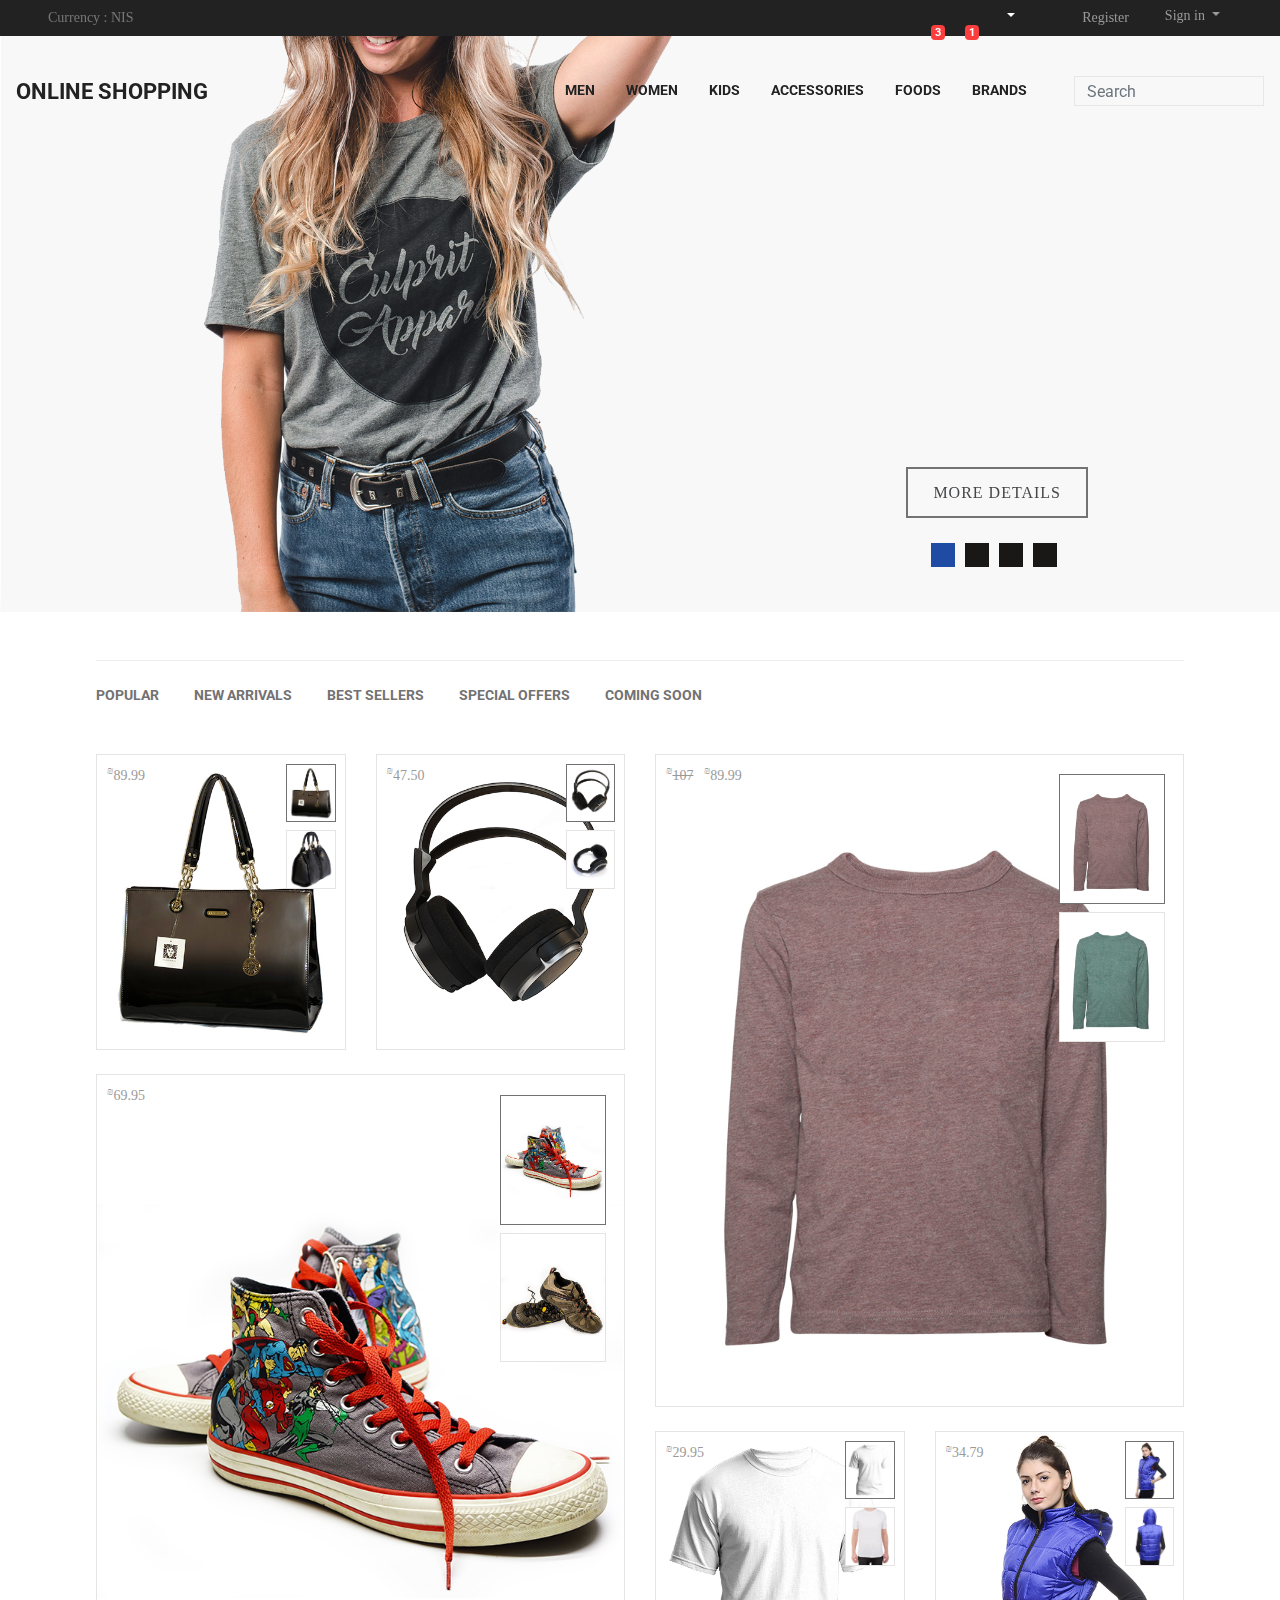
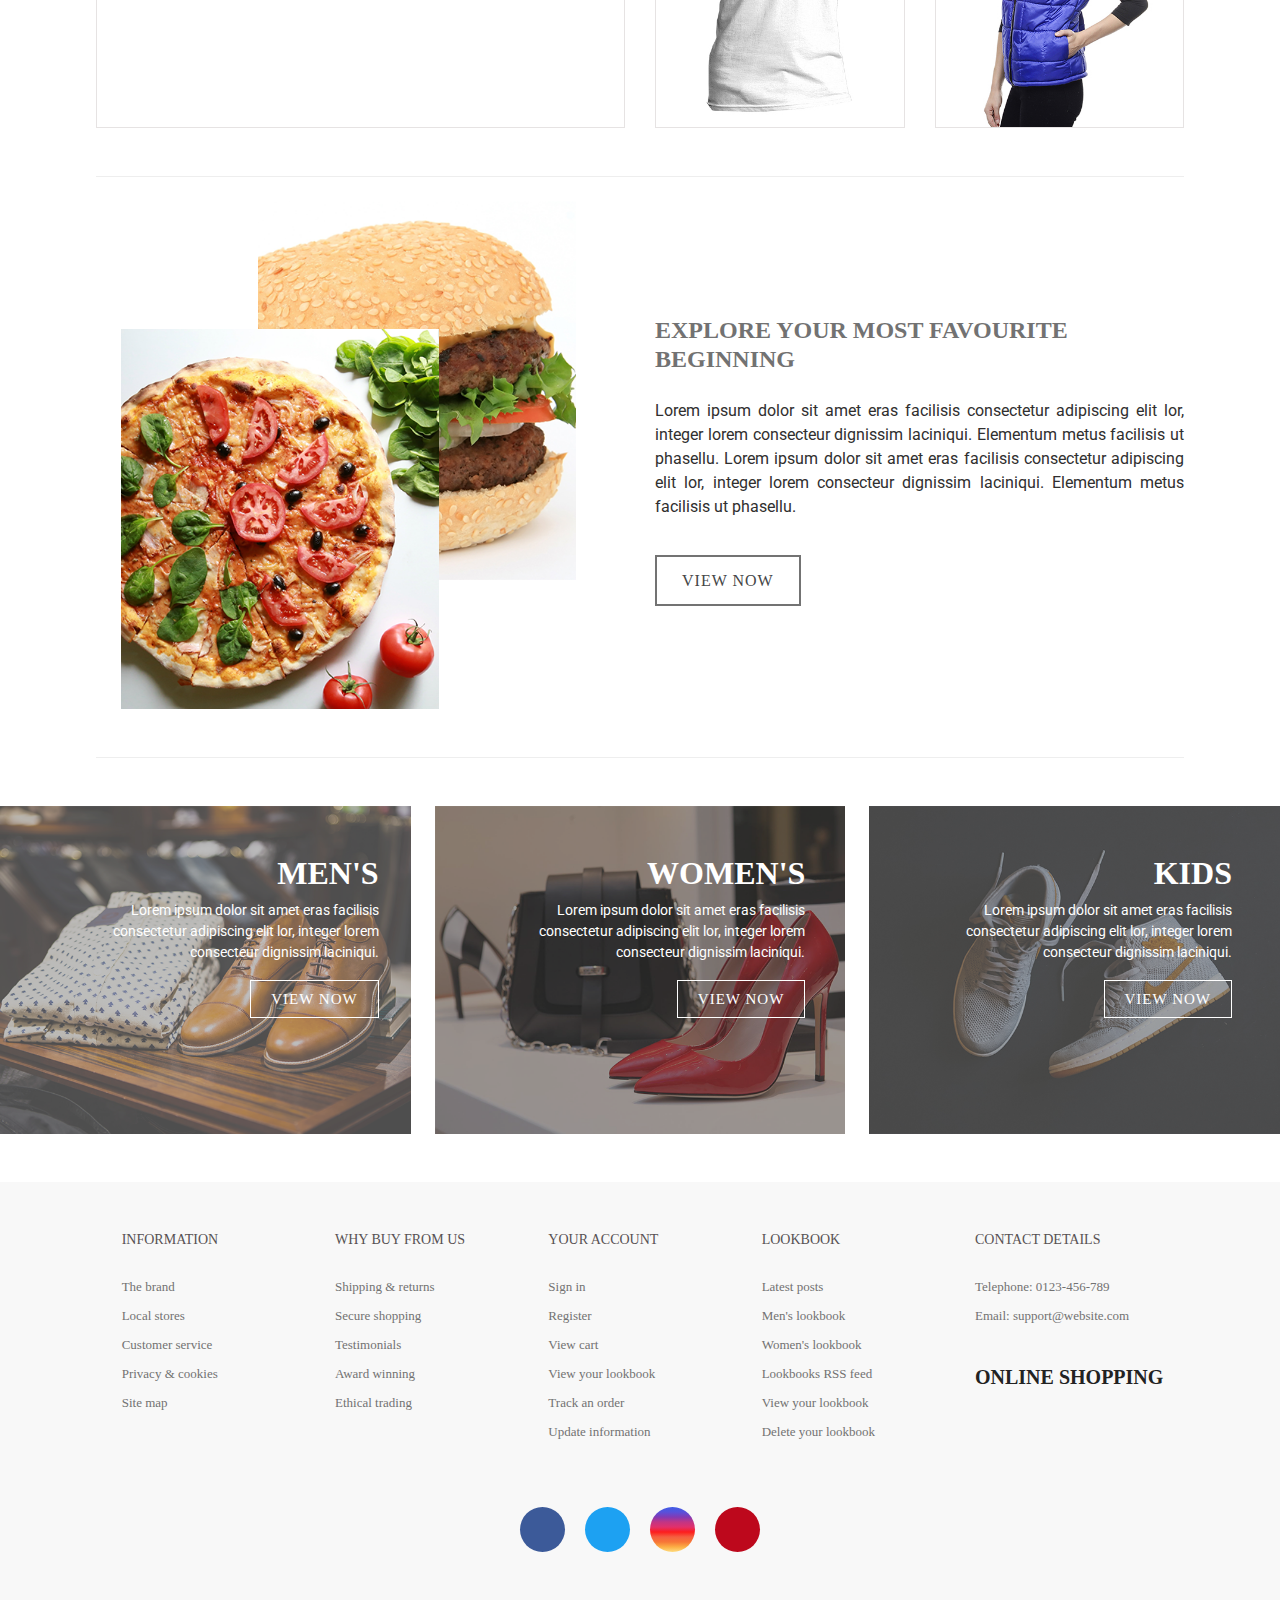
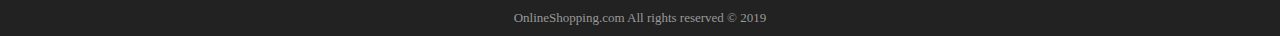
<file: index.html>
<!DOCTYPE html>
<html>
  <head>
    <!-- Required meta tags -->
    <meta charset="utf-8">
    <meta name="viewport" content="width=device-width, initial-scale=1, shrink-to-fit=no">

    <!-- Bootstrap CSS -->
    <link rel="stylesheet" href="assets/css/bootstrap.min.css">
    <link rel="stylesheet" href="assets/css/home.css">

    <link rel="stylesheet" href="https://use.fontawesome.com/releases/v5.7.2/css/all.css" integrity="sha384-fnmOCqbTlWIlj8LyTjo7mOUStjsKC4pOpQbqyi7RrhN7udi9RwhKkMHpvLbHG9Sr" crossorigin="anonymous">
    <link href="https://fonts.googleapis.com/css?family=Roboto:400" rel="stylesheet">

    <!-- <link href="../face.png" type="image/png" rel="icon"> -->
    <title>Home</title>
  </head>
  <body>
    <!-- scroll to top start -->
    <a class="scroll-to-top" href="#">
      <i class="fas fa-arrow-up"></i>
    </a>
    <!-- scroll to top end -->

    <!-- head-navs start -->
    <div class="container-fluid theHeadBar">
      <div class="row theHead justify-content-between px-5">
        <div class="headForm">
          <span>Currency : NIS</span>
        </div>

        <div class="headNavs">
          <div class="shoppingCart">
            <a class="theCartLink position-relative" href="shopping cart/shopping-cart.html" title="Shopping cart">
              <i class="fas fa-shopping-cart"></i>
              <span class="badge cartBadge">3</span>
            </a>
            <a class="theNotificationsLink position-relative" href="notifications/notifications.html" title="Notifications">
              <i class="fas fa-bell"></i>
              <span class="badge notificationsBadge">1</span>
            </a>
            <div class="dropdown dropdownAccount">
              <a class="btn dropdown-toggle" href="#" title="Account" role="button" id="dropdownMenuAccount" data-toggle="dropdown" aria-haspopup="true" aria-expanded="false">
                <i class="fas fa-user"></i>
              </a>
              <div class="dropdown-menu dropdown-menu-right" aria-labelledby="dropdownMenuAccount">
                <a class="dropdown-item" href="user account/user-account.html">My account</a>
                <div class="dropdown-divider"></div>
                <a class="dropdown-item" href="sign up/sign-up.html">Log out</a>
              </div>
            </div>
          </div>

          <nav class="registerNavs ml-5">
            <a class="register" href="sign up/sign-up.html">Register</a>
            <div class="dropdown dropdownSign">
              <a class="btn dropdown-toggle" href="#" role="button" id="dropdownSignIn" data-toggle="dropdown" aria-haspopup="true" aria-expanded="false">
                Sign in
              </a>
              <div class="dropdown-menu dropdown-menu-right" aria-labelledby="dropdownSignIn">
                <form class="px-4 py-3">
                  <div class="form-group">
                    <label for="dropdownSignInEmail">Email address</label>
                    <input type="email" class="form-control" id="dropdownSignInEmail" placeholder="email@example.com">
                  </div>
                  <div class="form-group">
                    <label for="dropdownSignInPassword">Password</label>
                    <input type="password" class="form-control" id="dropdownSignInPassword" placeholder="Password">
                  </div>
                  <div class="form-group">
                    <div class="form-check">
                      <input type="checkbox" class="form-check-input" id="dropdownSignInCheck">
                      <label class="form-check-label" for="dropdownSignInCheck">
                        Remember me
                      </label>
                    </div>
                  </div>
                  <button type="submit" class="btn dropdownSignInBtn">Sign in</button>
                </form>
                <div class="dropdown-divider"></div>
                <a class="dropdown-item" href="sign up/sign-up.html">New around here? Sign up</a>
                <a class="dropdown-item" href="#">Forgot password?</a>
              </div>
            </div>
          </nav>
        </div>  
      </div>
    </div>
    <!-- head-navs end -->

    <!-- header section start -->
    <div class="container-fluid">

      <!-- slider section start -->
      <div class="row sliderSection">
        <div class="bd-example">
          <div id="carouselExampleCaptions" class="carousel slide" data-ride="carousel">

            <!-- navbar start -->
            <div class="row">
              <nav class="homeNavbar navbar navbar-expand-lg navbar-light w-100 py-3">
                <a class="navbar-brand" href="#">online shopping</a>
                <button class="navbar-toggler" type="button" data-toggle="collapse" data-target="#navbarSupportedContent" aria-controls="navbarSupportedContent" aria-expanded="false" aria-label="Toggle navigation">
                  <span class="navbar-toggler-icon"></span>
                </button>
              
                <div class="collapse navbar-collapse" id="navbarSupportedContent">
                  <ul class="navbar-nav ml-auto">
                    <li class="nav-item dropdown">
                      <a class="nav-link" href="#" id="navbarDropdown" role="button" data-toggle="dropdown" aria-haspopup="true" aria-expanded="false">
                        men<br>
                        <span class="nav-arrow">
                          <i class="fas fa-angle-down"></i>
                        </span>
                      </a>
                      <div class="dropdown-menu pb-4" aria-labelledby="navbarDropdown">
                        <div class="d-flex">
                          <div>
                            <h6 class="px-4 mt-2 mb-4">casuals</h6>
                            <a class="dropdown-item" href="#">Jackets</a>
                            <a class="dropdown-item" href="#">Hoodies & Sweatshirts</a>
                            <a class="dropdown-item" href="#">Polo Shirts</a>
                            <a class="dropdown-item" href="#">Sportswear</a>
                            <a class="dropdown-item" href="#">Trousers & Chinos</a>
                            <a class="dropdown-item" href="#">T-Shirts</a>
                          </div>
                          <div>
                            <h6 class="px-4 mt-2 mb-4">formal</h6>
                            <a class="dropdown-item" href="#">Jackets</a>
                            <a class="dropdown-item" href="#">Shirts</a>
                            <a class="dropdown-item" href="#">Suits</a>
                            <a class="dropdown-item" href="#">Trousers</a>
                          </div>
                        </div>
                        <div class="dropdownCover px-5 pt-5 pb-4 mx-4 mt-5 text-center">
                          <h1>autumn sale!</h1>
                          <p>up to 50% off</p>
                        </div>
                      </div>
                    </li>
                    <li class="nav-item dropdown">
                      <a class="nav-link" href="#" id="navbarDropdown" role="button" data-toggle="dropdown" aria-haspopup="true" aria-expanded="false">
                        women<br>
                        <span class="nav-arrow">
                          <i class="fas fa-angle-down"></i>
                        </span>
                      </a>
                      <div class="dropdown-menu pb-4" aria-labelledby="navbarDropdown">
                        <div class="d-flex">
                          <div>
                            <h6 class="px-4 mt-2 mb-4">casuals</h6>
                            <a class="dropdown-item" href="#">Jackets</a>
                            <a class="dropdown-item" href="#">Hoodies & Sweatshirts</a>
                            <a class="dropdown-item" href="#">Polo Shirts</a>
                            <a class="dropdown-item" href="#">Sportswear</a>
                            <a class="dropdown-item" href="#">Trousers & Chinos</a>
                            <a class="dropdown-item" href="#">T-Shirts</a>
                          </div>
                          <div>
                            <h6 class="px-4 mt-2 mb-4">formal</h6>
                            <a class="dropdown-item" href="#">Jackets</a>
                            <a class="dropdown-item" href="#">Shirts</a>
                            <a class="dropdown-item" href="#">Suits</a>
                            <a class="dropdown-item" href="#">Trousers</a>
                          </div>
                        </div>
                        <div class="dropdownCover px-5 pt-5 pb-4 mx-4 mt-5 text-center">
                          <h1>autumn sale!</h1>
                          <p>up to 50% off</p>
                        </div>
                      </div>
                    </li>
                    <li class="nav-item dropdown">
                      <a class="nav-link" href="#" id="navbarDropdown" role="button" data-toggle="dropdown" aria-haspopup="true" aria-expanded="false">
                        kids<br>
                        <span class="nav-arrow">
                          <i class="fas fa-angle-down"></i>
                        </span>
                      </a>
                      <div class="dropdown-menu pb-4" aria-labelledby="navbarDropdown">
                        <div class="d-flex">
                          <div>
                            <h6 class="px-4 mt-2 mb-4">casuals</h6>
                            <a class="dropdown-item" href="#">Jackets</a>
                            <a class="dropdown-item" href="#">Hoodies & Sweatshirts</a>
                            <a class="dropdown-item" href="#">Polo Shirts</a>
                            <a class="dropdown-item" href="#">Sportswear</a>
                            <a class="dropdown-item" href="#">Trousers & Chinos</a>
                            <a class="dropdown-item" href="#">T-Shirts</a>
                          </div>
                          <div>
                            <h6 class="px-4 mt-2 mb-4">formal</h6>
                            <a class="dropdown-item" href="#">Jackets</a>
                            <a class="dropdown-item" href="#">Shirts</a>
                            <a class="dropdown-item" href="#">Suits</a>
                            <a class="dropdown-item" href="#">Trousers</a>
                          </div>
                        </div>
                        <div class="dropdownCover px-5 pt-5 pb-4 mx-4 mt-5 text-center">
                          <h1>autumn sale!</h1>
                          <p>up to 50% off</p>
                        </div>
                      </div>
                    </li>
                    <li class="nav-item dropdown">
                      <a class="nav-link" href="#" id="navbarDropdown" role="button" data-toggle="dropdown" aria-haspopup="true" aria-expanded="false">
                        accessories<br>
                        <span class="nav-arrow">
                          <i class="fas fa-angle-down"></i>
                        </span>
                      </a>
                      <div class="dropdown-menu pb-4" aria-labelledby="navbarDropdown">
                        <div class="d-flex">
                          <div>
                            <h6 class="px-4 mt-2 mb-4">casuals</h6>
                            <a class="dropdown-item" href="#">Jackets</a>
                            <a class="dropdown-item" href="#">Hoodies & Sweatshirts</a>
                            <a class="dropdown-item" href="#">Polo Shirts</a>
                            <a class="dropdown-item" href="#">Sportswear</a>
                            <a class="dropdown-item" href="#">Trousers & Chinos</a>
                            <a class="dropdown-item" href="#">T-Shirts</a>
                          </div>
                          <div>
                            <h6 class="px-4 mt-2 mb-4">formal</h6>
                            <a class="dropdown-item" href="#">Jackets</a>
                            <a class="dropdown-item" href="#">Shirts</a>
                            <a class="dropdown-item" href="#">Suits</a>
                            <a class="dropdown-item" href="#">Trousers</a>
                          </div>
                        </div>
                        <div class="dropdownCover px-5 pt-5 pb-4 mx-4 mt-5 text-center">
                          <h1>autumn sale!</h1>
                          <p>up to 50% off</p>
                        </div>
                      </div>
                    </li>
                    <li class="nav-item dropdown">
                      <a class="nav-link" href="#" id="navbarDropdown" role="button" data-toggle="dropdown" aria-haspopup="true" aria-expanded="false">
                        foods<br>
                        <span class="nav-arrow">
                          <i class="fas fa-angle-down"></i>
                        </span>
                      </a>
                      <div class="dropdown-menu pb-4" aria-labelledby="navbarDropdown">
                        <div class="d-flex">
                          <div>
                            <h6 class="px-4 mt-2 mb-4">casuals</h6>
                            <a class="dropdown-item" href="#">Jackets</a>
                            <a class="dropdown-item" href="#">Hoodies & Sweatshirts</a>
                            <a class="dropdown-item" href="#">Polo Shirts</a>
                            <a class="dropdown-item" href="#">Sportswear</a>
                            <a class="dropdown-item" href="#">Trousers & Chinos</a>
                            <a class="dropdown-item" href="#">T-Shirts</a>
                          </div>
                          <div>
                            <h6 class="px-4 mt-2 mb-4">formal</h6>
                            <a class="dropdown-item" href="#">Jackets</a>
                            <a class="dropdown-item" href="#">Shirts</a>
                            <a class="dropdown-item" href="#">Suits</a>
                            <a class="dropdown-item" href="#">Trousers</a>
                          </div>
                        </div>
                        <div class="dropdownCover px-5 pt-5 pb-4 mx-4 mt-5 text-center">
                          <h1>autumn sale!</h1>
                          <p>up to 50% off</p>
                        </div>
                      </div>
                    </li>
                    <li class="nav-item dropdown">
                      <a class="nav-link" href="#" id="navbarDropdown" role="button" data-toggle="dropdown" aria-haspopup="true" aria-expanded="false">
                        brands<br>
                        <span class="nav-arrow">
                          <i class="fas fa-angle-down"></i>
                        </span>
                      </a>
                      <div class="dropdown-menu pb-4" aria-labelledby="navbarDropdown">
                        <div class="d-flex">
                          <div>
                            <h6 class="px-4 mt-2 mb-4">casuals</h6>
                            <a class="dropdown-item" href="#">Jackets</a>
                            <a class="dropdown-item" href="#">Hoodies & Sweatshirts</a>
                            <a class="dropdown-item" href="#">Polo Shirts</a>
                            <a class="dropdown-item" href="#">Sportswear</a>
                            <a class="dropdown-item" href="#">Trousers & Chinos</a>
                            <a class="dropdown-item" href="#">T-Shirts</a>
                          </div>
                          <div>
                            <h6 class="px-4 mt-2 mb-4">formal</h6>
                            <a class="dropdown-item" href="#">Jackets</a>
                            <a class="dropdown-item" href="#">Shirts</a>
                            <a class="dropdown-item" href="#">Suits</a>
                            <a class="dropdown-item" href="#">Trousers</a>
                          </div>
                        </div>
                        <div class="dropdownCover px-5 pt-5 pb-4 mx-4 mt-5 text-center">
                          <h1>autumn sale!</h1>
                          <p>up to 50% off</p>
                        </div>
                      </div>
                    </li>
                  </ul>
                  <form class="form-inline searching ml-lg-4 mt-3 mt-lg-0" action="">
                    <div class="form-group">
                      <input type="search" placeholder="Search" class="form-control">
                      <button type="submit" class="searchBtn">
                          <i class='fas fa-search'></i>
                      </button>
                    </div>
                  </form>
                </div>
              </nav>
            </div>
            <!-- navbar end -->

            <ol class="carousel-indicators">
              <li data-target="#carouselExampleCaptions" data-slide-to="0" class="active"></li>
              <li data-target="#carouselExampleCaptions" data-slide-to="1"></li>
              <li data-target="#carouselExampleCaptions" data-slide-to="2"></li>
              <li data-target="#carouselExampleCaptions" data-slide-to="3"></li>
            </ol>
            <div class="carousel-inner">
              <div class="carousel-item active">
                <img src="assets/img/girl.png" class="d-block w-100" alt="slide 1">
                <div class="carousel-caption d-none d-md-block">
                  <a href="#" class="sliderLink">more details</a>
                </div>
              </div>
              <div class="carousel-item">
                <img src="assets/img/girl.png" class="d-block w-100" alt="slide 2">
                <div class="carousel-caption d-none d-md-block ">
                  <a href="#" class="sliderLink">more details</a>
                </div>
              </div>
              <div class="carousel-item">
                <img src="assets/img/girl.png" class="d-block w-100" alt="slide 3">
                <div class="carousel-caption d-none d-md-block">
                  <a href="#" class="sliderLink">more details</a>
                </div>
              </div>
              <div class="carousel-item">
                <img src="assets/img/girl.png" class="d-block w-100" alt="slide 4">
                <div class="carousel-caption d-none d-md-block">
                  <a href="#" class="sliderLink">more details</a>
                </div>
              </div>
            </div>
          </div>
        </div>
      </div>
      <!-- slider section end -->

    </div>
    <!-- header section end -->

    <!-- main section start -->
    <div class="container-fluid home mainSection px-5">
      <div class="divider mt-5 mb-4 mx-5"></div>

      <div class="mainSectionNavs mb-5 px-5">
        <nav class="d-flex">
          <a href="#">popular</a>
          <a href="#">new arrivals</a>
          <a href="#">best sellers</a>
          <a href="#">special offers</a>
          <a href="#">coming soon</a>
        </nav>
      </div>  

      <div class="row px-5">
        <div class="mainSectionItems col-12 col-md-6 mb-4 mb-md-0">
          <div class="row">
            <div class="col-6">
              <div class="mainSectionImg">
                <img class="img-fluid" src="assets/img/bag1.jpg" alt="bag">
                <span class="price"><sup>&#8362;</sup>89.99</span>
                <div class="thumb">
                  <div class="main-thumb mb-2">
                    <img class="img-fluid" src="assets/img/bag1.jpg">
                  </div>
                  <div class="another-thumb">
                    <img class="img-fluid" src="assets/img/bag2.jpg">
                  </div>
                </div>
                <div class="imgDetails d-none col-12">
                  <h6>womens burnt orange casual tee <sup>&#8362;</sup>29.95</h6>
                  <p>Classic casual t_shirt for women on the move. 100% cotton.</p>
                  <a class="homeCart" href="product view/product-view.html"><i class="fas fa-shopping-cart"></i></a>
                  <a class="homeWishlist"><i class="far fa-heart"></i></a>
                  <a class="homeInfo" href="product view/product-view.html"><i class="fas fa-info"></i></a>
                </div>
              </div>
            </div>
            <div class="col-6">
              <div class="mainSectionImg">
                <img class="img-fluid" src="assets/img/headphone1.jpg" alt="headphone">
                <span class="price"><sup>&#8362;</sup>47.50</span>
                <div class="thumb">
                  <div class="main-thumb mb-2">
                    <img class="img-fluid" src="assets/img/headphone1.jpg">
                  </div>
                  <div class="another-thumb">
                    <img class="img-fluid" src="assets/img/headphone2.jpg">
                  </div>
                </div>
                <div class="imgDetails d-none col-12">
                  <h6>womens burnt orange casual tee <sup>&#8362;</sup>29.95</h6>
                  <p>Classic casual t_shirt for women on the move. 100% cotton.</p>
                  <a class="homeCart" href="product view/product-view.html"><i class="fas fa-shopping-cart"></i></a>
                  <a class="homeWishlist"><i class="far fa-heart"></i></a>
                  <a class="homeInfo" href="product view/product-view.html"><i class="fas fa-info"></i></a>
                </div>
              </div>
            </div>
            <div class="col-12 mt-4">
              <div class="mainSectionImg">
                <img class="img-fluid" src="assets/img/shoes1.jpg" alt="shoes">
                <span class="price"><sup>&#8362;</sup>69.95</span>
                <div class="thumb">
                  <div class="main-thumb mb-2">
                    <img class="img-fluid" src="assets/img/shoes1.jpg">
                  </div>
                  <div class="another-thumb">
                    <img class="img-fluid" src="assets/img/shoes2.jpg">
                  </div>
                </div>
                <div class="imgDetails d-none col-12">
                  <h6>womens burnt orange casual tee <sup>&#8362;</sup>29.95</h6>
                  <p>Classic casual t_shirt for women on the move. 100% cotton.</p>
                  <a class="homeCart" href="product view/product-view.html"><i class="fas fa-shopping-cart"></i></a>
                  <a class="homeWishlist"><i class="far fa-heart"></i></a>
                  <a class="homeInfo" href="product view/product-view.html"><i class="fas fa-info"></i></a>
                </div>
              </div>
            </div>
          </div>
        </div>
        
        <div class="mainSectionItems col-12 col-md-6">
          <div class="row">
            <div class="col-12 mb-4">
              <div class="mainSectionImg">
                <img class="img-fluid" src="assets/img/blouse1.jpg" alt="blouse">
                <span class="price"><sup>&#8362;</sup><del>107</del> &#xa0; <sup>&#8362;</sup>89.99</span>
                <div class="thumb">
                  <div class="main-thumb mb-2">
                    <img class="img-fluid" src="assets/img/blouse1.jpg">
                  </div>
                  <div class="another-thumb">
                    <img class="img-fluid" src="assets/img/blouse2.jpg">
                  </div>
                </div>
                <div class="imgDetails d-none col-12">
                  <h6>womens burnt orange casual tee <sup>&#8362;</sup>29.95</h6>
                  <p>Classic casual t_shirt for women on the move. 100% cotton.</p>
                  <a class="homeCart" href="product view/product-view.html"><i class="fas fa-shopping-cart"></i></a>
                  <a class="homeWishlist"><i class="far fa-heart"></i></a>
                  <a class="homeInfo" href="product view/product-view.html"><i class="fas fa-info"></i></a>
                </div>
              </div>
            </div>
            <div class="col-6">
              <div class="mainSectionImg">
                <img class="img-fluid" src="assets/img/t-shirt1.jpg" alt="t-shirt">
                <span class="price"><sup>&#8362;</sup>29.95</span>
                <div class="thumb">
                  <div class="main-thumb mb-2">
                    <img class="img-fluid" src="assets/img/t-shirt1.jpg">
                  </div>
                  <div class="another-thumb">
                    <img class="img-fluid" src="assets/img/t-shirt2.jpg">
                  </div>
                </div>
                <div class="imgDetails d-none col-12">
                  <h6>womens burnt orange casual tee <sup>&#8362;</sup>29.95</h6>
                  <p>Classic casual t_shirt for women on the move. 100% cotton.</p>
                  <a class="homeCart" href="product view/product-view.html"><i class="fas fa-shopping-cart"></i></a>
                  <a class="homeWishlist"><i class="far fa-heart"></i></a>
                  <a class="homeInfo" href="product view/product-view.html"><i class="fas fa-info"></i></a>
                </div>
              </div>
            </div>
            <div class="col-6">
              <div class="mainSectionImg">
                <img class="img-fluid" src="assets/img/jacket1.jpg" alt="jacket">
                <span class="price"><sup>&#8362;</sup>34.79</span>
                <div class="thumb">
                  <div class="main-thumb mb-2">
                    <img class="img-fluid" src="assets/img/jacket1.jpg">
                  </div>
                  <div class="another-thumb">
                    <img class="img-fluid" src="assets/img/jacket2.jpg">
                  </div>
                </div>
                <div class="imgDetails d-none col-12">
                  <h6>womens burnt orange casual tee <sup>&#8362;</sup>29.95</h6>
                  <p>Classic casual t_shirt for women on the move. 100% cotton.</p>
                  <a class="homeCart" href="product view/product-view.html"><i class="fas fa-shopping-cart"></i></a>
                  <a class="homeWishlist"><i class="far fa-heart"></i></a>
                  <a class="homeInfo" href="product view/product-view.html"><i class="fas fa-info"></i></a>
                </div>
              </div>
            </div>
          </div>
        </div>
      </div>

      <div class="divider mt-5 mb-4 mx-5"></div>

      <div class="row px-4">
        <div class="foodItem col-12 col-md-6 px-5">
          <div class="foodImg mx-3">
            <div class="burgerImg">
              <img class="img-fluid" src="assets/img/burger.png" alt="burger">
            </div>
            <div class="pizzaImg">
              <img class="img-fluid" src="assets/img/pizza.png" alt="pizza">
            </div>
          </div>
        </div>

        <div class="foodText col-12 col-md-6 d-flex align-items-center">
          <div class="foodTextItem mt-5 mt-md-0">
            <h3>explore your most favourite beginning</h3>
            <p class="pr-4">Lorem ipsum dolor sit amet eras facilisis consectetur adipiscing elit lor, integer lorem consecteur dignissim laciniqui. Elementum metus facilisis ut phasellu. Lorem ipsum dolor sit amet eras facilisis consectetur adipiscing elit lor, integer lorem consecteur dignissim laciniqui. Elementum metus facilisis ut phasellu.</p>
            <a href="#">view now</a>
          </div>
        </div>
      </div>
    </div>
    <!-- main section end -->

    <!-- categories section start -->
    <div class="container-fluid categories">
      <div class="row px-5">
        <div class="divider col mt-5 mx-4 mx-lg-5"></div>
      </div>
      <div class="row py-5">

        <div class="col-12 col-lg-4 categoriesItems px-0 pr-lg-3">
          <img class="img-fluid w-100" src="assets/img/men.png" alt="men">
          <div class="categoriesText mt-5 mr-5">
            <h2>men's</h2>
            <p class="mb-4">Lorem ipsum dolor sit amet eras facilisis consectetur adipiscing elit lor, integer lorem consecteur dignissim laciniqui.</p>
            <a href="#">view now</a>
          </div>
        </div>

        <div class="col-12 col-lg-4 categoriesItems px-0 px-lg-2">
          <img class="img-fluid w-100" src="assets/img/women.png" alt="women">
          <div class="categoriesText mt-5 mr-5">
            <h2>women's</h2>
            <p class="mb-4">Lorem ipsum dolor sit amet eras facilisis consectetur adipiscing elit lor, integer lorem consecteur dignissim laciniqui.</p>
            <a href="#">view now</a>
          </div>
        </div>

        <div class="col-12 col-lg-4 categoriesItems px-0 pl-lg-3">
          <img class="img-fluid w-100" src="assets/img/kids.png" alt="kids">
          <div class="categoriesText mt-5 mr-5">
            <h2>kids</h2>
            <p class="mb-4">Lorem ipsum dolor sit amet eras facilisis consectetur adipiscing elit lor, integer lorem consecteur dignissim laciniqui.</p>
            <a href="#">view now</a>
          </div>
        </div>

      </div>
    </div>
    <!-- categories section end -->

    <!-- footer section start -->
    <div class="container-fluid footer">
      <div class="row justify-content-center">
        <div class="footerItems col-12 col-md-2 mb-5 mb-md-0">
          <h6>information</h6>
          <ul>
            <li><a href="#">The brand</a></li>
            <li><a href="#">Local stores</a></li>
            <li><a href="#">Customer service</a></li>
            <li><a href="#">Privacy & cookies</a></li>
            <li><a href="#">Site map</a></li>
          </ul>
        </div>

        <div class="footerItems col-12 col-md-2 mb-5 mb-md-0">
          <h6>why buy from us</h6>
          <ul>
            <li><a href="#">Shipping & returns</a></li>
            <li><a href="#">Secure shopping</a></li>
            <li><a href="#">Testimonials</a></li>
            <li><a href="#">Award winning</a></li>
            <li><a href="#">Ethical trading</a></li>
          </ul>
        </div>

        <div class="footerItems col-12 col-md-2 mb-5 mb-md-0">
          <h6>your account</h6>
          <ul>
            <li><a href="#">Sign in</a></li>
            <li><a href="#">Register</a></li>
            <li><a href="#">View cart</a></li>
            <li><a href="#">View your lookbook</a></li>
            <li><a href="#">Track an order</a></li>
            <li><a href="#">Update information</a></li>
          </ul>
        </div>

        <div class="footerItems col-12 col-md-2 mb-5 mb-md-0">
          <h6>lookbook</h6>
          <ul>
            <li><a href="#">Latest posts</a></li>
            <li><a href="#">Men's lookbook</a></li>
            <li><a href="#">Women's lookbook</a></li>
            <li><a href="#">Lookbooks RSS feed</a></li>
            <li><a href="#">View your lookbook</a></li>
            <li><a href="#">Delete your lookbook</a></li>
          </ul>
        </div>

        <div class="footerItems col-12 col-md-2">
          <h6>contact details</h6>
          <ul>
            <li><span>Telephone: 0123-456-789</span></li>
            <li><span>Email: support@website.com</span></li>
            <li><a class="navbar-brand" href="#">online shopping</a></li>
          </ul>
        </div>
      </div>

      <div class="row social justify-content-center my-5">
        <a class="socialLinks facebook" href="#"><i class="fab fa-facebook-f"></i></a>
        <a class="socialLinks twitter" href="#"><i class="fab fa-twitter"></i></a>
        <a class="socialLinks instagram" href="#"><i class="fab fa-instagram"></i></a>
        <a class="socialLinks pinterest" href="#"><i class="fab fa-pinterest-p"></i></a>
      </div>

      <div class="row copyRightLine align-items-center justify-content-center">
        <span>OnlineShopping.com All rights reserved &copy 2019</span>
      </div>
    </div>
    <!-- footer section end -->



    <!-- Optional JavaScript -->
    <!-- jQuery first, then Popper.js, then Bootstrap JS -->
    <script src="assets/js/jquery3.3.1.js"></script>
    <script src="assets/js/popper.js"></script>
    <script src="assets/js/bootstrap.min.js"></script>
    <script src="assets/js/jquery.nicescroll.js"></script>
    <script src="assets/js/main.js"></script>
  </body>
</html>
</file>
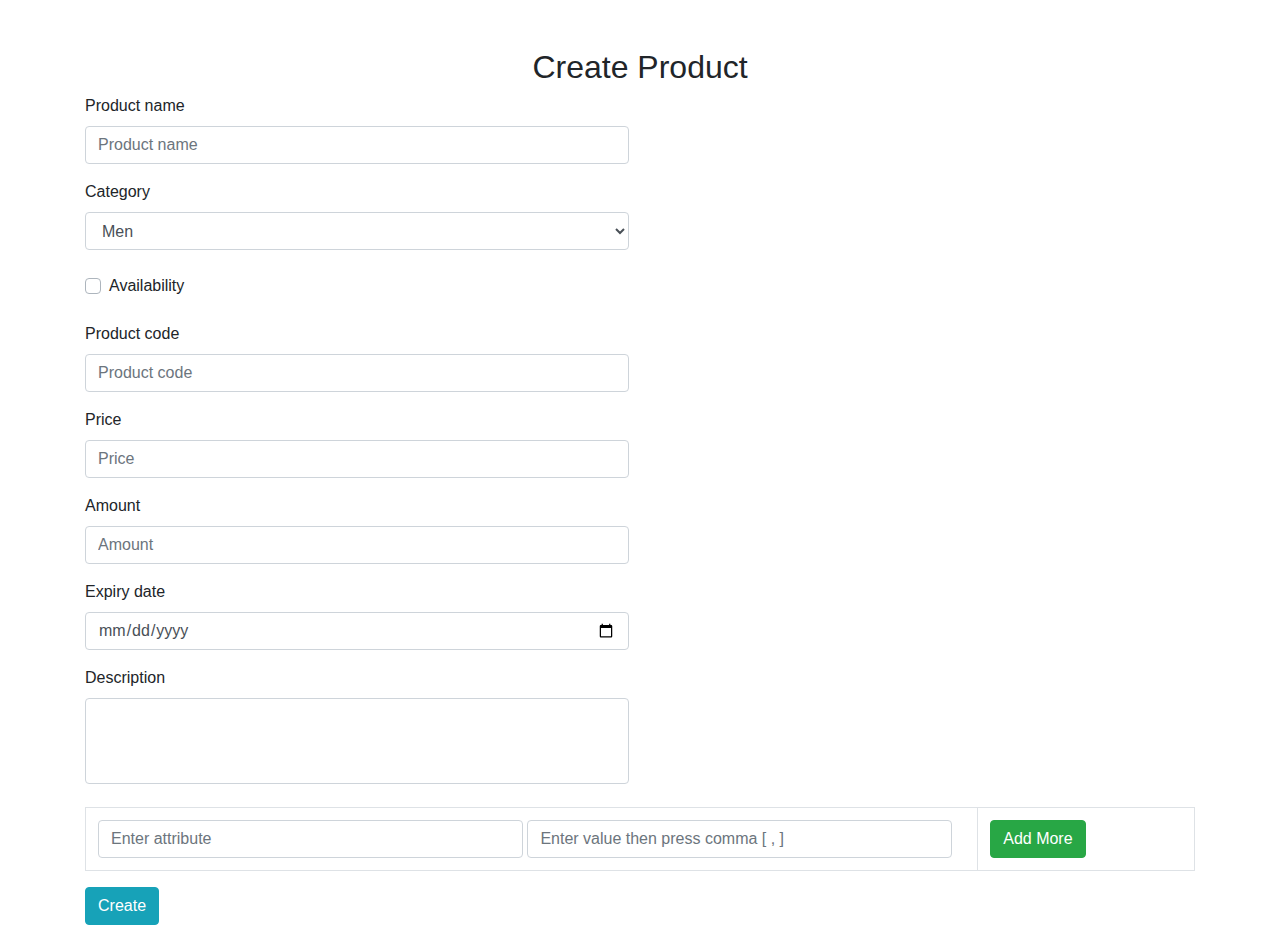
<file: create product/create product.html>
<!DOCTYPE html>
<html>

<head>
    <!-- Required meta tags -->
    <meta charset="utf-8">
    <meta name="viewport" content="width=device-width, initial-scale=1, shrink-to-fit=no">

    <!-- Bootstrap CSS -->
    <link rel="stylesheet" href="../assets/css/bootstrap.min.css">
    <link rel="stylesheet" href="../assets/css/create-product.css">

    <link rel="stylesheet" href="https://use.fontawesome.com/releases/v5.7.2/css/all.css" integrity="sha384-fnmOCqbTlWIlj8LyTjo7mOUStjsKC4pOpQbqyi7RrhN7udi9RwhKkMHpvLbHG9Sr" crossorigin="anonymous">

    <title>Create Product</title>
</head>

<body>
    <div class="container">
        <br />
        <br />
        <h2>Create Product</h2>
        <div class="form-group">
            <form name="add_name" id="add_name">
                <div class="form-group">
                    <label for="productName">Product name</label>
                    <input type="text" name="productName" class="form-control" id="productName" placeholder="Product name">
                </div>
                <div class="form-group">
                    <label for="category">Category</label>
                    <select name="category" class="form-control" id="category">
                        <option value="Men">Men</option>
                        <option value="Women">Women</option>
                        <option value="Kids">Kids</option>
                        <option value="Accessories">Accessories</option>
                        <option value="Foods">Foods</option>
                    </select>
                </div>
                <div class="custom-control custom-checkbox mr-sm-2 my-4">
                    <input type="checkbox" name="availability" class="custom-control-input" id="availability">
                    <label class="custom-control-label" for="availability">Availability</label>
                </div>
                <div class="form-group">
                    <label for="productCode">Product code</label>
                    <input type="text" name="productCode" class="form-control" id="productCode" placeholder="Product code">
                </div>
                <div class="form-group">
                    <label for="price">Price</label>
                    <input type="number" name="price" class="form-control" id="price" placeholder="Price">
                </div>
                <div class="form-group">
                    <label for="amount">Amount</label>
                    <input type="number" name="amount" class="form-control" id="amount" placeholder="Amount">
                </div>
                <div class="form-group">
                    <label for="expiryDate">Expiry date</label>
                    <input type="date" name="expiryDate" class="form-control" id="expiryDate" placeholder="Expiry date">
                </div>
                <div class="form-group">
                    <label for="description">Description</label>
                    <textarea name="description" class="form-control" id="description" rows="3"></textarea>
                </div>
                          
                <div class="table-responsive">
                    <table class="table table-bordered" id="dynamic_field">
                        <tr>
                            <td>
                                <input type="text" name="name[]" placeholder="Enter attribute" class="form-control name_list" />
                                <input type="text" placeholder="Enter value then press comma [ , ]" class="form-control add-tag" />
                                <div class="tags values_list"></div>
                            </td>
                            <td><button type="button" name="add" id="add" class="btn btn-success">Add More</button></td>
                        </tr>
                    </table>
                    <input type="submit" name="submit" id="submit" class="btn btn-info" value="Create" />
                </div>
            </form>
        </div>
    </div>



    <!-- Optional JavaScript -->
    <!-- jQuery first, then Popper.js, then Bootstrap JS -->
    <script src="../assets/js/jquery3.3.1.js"></script>
    <script src="../assets/js/bootstrap.min.js"></script>
    <script src="../assets/js/create-product.js"></script>
</body>

</html>
</file>
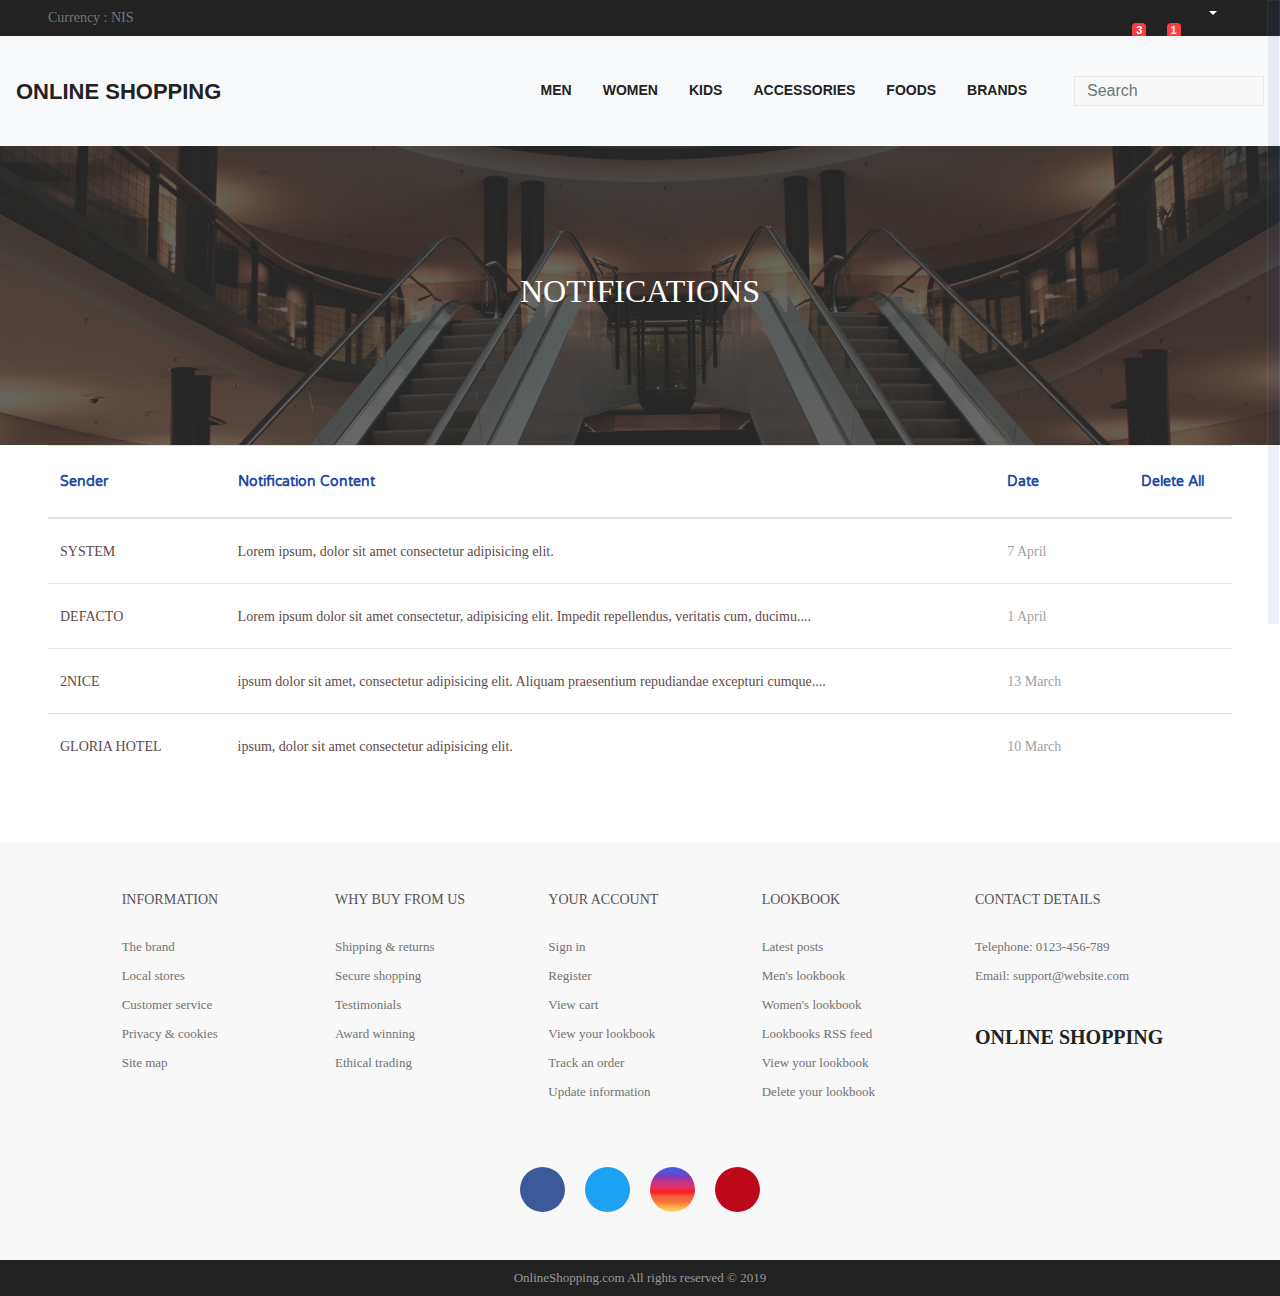
<file: notifications/notifications.html>
<!DOCTYPE html>
<html>
  <head>
    <!-- Required meta tags -->
    <meta charset="utf-8">
    <meta name="viewport" content="width=device-width, initial-scale=1, shrink-to-fit=no">

    <!-- Bootstrap CSS -->
    <link rel="stylesheet" href="../assets/css/bootstrap.min.css">
    <link rel="stylesheet" href="../assets/css/style.css">

    <link rel="stylesheet" href="https://use.fontawesome.com/releases/v5.7.2/css/all.css" integrity="sha384-fnmOCqbTlWIlj8LyTjo7mOUStjsKC4pOpQbqyi7RrhN7udi9RwhKkMHpvLbHG9Sr" crossorigin="anonymous">
    <link href="https://fonts.googleapis.com/css?family=Varela+Round" rel="stylesheet">
    <!-- <link href="https://fonts.googleapis.com/css?family=Oswald:400,700" rel="stylesheet"> -->

    <title>Notifications</title>
  </head>
  <body>
    <!-- scroll to top start -->
    <a class="scroll-to-top" href="#">
      <i class="fas fa-arrow-up"></i>
    </a>
    <!-- scroll to top end -->

    <!-- header section start -->
    <div class="container-fluid headerSection">
      <!-- head-navs start -->
      <div class="row theHead justify-content-between px-5">
        <div class="headForm">
          <span>Currency : NIS</span>
        </div>

        <div class="headNavs">
          <div class="shoppingCart">
            <a class="theCartLink position-relative" href="../shopping cart/shopping-cart.html" title="Shopping cart">
              <i class="fas fa-shopping-cart"></i>
              <span class="badge cartBadge">3</span>
            </a>
            <a class="theNotificationsLink position-relative" href="../notifications/notifications.html" title="Notifications">
              <i class="fas fa-bell"></i>
              <span class="badge notificationsBadge">1</span>
            </a>
            <div class="dropdown dropdownAccount">
              <a class="btn dropdown-toggle" href="#" title="Account" role="button" id="dropdownMenuAccount" data-toggle="dropdown" aria-haspopup="true" aria-expanded="false">
                <i class="fas fa-user"></i>
              </a>
              <div class="dropdown-menu dropdown-menu-right" aria-labelledby="dropdownMenuAccount">
                <a class="dropdown-item" href="../user account/user-account.html">My account</a>
                <div class="dropdown-divider"></div>
                <a class="dropdown-item" href="../sign up/sign-up.html">Log out</a>
              </div>
            </div>
          </div>
        </div>  
      </div>
      <!-- head-navs end -->

      <!-- navbar start -->
      <div class="row">
        <nav class="navbar navbar-expand-lg navbar-light bg-light w-100 py-3">
          <a class="navbar-brand" href="../index.html">online shopping</a>
          <button class="navbar-toggler" type="button" data-toggle="collapse" data-target="#navbarSupportedContent" aria-controls="navbarSupportedContent" aria-expanded="false" aria-label="Toggle navigation">
            <span class="navbar-toggler-icon"></span>
          </button>
        
          <div class="collapse navbar-collapse" id="navbarSupportedContent">
            <ul class="navbar-nav ml-auto">
              <li class="nav-item dropdown">
                <a class="nav-link" href="#" id="navbarDropdown" role="button" data-toggle="dropdown" aria-haspopup="true" aria-expanded="false">
                  men<br>
                  <span class="nav-arrow">
                    <i class="fas fa-angle-down"></i>
                  </span>
                </a>
                <div class="dropdown-menu pb-4" aria-labelledby="navbarDropdown">
                  <div class="d-flex">
                    <div>
                      <h6 class="px-4 mt-2 mb-4">casuals</h6>
                      <a class="dropdown-item" href="#">Jackets</a>
                      <a class="dropdown-item" href="#">Hoodies & Sweatshirts</a>
                      <a class="dropdown-item" href="#">Polo Shirts</a>
                      <a class="dropdown-item" href="#">Sportswear</a>
                      <a class="dropdown-item" href="#">Trousers & Chinos</a>
                      <a class="dropdown-item" href="#">T-Shirts</a>
                    </div>
                    <div>
                      <h6 class="px-4 mt-2 mb-4">formal</h6>
                      <a class="dropdown-item" href="#">Jackets</a>
                      <a class="dropdown-item" href="#">Shirts</a>
                      <a class="dropdown-item" href="#">Suits</a>
                      <a class="dropdown-item" href="#">Trousers</a>
                    </div>
                  </div>
                  <div class="dropdownCover px-5 pt-5 pb-4 mx-4 mt-5 text-center">
                    <h1>autumn sale!</h1>
                    <p>up to 50% off</p>
                  </div>
                </div>
              </li>
              <li class="nav-item dropdown">
                <a class="nav-link" href="#" id="navbarDropdown" role="button" data-toggle="dropdown" aria-haspopup="true" aria-expanded="false">
                  women<br>
                  <span class="nav-arrow">
                    <i class="fas fa-angle-down"></i>
                  </span>
                </a>
                <div class="dropdown-menu pb-4" aria-labelledby="navbarDropdown">
                  <div class="d-flex">
                    <div>
                      <h6 class="px-4 mt-2 mb-4">casuals</h6>
                      <a class="dropdown-item" href="#">Jackets</a>
                      <a class="dropdown-item" href="#">Hoodies & Sweatshirts</a>
                      <a class="dropdown-item" href="#">Polo Shirts</a>
                      <a class="dropdown-item" href="#">Sportswear</a>
                      <a class="dropdown-item" href="#">Trousers & Chinos</a>
                      <a class="dropdown-item" href="#">T-Shirts</a>
                    </div>
                    <div>
                      <h6 class="px-4 mt-2 mb-4">formal</h6>
                      <a class="dropdown-item" href="#">Jackets</a>
                      <a class="dropdown-item" href="#">Shirts</a>
                      <a class="dropdown-item" href="#">Suits</a>
                      <a class="dropdown-item" href="#">Trousers</a>
                    </div>
                  </div>
                  <div class="dropdownCover px-5 pt-5 pb-4 mx-4 mt-5 text-center">
                    <h1>autumn sale!</h1>
                    <p>up to 50% off</p>
                  </div>
                </div>
              </li>
              <li class="nav-item dropdown">
                <a class="nav-link" href="#" id="navbarDropdown" role="button" data-toggle="dropdown" aria-haspopup="true" aria-expanded="false">
                  kids<br>
                  <span class="nav-arrow">
                    <i class="fas fa-angle-down"></i>
                  </span>
                </a>
                <div class="dropdown-menu pb-4" aria-labelledby="navbarDropdown">
                  <div class="d-flex">
                    <div>
                      <h6 class="px-4 mt-2 mb-4">casuals</h6>
                      <a class="dropdown-item" href="#">Jackets</a>
                      <a class="dropdown-item" href="#">Hoodies & Sweatshirts</a>
                      <a class="dropdown-item" href="#">Polo Shirts</a>
                      <a class="dropdown-item" href="#">Sportswear</a>
                      <a class="dropdown-item" href="#">Trousers & Chinos</a>
                      <a class="dropdown-item" href="#">T-Shirts</a>
                    </div>
                    <div>
                      <h6 class="px-4 mt-2 mb-4">formal</h6>
                      <a class="dropdown-item" href="#">Jackets</a>
                      <a class="dropdown-item" href="#">Shirts</a>
                      <a class="dropdown-item" href="#">Suits</a>
                      <a class="dropdown-item" href="#">Trousers</a>
                    </div>
                  </div>
                  <div class="dropdownCover px-5 pt-5 pb-4 mx-4 mt-5 text-center">
                    <h1>autumn sale!</h1>
                    <p>up to 50% off</p>
                  </div>
                </div>
              </li>
              <li class="nav-item dropdown">
                <a class="nav-link" href="#" id="navbarDropdown" role="button" data-toggle="dropdown" aria-haspopup="true" aria-expanded="false">
                  accessories<br>
                  <span class="nav-arrow">
                    <i class="fas fa-angle-down"></i>
                  </span>
                </a>
                <div class="dropdown-menu pb-4" aria-labelledby="navbarDropdown">
                  <div class="d-flex">
                    <div>
                      <h6 class="px-4 mt-2 mb-4">casuals</h6>
                      <a class="dropdown-item" href="#">Jackets</a>
                      <a class="dropdown-item" href="#">Hoodies & Sweatshirts</a>
                      <a class="dropdown-item" href="#">Polo Shirts</a>
                      <a class="dropdown-item" href="#">Sportswear</a>
                      <a class="dropdown-item" href="#">Trousers & Chinos</a>
                      <a class="dropdown-item" href="#">T-Shirts</a>
                    </div>
                    <div>
                      <h6 class="px-4 mt-2 mb-4">formal</h6>
                      <a class="dropdown-item" href="#">Jackets</a>
                      <a class="dropdown-item" href="#">Shirts</a>
                      <a class="dropdown-item" href="#">Suits</a>
                      <a class="dropdown-item" href="#">Trousers</a>
                    </div>
                  </div>
                  <div class="dropdownCover px-5 pt-5 pb-4 mx-4 mt-5 text-center">
                    <h1>autumn sale!</h1>
                    <p>up to 50% off</p>
                  </div>
                </div>
              </li>
              <li class="nav-item dropdown">
                <a class="nav-link" href="#" id="navbarDropdown" role="button" data-toggle="dropdown" aria-haspopup="true" aria-expanded="false">
                  foods<br>
                  <span class="nav-arrow">
                    <i class="fas fa-angle-down"></i>
                  </span>
                </a>
                <div class="dropdown-menu pb-4" aria-labelledby="navbarDropdown">
                  <div class="d-flex">
                    <div>
                      <h6 class="px-4 mt-2 mb-4">casuals</h6>
                      <a class="dropdown-item" href="#">Jackets</a>
                      <a class="dropdown-item" href="#">Hoodies & Sweatshirts</a>
                      <a class="dropdown-item" href="#">Polo Shirts</a>
                      <a class="dropdown-item" href="#">Sportswear</a>
                      <a class="dropdown-item" href="#">Trousers & Chinos</a>
                      <a class="dropdown-item" href="#">T-Shirts</a>
                    </div>
                    <div>
                      <h6 class="px-4 mt-2 mb-4">formal</h6>
                      <a class="dropdown-item" href="#">Jackets</a>
                      <a class="dropdown-item" href="#">Shirts</a>
                      <a class="dropdown-item" href="#">Suits</a>
                      <a class="dropdown-item" href="#">Trousers</a>
                    </div>
                  </div>
                  <div class="dropdownCover px-5 pt-5 pb-4 mx-4 mt-5 text-center">
                    <h1>autumn sale!</h1>
                    <p>up to 50% off</p>
                  </div>
                </div>
              </li>
              <li class="nav-item dropdown">
                <a class="nav-link" href="#" id="navbarDropdown" role="button" data-toggle="dropdown" aria-haspopup="true" aria-expanded="false">
                  brands<br>
                  <span class="nav-arrow">
                    <i class="fas fa-angle-down"></i>
                  </span>
                </a>
                <div class="dropdown-menu pb-4" aria-labelledby="navbarDropdown">
                  <div class="d-flex">
                    <div>
                      <h6 class="px-4 mt-2 mb-4">casuals</h6>
                      <a class="dropdown-item" href="#">Jackets</a>
                      <a class="dropdown-item" href="#">Hoodies & Sweatshirts</a>
                      <a class="dropdown-item" href="#">Polo Shirts</a>
                      <a class="dropdown-item" href="#">Sportswear</a>
                      <a class="dropdown-item" href="#">Trousers & Chinos</a>
                      <a class="dropdown-item" href="#">T-Shirts</a>
                    </div>
                    <div>
                      <h6 class="px-4 mt-2 mb-4">formal</h6>
                      <a class="dropdown-item" href="#">Jackets</a>
                      <a class="dropdown-item" href="#">Shirts</a>
                      <a class="dropdown-item" href="#">Suits</a>
                      <a class="dropdown-item" href="#">Trousers</a>
                    </div>
                  </div>
                  <div class="dropdownCover px-5 pt-5 pb-4 mx-4 mt-5 text-center">
                    <h1>autumn sale!</h1>
                    <p>up to 50% off</p>
                  </div>
                </div>
              </li>
            </ul>
            <form class="form-inline searching ml-lg-4 mt-3 mt-lg-0" action="">
              <div class="form-group">
                <input type="search" placeholder="Search" class="form-control">
                <button type="submit" class="searchBtn">
                    <i class='fas fa-search'></i>
                </button>
              </div>
            </form>
          </div>
        </nav>
      </div>
      <!-- navbar end -->
    </div>
    <!-- header section end -->

    <!-- cover start -->
    <div class="container-fluid">
      <div class="row cover justify-content-center align-items-center">
        <div class="coverText text-center">
          <h2>notifications</h2>
        </div>
      </div>
    </div>
    <!-- cover end -->

    <!-- main section start -->
    <div class="container-fluid notifications mainSection pb-5">
      <div class="row px-5">
        <table class="table table-hover">
          <thead>
            <tr>
              <th scope="col" class="notificationsHead senderHead">Sender</th>
              <th scope="col" class="notificationsHead subjectHead">Notification Content</th>
              <th scope="col" class="notificationsHead dateHead">Date</th>
              <th scope="col" class="notificationsHead deleteHead"><span class="deleteAll">Delete All</span></th>
            </tr>
          </thead>
          <tbody>
            <tr>
              <td class="sender">system</td>
              <td class="subject">
                <span data-toggle="modal" data-target="#notification-content">Lorem ipsum, dolor sit amet consectetur adipisicing elit.</span>
                <p class="d-none"></p>
              </td>
              <td class="date">7 april</td>
              <td class="delete">
                <button type="button" class="exit btn"><i class="fas fa-times"></i></button>
              </td>
            </tr>
            <tr>
              <td class="sender">defacto</td>
              <td class="subject">
                <span data-toggle="modal" data-target="#notification-content">Lorem ipsum dolor sit amet consectetur, adipisicing elit. Impedit repellendus, veritatis cum, ducimus itaque debitis nihil labore consequuntur id quod molestiae ipsam reiciendis totam nesciunt? Rem temporibus nobis aspernatur quas!
                  Lorem ipsum dolor sit amet consectetur, adipisicing elit. Impedit repellendus, veritatis cum, ducimus itaque debitis nihil labore consequuntur id quod molestiae ipsam reiciendis totam nesciunt? Rem temporibus nobis aspernatur quas!
                  Lorem ipsum dolor sit amet consectetur, adipisicing elit. Impedit repellendus, veritatis cum, ducimus itaque debitis nihil labore consequuntur id quod molestiae ipsam reiciendis totam nesciunt? Rem temporibus nobis aspernatur quas!
                  Lorem ipsum dolor sit amet consectetur, adipisicing elit. Impedit repellendus, veritatis cum, ducimus itaque debitis nihil labore consequuntur id quod molestiae ipsam reiciendis totam nesciunt? Rem temporibus nobis aspernatur quas!
                  Lorem ipsum dolor sit amet consectetur, adipisicing elit. Impedit repellendus, veritatis cum, ducimus itaque debitis nihil labore consequuntur id quod molestiae ipsam reiciendis totam nesciunt? Rem temporibus nobis aspernatur quas!
                  Lorem ipsum dolor sit amet consectetur, adipisicing elit. Impedit repellendus, veritatis cum, ducimus itaque debitis nihil labore consequuntur id quod molestiae ipsam reiciendis totam nesciunt? Rem temporibus nobis aspernatur quas!
                  Lorem ipsum dolor sit amet consectetur, adipisicing elit. Impedit repellendus, veritatis cum, ducimus itaque debitis nihil labore consequuntur id quod molestiae ipsam reiciendis totam nesciunt? Rem temporibus nobis aspernatur quas!
                  Lorem ipsum dolor sit amet consectetur, adipisicing elit. Impedit repellendus, veritatis cum, ducimus itaque debitis nihil labore consequuntur id quod molestiae ipsam reiciendis totam nesciunt? Rem temporibus nobis aspernatur quas!
                  Lorem ipsum dolor sit amet consectetur, adipisicing elit. Impedit repellendus, veritatis cum, ducimus itaque debitis nihil labore consequuntur id quod molestiae ipsam reiciendis totam nesciunt? Rem temporibus nobis aspernatur quas!
                  Lorem ipsum dolor sit amet consectetur, adipisicing elit. Impedit repellendus, veritatis cum, ducimus itaque debitis nihil labore consequuntur id quod molestiae ipsam reiciendis totam nesciunt? Rem temporibus nobis aspernatur quas!
                  Lorem ipsum dolor sit amet consectetur, adipisicing elit. Impedit repellendus, veritatis cum, ducimus itaque debitis nihil labore consequuntur id quod molestiae ipsam reiciendis totam nesciunt? Rem temporibus nobis aspernatur quas!
                  Lorem ipsum dolor sit amet consectetur, adipisicing elit. Impedit repellendus, veritatis cum, ducimus itaque debitis nihil labore consequuntur id quod molestiae ipsam reiciendis totam nesciunt? Rem temporibus nobis aspernatur quas!
                </span>
                <p class="d-none"></p>
              </td>
              <td class="date">1 april</td>
              <td class="delete">
                <button type="button" class="exit btn"><i class="fas fa-times"></i></button>
              </td>
            </tr>
            <tr>
              <td class="sender">2nice</td>
              <td class="subject">
                <span data-toggle="modal" data-target="#notification-content">ipsum dolor sit amet, consectetur adipisicing elit. Aliquam praesentium repudiandae excepturi cumque laudantium magni ad vel deserunt dolore officia, nemo nulla suscipit.</span>
                <p class="d-none"></p>
              </td>
              <td class="date">13 march</td>
              <td class="delete">
                <button type="button" class="exit btn"><i class="fas fa-times"></i></button>
              </td>
            </tr>
            <tr>
              <td class="sender">gloria hotel</td>
              <td class="subject">
                <span data-toggle="modal" data-target="#notification-content">ipsum, dolor sit amet consectetur adipisicing elit.</span>
                <p class="d-none"></p>
              </td>
              <td class="date">10 march</td>
              <td class="delete">
                <button type="button" class="exit btn"><i class="fas fa-times"></i></button>
              </td>
            </tr>
          </tbody>
        </table>

        <!-- Modal start -->
        <div class="modal fade" id="notification-content" tabindex="-1" role="dialog" aria-labelledby="notification-contentTitle" aria-hidden="true">
          <div class="modal-dialog modal-dialog-centered modal-dialog-scrollable modal-lg" role="document">
            <div class="modal-content">
              <div class="modal-header">
                <h5 class="modal-title" id="notification-contentTitle">Modal title</h5>
                <button type="button" class="close" data-dismiss="modal" aria-label="Close">
                  <span aria-hidden="true">&times;</span>
                </button>
              </div>
              <div class="modal-body">Modal body</div>
            </div>
          </div>
        </div>
        <!-- Modal end -->

        <div class="no-notifications col d-none">
          <h3>no notifications</h3>
        </div>
      </div>
    </div>
    <!-- main section end -->

    <!-- footer section start -->
    <div class="container-fluid footer">
      <div class="row justify-content-center">
        <div class="footerItems col-12 col-md-2 mb-5 mb-md-0">
          <h6>information</h6>
          <ul>
            <li><a href="#">The brand</a></li>
            <li><a href="#">Local stores</a></li>
            <li><a href="#">Customer service</a></li>
            <li><a href="#">Privacy & cookies</a></li>
            <li><a href="#">Site map</a></li>
          </ul>
        </div>

        <div class="footerItems col-12 col-md-2 mb-5 mb-md-0">
          <h6>why buy from us</h6>
          <ul>
            <li><a href="#">Shipping & returns</a></li>
            <li><a href="#">Secure shopping</a></li>
            <li><a href="#">Testimonials</a></li>
            <li><a href="#">Award winning</a></li>
            <li><a href="#">Ethical trading</a></li>
          </ul>
        </div>

        <div class="footerItems col-12 col-md-2 mb-5 mb-md-0">
          <h6>your account</h6>
          <ul>
            <li><a href="#">Sign in</a></li>
            <li><a href="#">Register</a></li>
            <li><a href="#">View cart</a></li>
            <li><a href="#">View your lookbook</a></li>
            <li><a href="#">Track an order</a></li>
            <li><a href="#">Update information</a></li>
          </ul>
        </div>

        <div class="footerItems col-12 col-md-2 mb-5 mb-md-0">
          <h6>lookbook</h6>
          <ul>
            <li><a href="#">Latest posts</a></li>
            <li><a href="#">Men's lookbook</a></li>
            <li><a href="#">Women's lookbook</a></li>
            <li><a href="#">Lookbooks RSS feed</a></li>
            <li><a href="#">View your lookbook</a></li>
            <li><a href="#">Delete your lookbook</a></li>
          </ul>
        </div>

        <div class="footerItems col-12 col-md-2">
          <h6>contact details</h6>
          <ul>
            <li><span>Telephone: 0123-456-789</span></li>
            <li><span>Email: support@website.com</span></li>
            <li><a class="navbar-brand" href="../index.html">online shopping</a></li>
          </ul>
        </div>
      </div>

      <div class="row social justify-content-center my-5">
        <a class="socialLinks facebook" href="#"><i class="fab fa-facebook-f"></i></a>
        <a class="socialLinks twitter" href="#"><i class="fab fa-twitter"></i></a>
        <a class="socialLinks instagram" href="#"><i class="fab fa-instagram"></i></a>
        <a class="socialLinks pinterest" href="#"><i class="fab fa-pinterest-p"></i></a>
      </div>

      <div class="row copyRightLine align-items-center justify-content-center">
        <span>OnlineShopping.com All rights reserved &copy 2019</span>
      </div>
    </div>
    <!-- footer section end -->
    




    <!-- Optional JavaScript -->
    <!-- jQuery first, then Popper.js, then Bootstrap JS -->
    <script src="../assets/js/jquery3.3.1.js"></script>
    <script src="../assets/js/popper.js"></script>
    <script src="../assets/js/bootstrap.min.js"></script>
    <script src="../assets/js/jquery.nicescroll.js"></script>
    <script src="../assets/js/main.js"></script>
  </body>
</html>
</file>
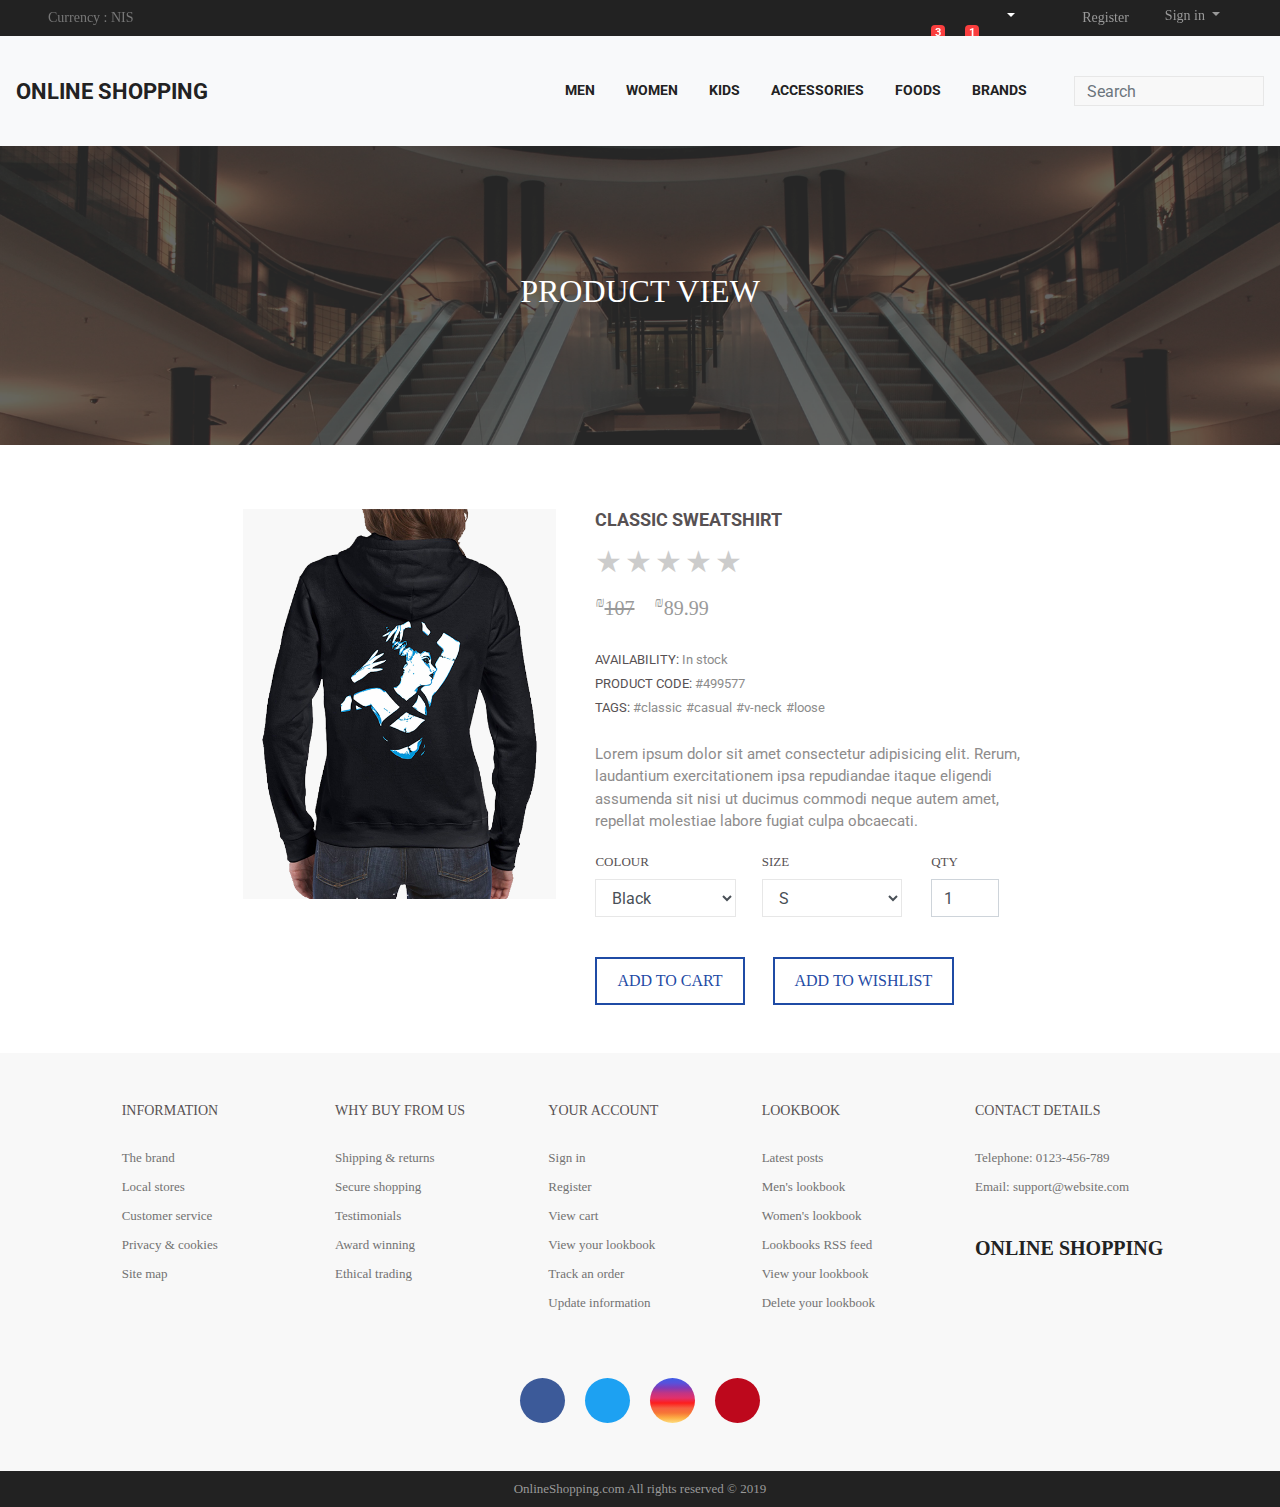
<file: product view/product-view.html>
<!DOCTYPE html>
<html>
  <head>
    <!-- Required meta tags -->
    <meta charset="utf-8">
    <meta name="viewport" content="width=device-width, initial-scale=1, shrink-to-fit=no">

    <!-- Bootstrap CSS -->
    <link rel="stylesheet" href="../assets/css/bootstrap.min.css">
    <link rel="stylesheet" href="../assets/css/style.css">

    <link rel="stylesheet" href="https://use.fontawesome.com/releases/v5.7.2/css/all.css" integrity="sha384-fnmOCqbTlWIlj8LyTjo7mOUStjsKC4pOpQbqyi7RrhN7udi9RwhKkMHpvLbHG9Sr" crossorigin="anonymous">
    <link href="https://fonts.googleapis.com/css?family=Roboto:400" rel="stylesheet">

    <title>Product View</title>
  </head>
  <body>
    <!-- scroll to top start -->
    <a class="scroll-to-top" href="#">
      <i class="fas fa-arrow-up"></i>
    </a>
    <!-- scroll to top end -->

    <!-- header section start -->
    <div class="container-fluid headerSection">
      <!-- head-navs start -->
      <div class="row theHead justify-content-between px-5">
        <div class="headForm">
          <span>Currency : NIS</span>
        </div>

        <div class="headNavs">
          <div class="shoppingCart">
            <a class="theCartLink position-relative" href="../shopping cart/shopping-cart.html" title="Shopping cart">
              <i class="fas fa-shopping-cart"></i>
              <span class="badge cartBadge">3</span>
            </a>
            <a class="theNotificationsLink position-relative" href="../notifications/notifications.html" title="Notifications">
              <i class="fas fa-bell"></i>
              <span class="badge notificationsBadge">1</span>
            </a>
            <div class="dropdown dropdownAccount">
              <a class="btn dropdown-toggle" href="#" title="Account" role="button" id="dropdownMenuAccount" data-toggle="dropdown" aria-haspopup="true" aria-expanded="false">
                <i class="fas fa-user"></i>
              </a>
              <div class="dropdown-menu dropdown-menu-right" aria-labelledby="dropdownMenuAccount">
                <a class="dropdown-item" href="../user account/user-account.html">My account</a>
                <div class="dropdown-divider"></div>
                <a class="dropdown-item" href="../sign up/sign-up.html">Log out</a>
              </div>
            </div>
          </div>

          <nav class="registerNavs ml-5">
            <a class="register" href="../sign up/sign-up.html">Register</a>
            <div class="dropdown dropdownSign">
              <a class="btn dropdown-toggle" href="#" role="button" id="dropdownSignIn" data-toggle="dropdown" aria-haspopup="true" aria-expanded="false">
                Sign in
              </a>
              <div class="dropdown-menu dropdown-menu-right" aria-labelledby="dropdownSignIn">
                <form class="px-4 py-3">
                  <div class="form-group">
                    <label for="dropdownSignInEmail">Email address</label>
                    <input type="email" class="form-control" id="dropdownSignInEmail" placeholder="email@example.com">
                  </div>
                  <div class="form-group">
                    <label for="dropdownSignInPassword">Password</label>
                    <input type="password" class="form-control" id="dropdownSignInPassword" placeholder="Password">
                  </div>
                  <div class="form-group">
                    <div class="form-check">
                      <input type="checkbox" class="form-check-input" id="dropdownSignInCheck">
                      <label class="form-check-label" for="dropdownSignInCheck">
                        Remember me
                      </label>
                    </div>
                  </div>
                  <button type="submit" class="btn dropdownSignInBtn">Sign in</button>
                </form>
                <div class="dropdown-divider"></div>
                <a class="dropdown-item" href="../sign up/sign-up.html">New around here? Sign up</a>
                <a class="dropdown-item" href="#">Forgot password?</a>
              </div>
            </div>
          </nav>
        </div>
      </div>
      <!-- head-navs end -->

      <!-- navbar start -->
      <div class="row">
        <nav class="navbar navbar-expand-lg navbar-light bg-light w-100 py-3">
          <a class="navbar-brand" href="../index.html">online shopping</a>
          <button class="navbar-toggler" type="button" data-toggle="collapse" data-target="#navbarSupportedContent" aria-controls="navbarSupportedContent" aria-expanded="false" aria-label="Toggle navigation">
            <span class="navbar-toggler-icon"></span>
          </button>
        
          <div class="collapse navbar-collapse" id="navbarSupportedContent">
            <ul class="navbar-nav ml-auto">
              <li class="nav-item dropdown">
                <a class="nav-link" href="#" id="navbarDropdown" role="button" data-toggle="dropdown" aria-haspopup="true" aria-expanded="false">
                  men<br>
                  <span class="nav-arrow">
                    <i class="fas fa-angle-down"></i>
                  </span>
                </a>
                <div class="dropdown-menu pb-4" aria-labelledby="navbarDropdown">
                  <div class="d-flex">
                    <div>
                      <h6 class="px-4 mt-2 mb-4">casuals</h6>
                      <a class="dropdown-item" href="#">Jackets</a>
                      <a class="dropdown-item" href="#">Hoodies & Sweatshirts</a>
                      <a class="dropdown-item" href="#">Polo Shirts</a>
                      <a class="dropdown-item" href="#">Sportswear</a>
                      <a class="dropdown-item" href="#">Trousers & Chinos</a>
                      <a class="dropdown-item" href="#">T-Shirts</a>
                    </div>
                    <div>
                      <h6 class="px-4 mt-2 mb-4">formal</h6>
                      <a class="dropdown-item" href="#">Jackets</a>
                      <a class="dropdown-item" href="#">Shirts</a>
                      <a class="dropdown-item" href="#">Suits</a>
                      <a class="dropdown-item" href="#">Trousers</a>
                    </div>
                  </div>
                  <div class="dropdownCover px-5 pt-5 pb-4 mx-4 mt-5 text-center">
                    <h1>autumn sale!</h1>
                    <p>up to 50% off</p>
                  </div>
                </div>
              </li>
              <li class="nav-item dropdown">
                <a class="nav-link" href="#" id="navbarDropdown" role="button" data-toggle="dropdown" aria-haspopup="true" aria-expanded="false">
                  women<br>
                  <span class="nav-arrow">
                    <i class="fas fa-angle-down"></i>
                  </span>
                </a>
                <div class="dropdown-menu pb-4" aria-labelledby="navbarDropdown">
                  <div class="d-flex">
                    <div>
                      <h6 class="px-4 mt-2 mb-4">casuals</h6>
                      <a class="dropdown-item" href="#">Jackets</a>
                      <a class="dropdown-item" href="#">Hoodies & Sweatshirts</a>
                      <a class="dropdown-item" href="#">Polo Shirts</a>
                      <a class="dropdown-item" href="#">Sportswear</a>
                      <a class="dropdown-item" href="#">Trousers & Chinos</a>
                      <a class="dropdown-item" href="#">T-Shirts</a>
                    </div>
                    <div>
                      <h6 class="px-4 mt-2 mb-4">formal</h6>
                      <a class="dropdown-item" href="#">Jackets</a>
                      <a class="dropdown-item" href="#">Shirts</a>
                      <a class="dropdown-item" href="#">Suits</a>
                      <a class="dropdown-item" href="#">Trousers</a>
                    </div>
                  </div>
                  <div class="dropdownCover px-5 pt-5 pb-4 mx-4 mt-5 text-center">
                    <h1>autumn sale!</h1>
                    <p>up to 50% off</p>
                  </div>
                </div>
              </li>
              <li class="nav-item dropdown">
                <a class="nav-link" href="#" id="navbarDropdown" role="button" data-toggle="dropdown" aria-haspopup="true" aria-expanded="false">
                  kids<br>
                  <span class="nav-arrow">
                    <i class="fas fa-angle-down"></i>
                  </span>
                </a>
                <div class="dropdown-menu pb-4" aria-labelledby="navbarDropdown">
                  <div class="d-flex">
                    <div>
                      <h6 class="px-4 mt-2 mb-4">casuals</h6>
                      <a class="dropdown-item" href="#">Jackets</a>
                      <a class="dropdown-item" href="#">Hoodies & Sweatshirts</a>
                      <a class="dropdown-item" href="#">Polo Shirts</a>
                      <a class="dropdown-item" href="#">Sportswear</a>
                      <a class="dropdown-item" href="#">Trousers & Chinos</a>
                      <a class="dropdown-item" href="#">T-Shirts</a>
                    </div>
                    <div>
                      <h6 class="px-4 mt-2 mb-4">formal</h6>
                      <a class="dropdown-item" href="#">Jackets</a>
                      <a class="dropdown-item" href="#">Shirts</a>
                      <a class="dropdown-item" href="#">Suits</a>
                      <a class="dropdown-item" href="#">Trousers</a>
                    </div>
                  </div>
                  <div class="dropdownCover px-5 pt-5 pb-4 mx-4 mt-5 text-center">
                    <h1>autumn sale!</h1>
                    <p>up to 50% off</p>
                  </div>
                </div>
              </li>
              <li class="nav-item dropdown">
                <a class="nav-link" href="#" id="navbarDropdown" role="button" data-toggle="dropdown" aria-haspopup="true" aria-expanded="false">
                  accessories<br>
                  <span class="nav-arrow">
                    <i class="fas fa-angle-down"></i>
                  </span>
                </a>
                <div class="dropdown-menu pb-4" aria-labelledby="navbarDropdown">
                  <div class="d-flex">
                    <div>
                      <h6 class="px-4 mt-2 mb-4">casuals</h6>
                      <a class="dropdown-item" href="#">Jackets</a>
                      <a class="dropdown-item" href="#">Hoodies & Sweatshirts</a>
                      <a class="dropdown-item" href="#">Polo Shirts</a>
                      <a class="dropdown-item" href="#">Sportswear</a>
                      <a class="dropdown-item" href="#">Trousers & Chinos</a>
                      <a class="dropdown-item" href="#">T-Shirts</a>
                    </div>
                    <div>
                      <h6 class="px-4 mt-2 mb-4">formal</h6>
                      <a class="dropdown-item" href="#">Jackets</a>
                      <a class="dropdown-item" href="#">Shirts</a>
                      <a class="dropdown-item" href="#">Suits</a>
                      <a class="dropdown-item" href="#">Trousers</a>
                    </div>
                  </div>
                  <div class="dropdownCover px-5 pt-5 pb-4 mx-4 mt-5 text-center">
                    <h1>autumn sale!</h1>
                    <p>up to 50% off</p>
                  </div>
                </div>
              </li>
              <li class="nav-item dropdown">
                <a class="nav-link" href="#" id="navbarDropdown" role="button" data-toggle="dropdown" aria-haspopup="true" aria-expanded="false">
                  foods<br>
                  <span class="nav-arrow">
                    <i class="fas fa-angle-down"></i>
                  </span>
                </a>
                <div class="dropdown-menu pb-4" aria-labelledby="navbarDropdown">
                  <div class="d-flex">
                    <div>
                      <h6 class="px-4 mt-2 mb-4">casuals</h6>
                      <a class="dropdown-item" href="#">Jackets</a>
                      <a class="dropdown-item" href="#">Hoodies & Sweatshirts</a>
                      <a class="dropdown-item" href="#">Polo Shirts</a>
                      <a class="dropdown-item" href="#">Sportswear</a>
                      <a class="dropdown-item" href="#">Trousers & Chinos</a>
                      <a class="dropdown-item" href="#">T-Shirts</a>
                    </div>
                    <div>
                      <h6 class="px-4 mt-2 mb-4">formal</h6>
                      <a class="dropdown-item" href="#">Jackets</a>
                      <a class="dropdown-item" href="#">Shirts</a>
                      <a class="dropdown-item" href="#">Suits</a>
                      <a class="dropdown-item" href="#">Trousers</a>
                    </div>
                  </div>
                  <div class="dropdownCover px-5 pt-5 pb-4 mx-4 mt-5 text-center">
                    <h1>autumn sale!</h1>
                    <p>up to 50% off</p>
                  </div>
                </div>
              </li>
              <li class="nav-item dropdown">
                <a class="nav-link" href="#" id="navbarDropdown" role="button" data-toggle="dropdown" aria-haspopup="true" aria-expanded="false">
                  brands<br>
                  <span class="nav-arrow">
                    <i class="fas fa-angle-down"></i>
                  </span>
                </a>
                <div class="dropdown-menu pb-4" aria-labelledby="navbarDropdown">
                  <div class="d-flex">
                    <div>
                      <h6 class="px-4 mt-2 mb-4">casuals</h6>
                      <a class="dropdown-item" href="#">Jackets</a>
                      <a class="dropdown-item" href="#">Hoodies & Sweatshirts</a>
                      <a class="dropdown-item" href="#">Polo Shirts</a>
                      <a class="dropdown-item" href="#">Sportswear</a>
                      <a class="dropdown-item" href="#">Trousers & Chinos</a>
                      <a class="dropdown-item" href="#">T-Shirts</a>
                    </div>
                    <div>
                      <h6 class="px-4 mt-2 mb-4">formal</h6>
                      <a class="dropdown-item" href="#">Jackets</a>
                      <a class="dropdown-item" href="#">Shirts</a>
                      <a class="dropdown-item" href="#">Suits</a>
                      <a class="dropdown-item" href="#">Trousers</a>
                    </div>
                  </div>
                  <div class="dropdownCover px-5 pt-5 pb-4 mx-4 mt-5 text-center">
                    <h1>autumn sale!</h1>
                    <p>up to 50% off</p>
                  </div>
                </div>
              </li>
            </ul>
            <form class="form-inline searching ml-lg-4 mt-3 mt-lg-0" action="">
              <div class="form-group">
                <input type="search" placeholder="Search" class="form-control">
                <button type="submit" class="searchBtn">
                    <i class='fas fa-search'></i>
                </button>
              </div>
            </form>
          </div>
        </nav>
      </div>
      <!-- navbar end -->
    </div>
    <!-- header section end -->

    <!-- cover start -->
    <div class="container-fluid">
      <div class="row cover justify-content-center align-items-center">
        <div class="coverText text-center">
          <h2>product view</h2>
        </div>
      </div>
    </div>
    <!-- cover end -->

    <!-- main section start -->
    <div class="container-fluid productView mainSection">
      <div class="row justify-content-center pt-3">
        <div class="row productView col-12 col-md-8 my-5">
          <div class="productViewImg col-12 col-lg-5 mb-5">
            <img class="img-fluid" src="../assets/img/blouse.png">
          </div>
          <div class="productViewDetails col-12 col-lg-7 pl-4">
            <h6 class="productName">classic sweatshirt</h6>
            <div class="rating w-100 my-2">
              <div class="rate">
                <input type="radio" id="star5" name="rate" value="5" disabled/>
                <label for="star5" title="5">5 stars</label>
                <input type="radio" id="star4" name="rate" value="4" disabled/>
                <label for="star4" title="4">4 stars</label>
                <input type="radio" id="star3" name="rate" value="3" disabled/>
                <label for="star3" title="3">3 stars</label>
                <input type="radio" id="star2" name="rate" value="2" disabled/>
                <label for="star2" title="2">2 stars</label>
                <input type="radio" id="star1" name="rate" value="1" disabled/>
                <label for="star1" title="1">1 star</label>
              </div>
            </div>
            <div class="price w-100 mb-4">
              <span><sup>&#8362;</sup><del>107</del></span>
              <span> &nbsp;&nbsp; <sup>&#8362;</sup>89.99</span>
            </div>
            <span class="someDetails">availability: </span>
            <span class="availability">In stock</span>
            <br>
            <span class="someDetails">product code: </span>
            <span class="productCode">#499577</span>
            <br>
            <span class="someDetails">tags: </span>
            <a href="#" class="tags">#classic</a>
            <a href="#" class="tags">#casual</a>
            <a href="#" class="tags">#v-neck</a>
            <a href="#" class="tags">#loose</a>
            <p class="mt-4">Lorem ipsum dolor sit amet consectetur adipisicing elit. Rerum, laudantium exercitationem ipsa repudiandae itaque eligendi assumenda sit nisi ut ducimus commodi neque autem amet, repellat molestiae labore fugiat culpa obcaecati.</p>
            <form action="">
              <div class="form-row">
                <div class="form-group col-4">
                  <label for="selectColour">colour</label>
                  <select id="selectColour" class="form-control">
                    <option>Black</option>
                    <option>White</option>
                  </select>
                </div>
                <div class="form-group col-4 ml-3">
                  <label for="selectSize">size</label>
                  <select id="selectSize" class="form-control">
                    <option>S</option>
                    <option>M</option>
                    <option>L</option>
                    <option>XL</option>
                    <option>XXL</option>
                  </select>
                </div>
                <div class="form-group ml-4">
                  <label for="qty">qty</label>
                  <input type="number" class="form-control" id="qty" value="1">
                </div>
              </div>
              <button type="submit" class="btn add-to-cart mt-4 mr-4"><i class="fas fa-shopping-cart"></i> add to cart</button>
              <button type="button" class="btn add-to-wishlist mt-4"><i class="far fa-heart"></i> add to wishlist</button>
            </form>
          </div>
        </div>
      </div>
    </div>
    <!-- main section end -->

    <!-- footer section start -->
    <div class="container-fluid footer">
      <div class="row justify-content-center">
        <div class="footerItems col-12 col-md-2 mb-5 mb-md-0">
          <h6>information</h6>
          <ul>
            <li><a href="#">The brand</a></li>
            <li><a href="#">Local stores</a></li>
            <li><a href="#">Customer service</a></li>
            <li><a href="#">Privacy & cookies</a></li>
            <li><a href="#">Site map</a></li>
          </ul>
        </div>

        <div class="footerItems col-12 col-md-2 mb-5 mb-md-0">
          <h6>why buy from us</h6>
          <ul>
            <li><a href="#">Shipping & returns</a></li>
            <li><a href="#">Secure shopping</a></li>
            <li><a href="#">Testimonials</a></li>
            <li><a href="#">Award winning</a></li>
            <li><a href="#">Ethical trading</a></li>
          </ul>
        </div>

        <div class="footerItems col-12 col-md-2 mb-5 mb-md-0">
          <h6>your account</h6>
          <ul>
            <li><a href="#">Sign in</a></li>
            <li><a href="#">Register</a></li>
            <li><a href="#">View cart</a></li>
            <li><a href="#">View your lookbook</a></li>
            <li><a href="#">Track an order</a></li>
            <li><a href="#">Update information</a></li>
          </ul>
        </div>

        <div class="footerItems col-12 col-md-2 mb-5 mb-md-0">
          <h6>lookbook</h6>
          <ul>
            <li><a href="#">Latest posts</a></li>
            <li><a href="#">Men's lookbook</a></li>
            <li><a href="#">Women's lookbook</a></li>
            <li><a href="#">Lookbooks RSS feed</a></li>
            <li><a href="#">View your lookbook</a></li>
            <li><a href="#">Delete your lookbook</a></li>
          </ul>
        </div>

        <div class="footerItems col-12 col-md-2">
          <h6>contact details</h6>
          <ul>
            <li><span>Telephone: 0123-456-789</span></li>
            <li><span>Email: support@website.com</span></li>
            <li><a class="navbar-brand" href="../index.html">online shopping</a></li>
          </ul>
        </div>
      </div>

      <div class="row social justify-content-center my-5">
        <a class="socialLinks facebook" href="#"><i class="fab fa-facebook-f"></i></a>
        <a class="socialLinks twitter" href="#"><i class="fab fa-twitter"></i></a>
        <a class="socialLinks instagram" href="#"><i class="fab fa-instagram"></i></a>
        <a class="socialLinks pinterest" href="#"><i class="fab fa-pinterest-p"></i></a>
      </div>

      <div class="row copyRightLine align-items-center justify-content-center">
        <span>OnlineShopping.com All rights reserved &copy 2019</span>
      </div>
    </div>
    <!-- footer section end -->
    




    <!-- Optional JavaScript -->
    <!-- jQuery first, then Popper.js, then Bootstrap JS -->
    <script src="../assets/js/jquery3.3.1.js"></script>
    <script src="../assets/js/popper.js"></script>
    <script src="../assets/js/bootstrap.min.js"></script>
    <script src="../assets/js/jquery.nicescroll.js"></script>
    <script src="../assets/js/main.js"></script>
  </body>
</html>
</file>
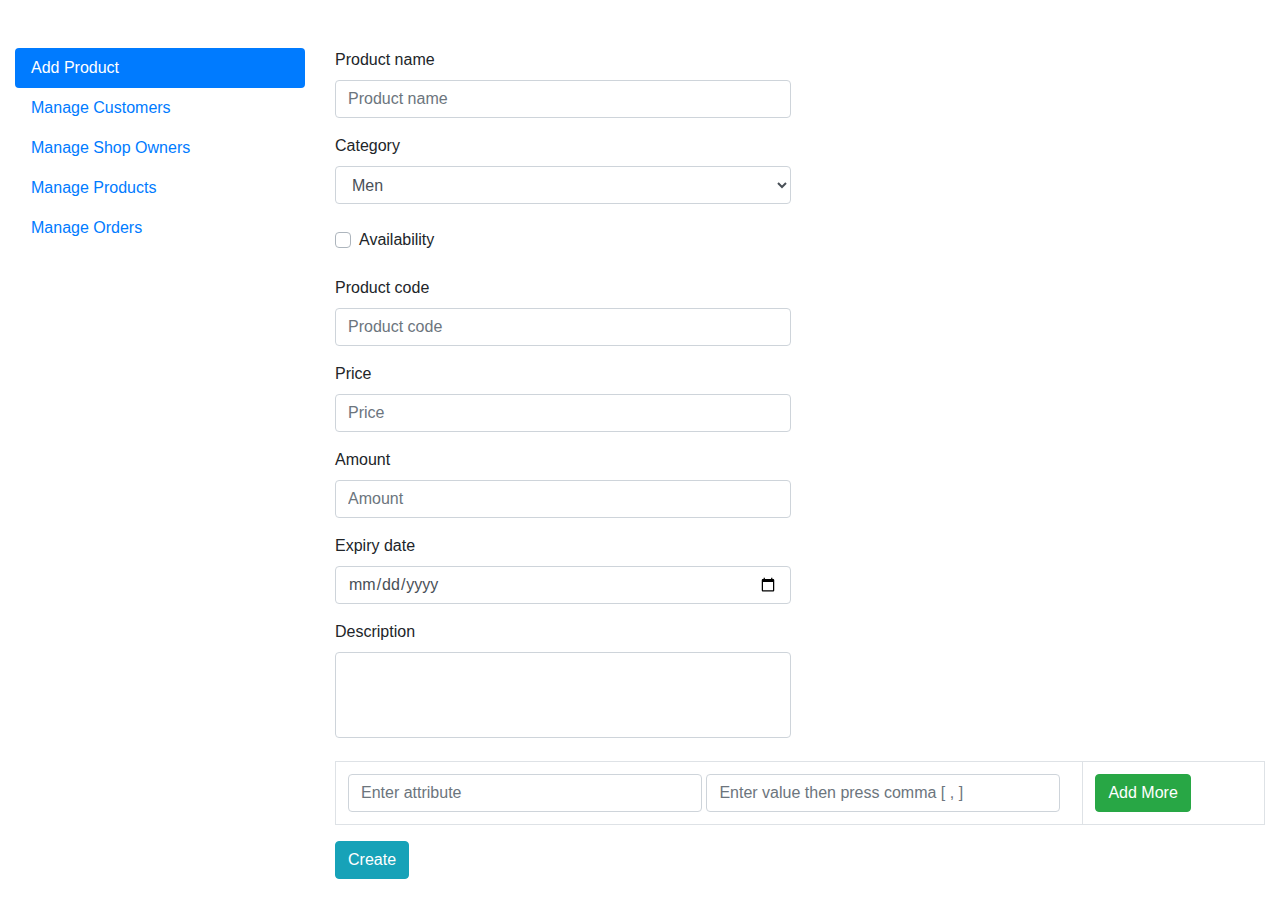
<file: shop owner/shop-owner.html>
<!DOCTYPE html>
<html>
    <head>
        <!-- Required meta tags -->
        <meta charset="utf-8">
        <meta name="viewport" content="width=device-width, initial-scale=1, shrink-to-fit=no">

        <!-- Bootstrap CSS -->
        <link rel="stylesheet" href="assets/css/bootstrap.min.css">
        <link rel="stylesheet" href="assets/css/style.css">

        <link rel="stylesheet" href="https://use.fontawesome.com/releases/v5.8.1/css/all.css" integrity="sha384-50oBUHEmvpQ+1lW4y57PTFmhCaXp0ML5d60M1M7uH2+nqUivzIebhndOJK28anvf" crossorigin="anonymous">

        <title>Shop Owner</title>
    </head>
    <body>
        <!-- main section start -->
        <div class="container-fluid mainSection">
            <div class="row pt-5">
                <div class="col-3">
                    <div class="nav flex-column nav-pills" id="v-pills-tab" role="tablist" aria-orientation="vertical">
                        <a class="nav-link active" id="v-pills-add-product-tab" data-toggle="pill" href="#v-pills-add-product" role="tab" aria-controls="v-pills-add-product" aria-selected="true">Add Product</a>
                        <a class="nav-link" id="v-pills-manage-customers-tab" data-toggle="pill" href="#v-pills-manage-customers" role="tab" aria-controls="v-pills-manage-customers" aria-selected="false">Manage Customers</a>
                        <a class="nav-link" id="v-pills-manage-shopOwners-tab" data-toggle="pill" href="#v-pills-manage-shopOwners" role="tab" aria-controls="v-pills-manage-shopOwners" aria-selected="false">Manage Shop Owners</a>
                        <a class="nav-link" id="v-pills-manage-products-tab" data-toggle="pill" href="#v-pills-manage-products" role="tab" aria-controls="v-pills-manage-products" aria-selected="false">Manage Products</a>
                        <a class="nav-link" id="v-pills-manage-orders-tab" data-toggle="pill" href="#v-pills-manage-orders" role="tab" aria-controls="v-pills-manage-orders" aria-selected="false">Manage Orders</a>
                    </div>
                </div>
                <div class="col-9">
                    <div class="tab-content" id="v-pills-tabContent">

                        <div class="tab-pane fade show active" id="v-pills-add-product" role="tabpanel" aria-labelledby="v-pills-add-product-tab">
                            <div class="form-group">
                                <form name="add_name" id="add_name">
                                    <div class="form-group">
                                        <label for="productName">Product name</label>
                                        <input type="text" name="productName" class="form-control" id="productName" placeholder="Product name">
                                    </div>
                                    <div class="form-group">
                                        <label for="category">Category</label>
                                        <select name="category" class="form-control" id="category">
                                            <option value="Men">Men</option>
                                            <option value="Women">Women</option>
                                            <option value="Kids">Kids</option>
                                            <option value="Accessories">Accessories</option>
                                            <option value="Foods">Foods</option>
                                        </select>
                                    </div>
                                    <div class="custom-control custom-checkbox mr-sm-2 my-4">
                                        <input type="checkbox" name="availability" class="custom-control-input" id="availability">
                                        <label class="custom-control-label" for="availability">Availability</label>
                                    </div>
                                    <div class="form-group">
                                        <label for="productCode">Product code</label>
                                        <input type="text" name="productCode" class="form-control" id="productCode" placeholder="Product code">
                                    </div>
                                    <div class="form-group">
                                        <label for="price">Price</label>
                                        <input type="number" name="price" class="form-control" id="price" placeholder="Price">
                                    </div>
                                    <div class="form-group">
                                        <label for="amount">Amount</label>
                                        <input type="number" name="amount" class="form-control" id="amount" placeholder="Amount">
                                    </div>
                                    <div class="form-group">
                                        <label for="expiryDate">Expiry date</label>
                                        <input type="date" name="expiryDate" class="form-control" id="expiryDate" placeholder="Expiry date">
                                    </div>
                                    <div class="form-group">
                                        <label for="description">Description</label>
                                        <textarea name="description" class="form-control" id="description" rows="3"></textarea>
                                    </div>
                                                
                                    <div class="table-responsive">
                                        <table class="table table-bordered" id="dynamic_field">
                                            <tr>
                                                <td>
                                                    <input type="text" name="name[]" placeholder="Enter attribute" class="form-control name_list" />
                                                    <input type="text" placeholder="Enter value then press comma [ , ]" class="form-control add-tag" />
                                                    <div class="tags values_list"></div>
                                                </td>
                                                <td><button type="button" name="add" id="add" class="btn btn-success">Add More</button></td>
                                            </tr>
                                        </table>
                                        <input type="submit" name="submit" id="submit" class="btn btn-info" value="Create" />
                                    </div>
                                </form>
                            </div>
                        </div>

                        <div class="tab-pane fade" id="v-pills-manage-customers" role="tabpanel" aria-labelledby="v-pills-manage-customers-tab">
                            <div class="row px-5">
                                <table class="table mb-5">
                                    <thead>
                                        <tr>
                                            <th scope="col" class="employeeRatingHead">Full name</th>
                                            <th scope="col" class="employeeRatingHead">ID</th>
                                            <th scope="col" class="employeeRatingHead">GPA</th>
                                            <th scope="col" class="employeeRatingHead">Job title</th>
                                            <th scope="col" class="employeeRatingHead">Action</th>
                                        </tr>
                                    </thead>
                                    <tbody>
                                        <tr>
                                            <td><span class="fullName">Ali Ahmed</span></td>
                                            <td><span class="idNumber">911400781</span></td>
                                            <td><span class="gpa">90.9</span>%</td>
                                            <td><span class="jobTitle">Front-end</span></td>
                                            <td>
                                            <button type="button" name="deactivate" class="btn btn-primary deactivate">Deactivate</button>
                                            </td>
                                        </tr>
                                        <tr>
                                            <td><span class="fullName">Ali Ahmed</span></td>
                                            <td><span class="idNumber">911400781</span></td>
                                            <td><span class="gpa">90.9</span>%</td>
                                            <td><span class="jobTitle">Front-end</span></td>
                                            <td>
                                            <button type="button" name="deactivate" class="btn btn-primary deactivate">Deactivate</button>
                                            </td>
                                        </tr>
                                    </tbody>
                                </table>
                            </div>
                        </div>

                        <div class="tab-pane fade" id="v-pills-manage-shopOwners" role="tabpanel" aria-labelledby="v-pills-manage-shopOwners-tab">
                            <div class="row px-5">
                                <table class="table mb-5">
                                    <thead>
                                        <tr>
                                            <th scope="col" class="employeeRatingHead">Full name</th>
                                            <th scope="col" class="employeeRatingHead">ID</th>
                                            <th scope="col" class="employeeRatingHead">GPA</th>
                                            <th scope="col" class="employeeRatingHead">Job title</th>
                                            <th scope="col" class="employeeRatingHead">Action</th>
                                        </tr>
                                    </thead>
                                    <tbody>
                                        <tr>
                                            <td><span class="fullName">Ali Ahmed</span></td>
                                            <td><span class="idNumber">911400781</span></td>
                                            <td><span class="gpa">90.9</span>%</td>
                                            <td><span class="jobTitle">Front-end</span></td>
                                            <td>
                                            <button type="button" name="deactivate" class="btn btn-primary deactivate">Deactivate</button>
                                            </td>
                                        </tr>
                                        <tr>
                                            <td><span class="fullName">Ali Ahmed</span></td>
                                            <td><span class="idNumber">911400781</span></td>
                                            <td><span class="gpa">90.9</span>%</td>
                                            <td><span class="jobTitle">Front-end</span></td>
                                            <td>
                                            <button type="button" name="deactivate" class="btn btn-primary deactivate">Deactivate</button>
                                            </td>
                                        </tr>
                                    </tbody>
                                </table>
                            </div>
                        </div>

                        <div class="tab-pane fade" id="v-pills-manage-products" role="tabpanel" aria-labelledby="v-pills-manage-products-tab">
                            <div class="row px-5">
                                <table class="table mb-5">
                                    <thead>
                                        <tr>
                                            <th scope="col" class="employeeRatingHead">Full name</th>
                                            <th scope="col" class="employeeRatingHead">ID</th>
                                            <th scope="col" class="employeeRatingHead">GPA</th>
                                            <th scope="col" class="employeeRatingHead">Job title</th>
                                            <th scope="col" class="employeeRatingHead">Action</th>
                                        </tr>
                                    </thead>
                                    <tbody>
                                        <tr>
                                            <td><span class="fullName">Ali Ahmed</span></td>
                                            <td><span class="idNumber">911400781</span></td>
                                            <td><span class="gpa">90.9</span>%</td>
                                            <td><span class="jobTitle">Front-end</span></td>
                                            <td>
                                            <button type="button" name="edit" class="btn btn-primary edit">Edit</button>
                                            <button type="button" name="hide" class="btn btn-primary hide">Hide</button>
                                            </td>
                                        </tr>
                                        <tr>
                                            <td><span class="fullName">Ali Ahmed</span></td>
                                            <td><span class="idNumber">911400781</span></td>
                                            <td><span class="gpa">90.9</span>%</td>
                                            <td><span class="jobTitle">Front-end</span></td>
                                            <td>
                                            <button type="button" name="edit" class="btn btn-primary edit">Edit</button>
                                            <button type="button" name="hide" class="btn btn-primary hide">Hide</button>
                                            </td>
                                        </tr>
                                    </tbody>
                                </table>
                            </div>
                        </div>

                        <div class="tab-pane fade" id="v-pills-manage-orders" role="tabpanel" aria-labelledby="v-pills-manage-orders-tab">
                            <div class="row px-5">
                                <table class="table mb-5">
                                    <thead>
                                        <tr>
                                            <th scope="col" class="employeeRatingHead">Full name</th>
                                            <th scope="col" class="employeeRatingHead">ID</th>
                                            <th scope="col" class="employeeRatingHead">GPA</th>
                                            <th scope="col" class="employeeRatingHead">Job title</th>
                                            <th scope="col" class="employeeRatingHead">Status</th>
                                        </tr>
                                    </thead>
                                    <tbody>
                                        <tr>
                                            <td><span class="fullName">Ali Ahmed</span></td>
                                            <td><span class="idNumber">911400781</span></td>
                                            <td><span class="gpa">90.9</span>%</td>
                                            <td><span class="jobTitle">Front-end</span></td>
                                            <td>
                                            <button type="button" name="accept" class="btn btn-primary accept">Accept</button>
                                            <button type="button" name="reject" class="btn btn-primary reject">Reject</button>
                                            </td>
                                        </tr>
                                        <tr>
                                            <td><span class="fullName">Ali Ahmed</span></td>
                                            <td><span class="idNumber">911400781</span></td>
                                            <td><span class="gpa">90.9</span>%</td>
                                            <td><span class="jobTitle">Front-end</span></td>
                                            <td>
                                            <button type="button" name="accept" class="btn btn-primary accept">Accept</button>
                                            <button type="button" name="reject" class="btn btn-primary reject">Reject</button>
                                            </td>
                                        </tr>
                                    </tbody>
                                </table>
                            </div>
                        </div>

                    </div>
                </div>
            </div>
        </div>
        <!-- main section end -->
        



        <!-- Optional JavaScript -->
        <!-- jQuery first, then Popper.js, then Bootstrap JS -->
        <script src="assets/js/jquery3.3.1.js"></script>
        <script src="assets/js/popper.js"></script>
        <script src="assets/js/bootstrap.min.js"></script>
        <script src="assets/js/main.js"></script>
    </body>
</html>
</file>
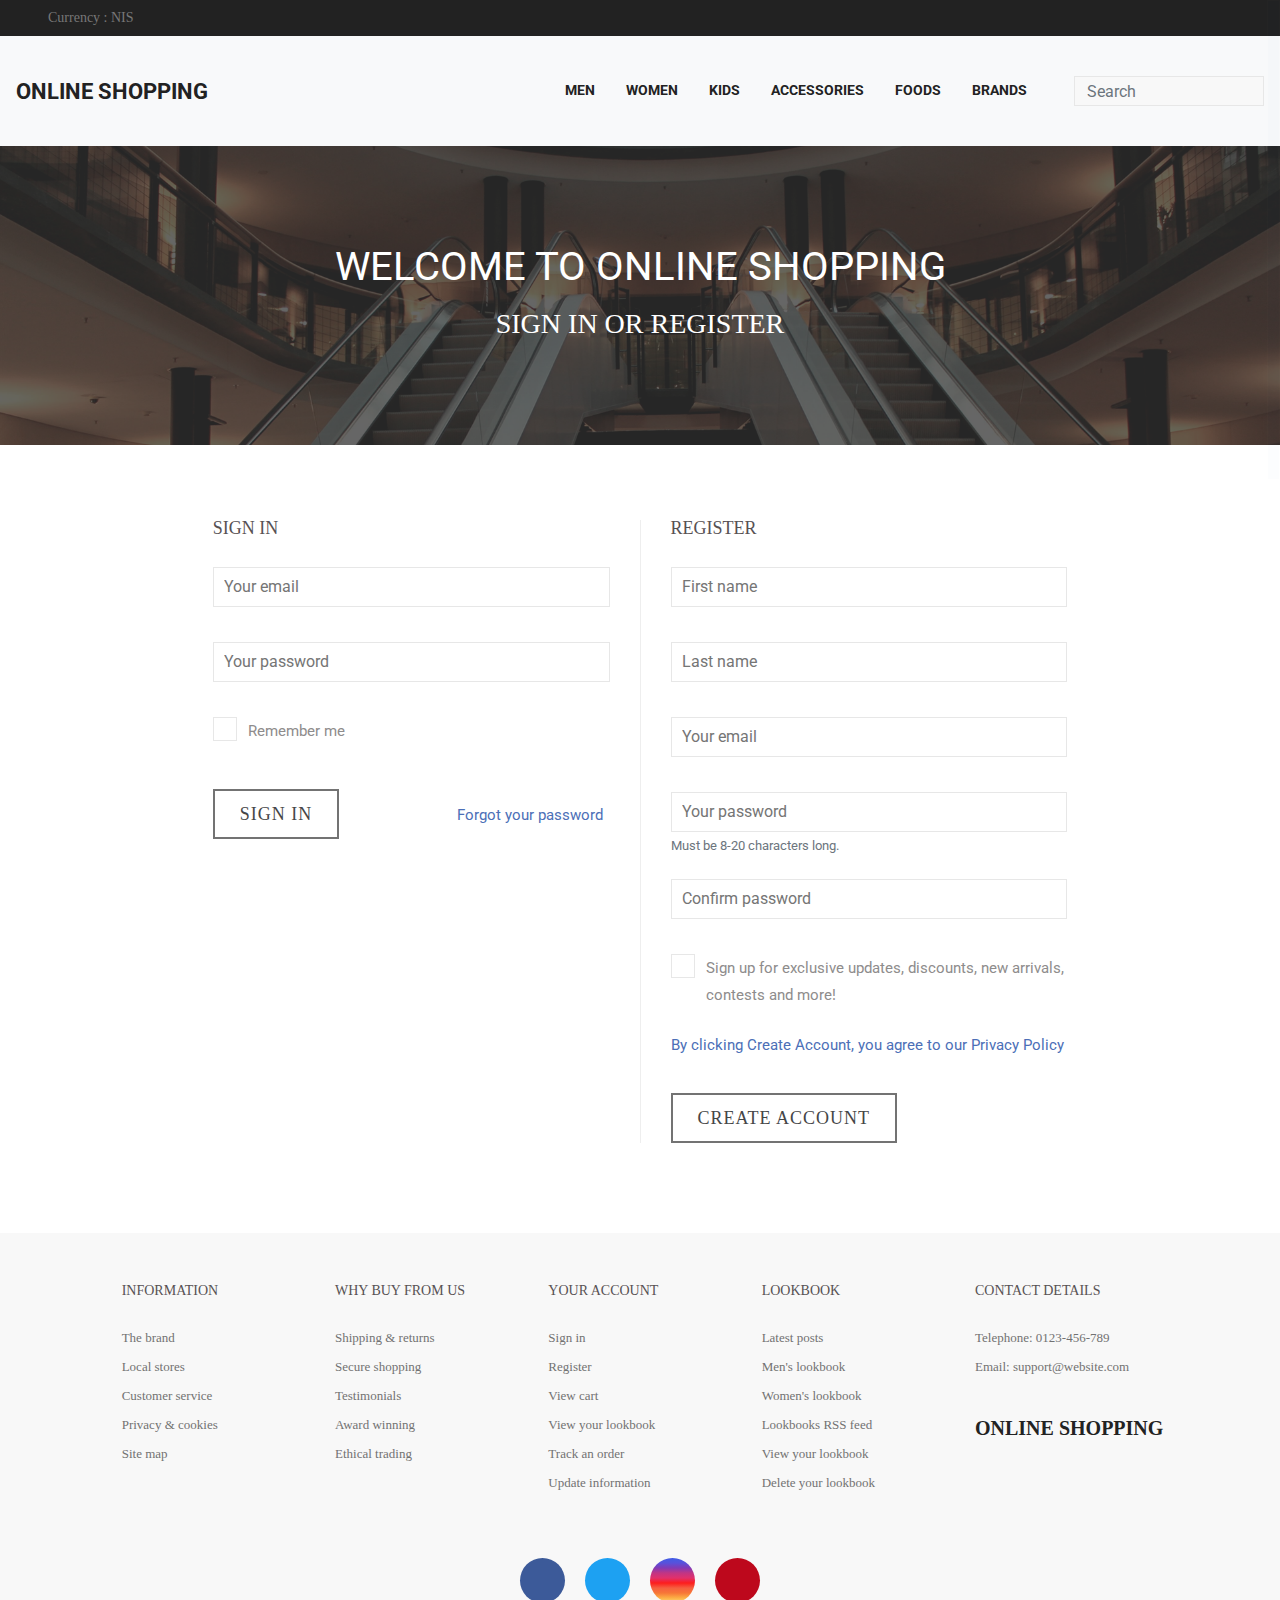
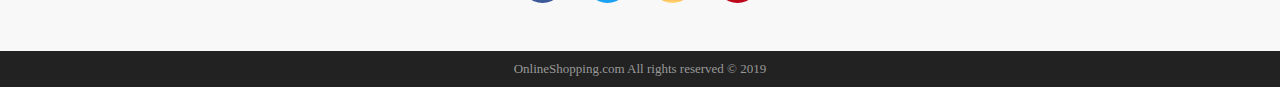
<file: sign up/sign-up.html>
<!DOCTYPE html>
<html>
  <head>
    <!-- Required meta tags -->
    <meta charset="utf-8">
    <meta name="viewport" content="width=device-width, initial-scale=1, shrink-to-fit=no">

    <!-- Bootstrap CSS -->
    <link rel="stylesheet" href="../assets/css/bootstrap.min.css">
    <link rel="stylesheet" href="../assets/css/style.css">

    <link rel="stylesheet" href="https://use.fontawesome.com/releases/v5.7.2/css/all.css" integrity="sha384-fnmOCqbTlWIlj8LyTjo7mOUStjsKC4pOpQbqyi7RrhN7udi9RwhKkMHpvLbHG9Sr" crossorigin="anonymous">
    <link href="https://fonts.googleapis.com/css?family=Roboto:400" rel="stylesheet">

    <title>Sign Up</title>
  </head>
  <body>
    <!-- scroll to top start -->
    <a class="scroll-to-top" href="#">
      <i class="fas fa-arrow-up"></i>
    </a>
    <!-- scroll to top end -->

    <!-- header section start -->
    <div class="container-fluid headerSection">
      <!-- head-navs start -->
      <div class="row theHead justify-content-between px-5">
        <div class="headForm">
          <span>Currency : NIS</span>
        </div>
      </div>
      <!-- head-navs end -->

      <!-- navbar start -->
      <div class="row">
        <nav class="navbar navbar-expand-lg navbar-light bg-light w-100 py-3">
          <a class="navbar-brand" href="../index.html">online shopping</a>
          <button class="navbar-toggler" type="button" data-toggle="collapse" data-target="#navbarSupportedContent" aria-controls="navbarSupportedContent" aria-expanded="false" aria-label="Toggle navigation">
            <span class="navbar-toggler-icon"></span>
          </button>
        
          <div class="collapse navbar-collapse" id="navbarSupportedContent">
            <ul class="navbar-nav ml-auto">
              <li class="nav-item dropdown">
                <a class="nav-link" href="#" id="navbarDropdown" role="button" data-toggle="dropdown" aria-haspopup="true" aria-expanded="false">
                  men<br>
                  <span class="nav-arrow">
                    <i class="fas fa-angle-down"></i>
                  </span>
                </a>
                <div class="dropdown-menu pb-4" aria-labelledby="navbarDropdown">
                  <div class="d-flex">
                    <div>
                      <h6 class="px-4 mt-2 mb-4">casuals</h6>
                      <a class="dropdown-item" href="#">Jackets</a>
                      <a class="dropdown-item" href="#">Hoodies & Sweatshirts</a>
                      <a class="dropdown-item" href="#">Polo Shirts</a>
                      <a class="dropdown-item" href="#">Sportswear</a>
                      <a class="dropdown-item" href="#">Trousers & Chinos</a>
                      <a class="dropdown-item" href="#">T-Shirts</a>
                    </div>
                    <div>
                      <h6 class="px-4 mt-2 mb-4">formal</h6>
                      <a class="dropdown-item" href="#">Jackets</a>
                      <a class="dropdown-item" href="#">Shirts</a>
                      <a class="dropdown-item" href="#">Suits</a>
                      <a class="dropdown-item" href="#">Trousers</a>
                    </div>
                  </div>
                  <div class="dropdownCover px-5 pt-5 pb-4 mx-4 mt-5 text-center">
                    <h1>autumn sale!</h1>
                    <p>up to 50% off</p>
                  </div>
                </div>
              </li>
              <li class="nav-item dropdown">
                <a class="nav-link" href="#" id="navbarDropdown" role="button" data-toggle="dropdown" aria-haspopup="true" aria-expanded="false">
                  women<br>
                  <span class="nav-arrow">
                    <i class="fas fa-angle-down"></i>
                  </span>
                </a>
                <div class="dropdown-menu pb-4" aria-labelledby="navbarDropdown">
                  <div class="d-flex">
                    <div>
                      <h6 class="px-4 mt-2 mb-4">casuals</h6>
                      <a class="dropdown-item" href="#">Jackets</a>
                      <a class="dropdown-item" href="#">Hoodies & Sweatshirts</a>
                      <a class="dropdown-item" href="#">Polo Shirts</a>
                      <a class="dropdown-item" href="#">Sportswear</a>
                      <a class="dropdown-item" href="#">Trousers & Chinos</a>
                      <a class="dropdown-item" href="#">T-Shirts</a>
                    </div>
                    <div>
                      <h6 class="px-4 mt-2 mb-4">formal</h6>
                      <a class="dropdown-item" href="#">Jackets</a>
                      <a class="dropdown-item" href="#">Shirts</a>
                      <a class="dropdown-item" href="#">Suits</a>
                      <a class="dropdown-item" href="#">Trousers</a>
                    </div>
                  </div>
                  <div class="dropdownCover px-5 pt-5 pb-4 mx-4 mt-5 text-center">
                    <h1>autumn sale!</h1>
                    <p>up to 50% off</p>
                  </div>
                </div>
              </li>
              <li class="nav-item dropdown">
                <a class="nav-link" href="#" id="navbarDropdown" role="button" data-toggle="dropdown" aria-haspopup="true" aria-expanded="false">
                  kids<br>
                  <span class="nav-arrow">
                    <i class="fas fa-angle-down"></i>
                  </span>
                </a>
                <div class="dropdown-menu pb-4" aria-labelledby="navbarDropdown">
                  <div class="d-flex">
                    <div>
                      <h6 class="px-4 mt-2 mb-4">casuals</h6>
                      <a class="dropdown-item" href="#">Jackets</a>
                      <a class="dropdown-item" href="#">Hoodies & Sweatshirts</a>
                      <a class="dropdown-item" href="#">Polo Shirts</a>
                      <a class="dropdown-item" href="#">Sportswear</a>
                      <a class="dropdown-item" href="#">Trousers & Chinos</a>
                      <a class="dropdown-item" href="#">T-Shirts</a>
                    </div>
                    <div>
                      <h6 class="px-4 mt-2 mb-4">formal</h6>
                      <a class="dropdown-item" href="#">Jackets</a>
                      <a class="dropdown-item" href="#">Shirts</a>
                      <a class="dropdown-item" href="#">Suits</a>
                      <a class="dropdown-item" href="#">Trousers</a>
                    </div>
                  </div>
                  <div class="dropdownCover px-5 pt-5 pb-4 mx-4 mt-5 text-center">
                    <h1>autumn sale!</h1>
                    <p>up to 50% off</p>
                  </div>
                </div>
              </li>
              <li class="nav-item dropdown">
                <a class="nav-link" href="#" id="navbarDropdown" role="button" data-toggle="dropdown" aria-haspopup="true" aria-expanded="false">
                  accessories<br>
                  <span class="nav-arrow">
                    <i class="fas fa-angle-down"></i>
                  </span>
                </a>
                <div class="dropdown-menu pb-4" aria-labelledby="navbarDropdown">
                  <div class="d-flex">
                    <div>
                      <h6 class="px-4 mt-2 mb-4">casuals</h6>
                      <a class="dropdown-item" href="#">Jackets</a>
                      <a class="dropdown-item" href="#">Hoodies & Sweatshirts</a>
                      <a class="dropdown-item" href="#">Polo Shirts</a>
                      <a class="dropdown-item" href="#">Sportswear</a>
                      <a class="dropdown-item" href="#">Trousers & Chinos</a>
                      <a class="dropdown-item" href="#">T-Shirts</a>
                    </div>
                    <div>
                      <h6 class="px-4 mt-2 mb-4">formal</h6>
                      <a class="dropdown-item" href="#">Jackets</a>
                      <a class="dropdown-item" href="#">Shirts</a>
                      <a class="dropdown-item" href="#">Suits</a>
                      <a class="dropdown-item" href="#">Trousers</a>
                    </div>
                  </div>
                  <div class="dropdownCover px-5 pt-5 pb-4 mx-4 mt-5 text-center">
                    <h1>autumn sale!</h1>
                    <p>up to 50% off</p>
                  </div>
                </div>
              </li>
              <li class="nav-item dropdown">
                <a class="nav-link" href="#" id="navbarDropdown" role="button" data-toggle="dropdown" aria-haspopup="true" aria-expanded="false">
                  foods<br>
                  <span class="nav-arrow">
                    <i class="fas fa-angle-down"></i>
                  </span>
                </a>
                <div class="dropdown-menu pb-4" aria-labelledby="navbarDropdown">
                  <div class="d-flex">
                    <div>
                      <h6 class="px-4 mt-2 mb-4">casuals</h6>
                      <a class="dropdown-item" href="#">Jackets</a>
                      <a class="dropdown-item" href="#">Hoodies & Sweatshirts</a>
                      <a class="dropdown-item" href="#">Polo Shirts</a>
                      <a class="dropdown-item" href="#">Sportswear</a>
                      <a class="dropdown-item" href="#">Trousers & Chinos</a>
                      <a class="dropdown-item" href="#">T-Shirts</a>
                    </div>
                    <div>
                      <h6 class="px-4 mt-2 mb-4">formal</h6>
                      <a class="dropdown-item" href="#">Jackets</a>
                      <a class="dropdown-item" href="#">Shirts</a>
                      <a class="dropdown-item" href="#">Suits</a>
                      <a class="dropdown-item" href="#">Trousers</a>
                    </div>
                  </div>
                  <div class="dropdownCover px-5 pt-5 pb-4 mx-4 mt-5 text-center">
                    <h1>autumn sale!</h1>
                    <p>up to 50% off</p>
                  </div>
                </div>
              </li>
              <li class="nav-item dropdown">
                <a class="nav-link" href="#" id="navbarDropdown" role="button" data-toggle="dropdown" aria-haspopup="true" aria-expanded="false">
                  brands<br>
                  <span class="nav-arrow">
                    <i class="fas fa-angle-down"></i>
                  </span>
                </a>
                <div class="dropdown-menu pb-4" aria-labelledby="navbarDropdown">
                  <div class="d-flex">
                    <div>
                      <h6 class="px-4 mt-2 mb-4">casuals</h6>
                      <a class="dropdown-item" href="#">Jackets</a>
                      <a class="dropdown-item" href="#">Hoodies & Sweatshirts</a>
                      <a class="dropdown-item" href="#">Polo Shirts</a>
                      <a class="dropdown-item" href="#">Sportswear</a>
                      <a class="dropdown-item" href="#">Trousers & Chinos</a>
                      <a class="dropdown-item" href="#">T-Shirts</a>
                    </div>
                    <div>
                      <h6 class="px-4 mt-2 mb-4">formal</h6>
                      <a class="dropdown-item" href="#">Jackets</a>
                      <a class="dropdown-item" href="#">Shirts</a>
                      <a class="dropdown-item" href="#">Suits</a>
                      <a class="dropdown-item" href="#">Trousers</a>
                    </div>
                  </div>
                  <div class="dropdownCover px-5 pt-5 pb-4 mx-4 mt-5 text-center">
                    <h1>autumn sale!</h1>
                    <p>up to 50% off</p>
                  </div>
                </div>
              </li>
            </ul>
            <form class="form-inline searching ml-lg-4 mt-3 mt-lg-0" action="">
              <div class="form-group">
                <input type="search" placeholder="Search" class="form-control">
                <button type="submit" class="searchBtn">
                    <i class='fas fa-search'></i>
                </button>
              </div>
            </form>
          </div>
        </nav>
      </div>
      <!-- navbar end -->
    </div>
    <!-- header section end -->

    <!-- cover start -->
    <div class="container-fluid">
      <div class="row cover justify-content-center align-items-center">
        <div class="coverText text-center">
          <h1 class="mb-3">welcome to ONLINE SHOPPING</h1>
          <h3>sign in or register</h3>
        </div>
      </div>
    </div>
    <!-- cover end -->

    <!-- main section statr -->
    <div class="container-fluid mainSection">
      <div class="row justify-content-center">

        <div class="mainForm col-12 col-md-4 mb-5 mb-md-0"> 
          <form name="signin">
            <label>sign in</label><br>
            <input type="email" name="email" placeholder="Your email" required><br>
            <input type="password" name="password" placeholder="Your password" required><br>
            <label class="containerCheck">
              <span class="chText">Remember me</span>
              <input type="checkbox" class="remember-me">
              <span class="checkmark"></span>
            </label><br>
            <input type="submit" value="sign in">
            <div class="forgotLink d-inline-block">
              <a href="#">Forgot your password <i class="fas fa-long-arrow-alt-right"></i></a>
            </div>
          </form>
        </div>

        <div class="signUpDivider d-none d-md-inline-block"></div>

        <div class="mainForm col-12 col-md-4 mt-5 mt-md-0"> 
          <form name="register">
            <label>register</label><br>
            <input type="text" name="firstName" placeholder="First name" required><br>
            <input type="text" name="lastName" placeholder="Last name" required><br>
            <input type="email" name="email" placeholder="Your email" required><br>
            <input type="password" name="password" class="mb-0" placeholder="Your password" aria-describedby="passwordNote" required>
            <small id="passwordNote" class="form-text text-muted mb-4">Must be 8-20 characters long.</small>
            <input type="password" name="confirmpassword" placeholder="Confirm password" required><br>
            <label class="containerCheck">
              <span class="chText">Sign up for exclusive updates, discounts, new arrivals, contests and more!</span>
              <input type="checkbox" class="exclusive-updates">
              <span class="checkmark"></span>
            </label>
            <div class="privacyPolicy w-100 mb-3">
              <span>By clicking Create Account, you agree to our</span>
              <a href="https://www.freeprivacypolicy.com/privacy/view/3f4b85750ad75caa71c81a7367954672" target="-blank">Privacy Policy <i class="fas fa-long-arrow-alt-right"></i></a>
            </div>
            <input type="submit" value="create account">
          </form>
        </div>

      </div>
    </div>
    <!-- main section end -->


    <!-- footer section start -->
    <div class="container-fluid footer">
      <div class="row justify-content-center">
        <div class="footerItems col-12 col-md-2 mb-5 mb-md-0">
          <h6>information</h6>
          <ul>
            <li><a href="#">The brand</a></li>
            <li><a href="#">Local stores</a></li>
            <li><a href="#">Customer service</a></li>
            <li><a href="#">Privacy & cookies</a></li>
            <li><a href="#">Site map</a></li>
          </ul>
        </div>

        <div class="footerItems col-12 col-md-2 mb-5 mb-md-0">
          <h6>why buy from us</h6>
          <ul>
            <li><a href="#">Shipping & returns</a></li>
            <li><a href="#">Secure shopping</a></li>
            <li><a href="#">Testimonials</a></li>
            <li><a href="#">Award winning</a></li>
            <li><a href="#">Ethical trading</a></li>
          </ul>
        </div>

        <div class="footerItems col-12 col-md-2 mb-5 mb-md-0">
          <h6>your account</h6>
          <ul>
            <li><a href="#">Sign in</a></li>
            <li><a href="#">Register</a></li>
            <li><a href="#">View cart</a></li>
            <li><a href="#">View your lookbook</a></li>
            <li><a href="#">Track an order</a></li>
            <li><a href="#">Update information</a></li>
          </ul>
        </div>

        <div class="footerItems col-12 col-md-2 mb-5 mb-md-0">
          <h6>lookbook</h6>
          <ul>
            <li><a href="#">Latest posts</a></li>
            <li><a href="#">Men's lookbook</a></li>
            <li><a href="#">Women's lookbook</a></li>
            <li><a href="#">Lookbooks RSS feed</a></li>
            <li><a href="#">View your lookbook</a></li>
            <li><a href="#">Delete your lookbook</a></li>
          </ul>
        </div>

        <div class="footerItems col-12 col-md-2">
          <h6>contact details</h6>
          <ul>
            <li><span>Telephone: 0123-456-789</span></li>
            <li><span>Email: support@website.com</span></li>
            <li><a class="navbar-brand" href="../index.html">online shopping</a></li>
          </ul>
        </div>
      </div>

      <div class="row social justify-content-center my-5">
        <a class="socialLinks facebook" href="#"><i class="fab fa-facebook-f"></i></a>
        <a class="socialLinks twitter" href="#"><i class="fab fa-twitter"></i></a>
        <a class="socialLinks instagram" href="#"><i class="fab fa-instagram"></i></a>
        <a class="socialLinks pinterest" href="#"><i class="fab fa-pinterest-p"></i></a>
      </div>

      <div class="row copyRightLine align-items-center justify-content-center">
        <span>OnlineShopping.com All rights reserved &copy 2019</span>
      </div>
    </div>
    <!-- footer section end -->




    <!-- Optional JavaScript -->
    <!-- jQuery first, then Popper.js, then Bootstrap JS -->
    <script src="../assets/js/jquery3.3.1.js"></script>
    <script src="../assets/js/popper.js"></script>
    <script src="../assets/js/bootstrap.min.js"></script>
    <script src="../assets/js/jquery.nicescroll.js"></script>
    <script src="../assets/js/main.js"></script>
  </body>
</html>
</file>
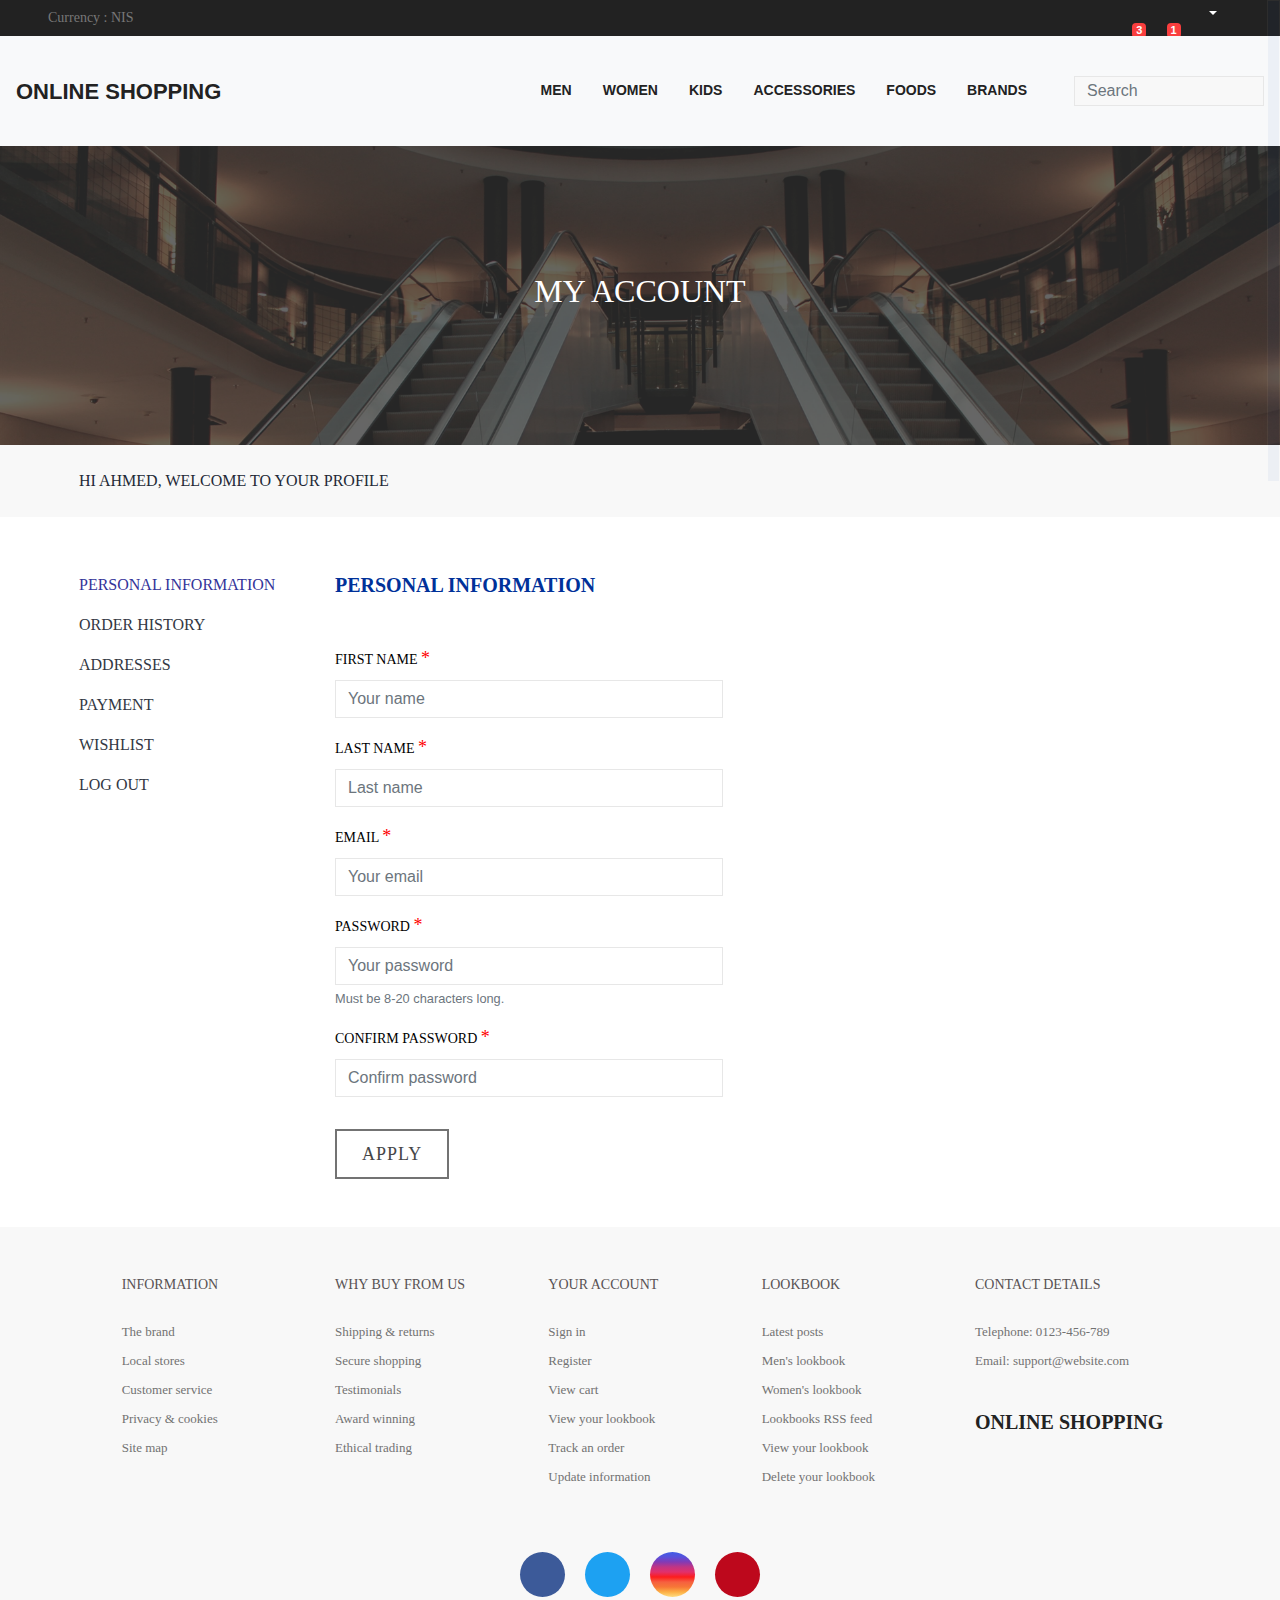
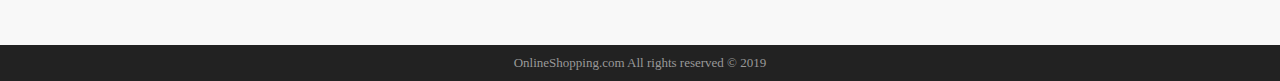
<file: user account/user-account.html>
<!DOCTYPE html>
<html>
  <head>
    <!-- Required meta tags -->
    <meta charset="utf-8">
    <meta name="viewport" content="width=device-width, initial-scale=1, shrink-to-fit=no">

    <!-- Bootstrap CSS -->
    <link rel="stylesheet" href="../assets/css/bootstrap.min.css">
    <link rel="stylesheet" href="../assets/css/style.css">

    <link rel="stylesheet" href="https://use.fontawesome.com/releases/v5.7.2/css/all.css" integrity="sha384-fnmOCqbTlWIlj8LyTjo7mOUStjsKC4pOpQbqyi7RrhN7udi9RwhKkMHpvLbHG9Sr" crossorigin="anonymous">
    <link href="https://fonts.googleapis.com/css?family=Varela+Round" rel="stylesheet">
    <link href="https://fonts.googleapis.com/css?family=Oswald:400,700" rel="stylesheet">

    <title>User Account</title>
  </head>
  <body>
    <!-- scroll to top start -->
    <a class="scroll-to-top" href="#">
      <i class="fas fa-arrow-up"></i>
    </a>
    <!-- scroll to top end -->

    <!-- header section start -->
    <div class="container-fluid headerSection">
      <!-- head-navs start -->
      <div class="row theHead justify-content-between px-5">
        <div class="headForm">
          <span>Currency : NIS</span>
        </div>

        <div class="headNavs">
          <div class="shoppingCart">
            <a class="theCartLink position-relative" href="../shopping cart/shopping-cart.html" title="Shopping cart">
              <i class="fas fa-shopping-cart"></i>
              <span class="badge cartBadge">3</span>
            </a>
            <a class="theNotificationsLink position-relative" href="../notifications/notifications.html" title="Notifications">
              <i class="fas fa-bell"></i>
              <span class="badge notificationsBadge">1</span>
            </a>
            <div class="dropdown dropdownAccount">
              <a class="btn dropdown-toggle" href="#" title="Account" role="button" id="dropdownMenuAccount" data-toggle="dropdown" aria-haspopup="true" aria-expanded="false">
                <i class="fas fa-user"></i>
              </a>
              <div class="dropdown-menu dropdown-menu-right" aria-labelledby="dropdownMenuAccount">
                <a class="dropdown-item" href="../user account/user-account.html">My account</a>
                <div class="dropdown-divider"></div>
                <a class="dropdown-item" href="../sign up/sign-up.html">Log out</a>
              </div>
            </div>
          </div>
        </div>
      </div>
      <!-- head-navs end -->

      <!-- navbar start -->
      <div class="row">
        <nav class="navbar navbar-expand-lg navbar-light bg-light w-100 py-3">
          <a class="navbar-brand" href="../index.html">online shopping</a>
          <button class="navbar-toggler" type="button" data-toggle="collapse" data-target="#navbarSupportedContent" aria-controls="navbarSupportedContent" aria-expanded="false" aria-label="Toggle navigation">
            <span class="navbar-toggler-icon"></span>
          </button>
        
          <div class="collapse navbar-collapse" id="navbarSupportedContent">
            <ul class="navbar-nav ml-auto">
              <li class="nav-item dropdown">
                <a class="nav-link" href="#" id="navbarDropdown" role="button" data-toggle="dropdown" aria-haspopup="true" aria-expanded="false">
                  men<br>
                  <span class="nav-arrow">
                    <i class="fas fa-angle-down"></i>
                  </span>
                </a>
                <div class="dropdown-menu pb-4" aria-labelledby="navbarDropdown">
                  <div class="d-flex">
                    <div>
                      <h6 class="px-4 mt-2 mb-4">casuals</h6>
                      <a class="dropdown-item" href="#">Jackets</a>
                      <a class="dropdown-item" href="#">Hoodies & Sweatshirts</a>
                      <a class="dropdown-item" href="#">Polo Shirts</a>
                      <a class="dropdown-item" href="#">Sportswear</a>
                      <a class="dropdown-item" href="#">Trousers & Chinos</a>
                      <a class="dropdown-item" href="#">T-Shirts</a>
                    </div>
                    <div>
                      <h6 class="px-4 mt-2 mb-4">formal</h6>
                      <a class="dropdown-item" href="#">Jackets</a>
                      <a class="dropdown-item" href="#">Shirts</a>
                      <a class="dropdown-item" href="#">Suits</a>
                      <a class="dropdown-item" href="#">Trousers</a>
                    </div>
                  </div>
                  <div class="dropdownCover px-5 pt-5 pb-4 mx-4 mt-5 text-center">
                    <h1>autumn sale!</h1>
                    <p>up to 50% off</p>
                  </div>
                </div>
              </li>
              <li class="nav-item dropdown">
                <a class="nav-link" href="#" id="navbarDropdown" role="button" data-toggle="dropdown" aria-haspopup="true" aria-expanded="false">
                  women<br>
                  <span class="nav-arrow">
                    <i class="fas fa-angle-down"></i>
                  </span>
                </a>
                <div class="dropdown-menu pb-4" aria-labelledby="navbarDropdown">
                  <div class="d-flex">
                    <div>
                      <h6 class="px-4 mt-2 mb-4">casuals</h6>
                      <a class="dropdown-item" href="#">Jackets</a>
                      <a class="dropdown-item" href="#">Hoodies & Sweatshirts</a>
                      <a class="dropdown-item" href="#">Polo Shirts</a>
                      <a class="dropdown-item" href="#">Sportswear</a>
                      <a class="dropdown-item" href="#">Trousers & Chinos</a>
                      <a class="dropdown-item" href="#">T-Shirts</a>
                    </div>
                    <div>
                      <h6 class="px-4 mt-2 mb-4">formal</h6>
                      <a class="dropdown-item" href="#">Jackets</a>
                      <a class="dropdown-item" href="#">Shirts</a>
                      <a class="dropdown-item" href="#">Suits</a>
                      <a class="dropdown-item" href="#">Trousers</a>
                    </div>
                  </div>
                  <div class="dropdownCover px-5 pt-5 pb-4 mx-4 mt-5 text-center">
                    <h1>autumn sale!</h1>
                    <p>up to 50% off</p>
                  </div>
                </div>
              </li>
              <li class="nav-item dropdown">
                <a class="nav-link" href="#" id="navbarDropdown" role="button" data-toggle="dropdown" aria-haspopup="true" aria-expanded="false">
                  kids<br>
                  <span class="nav-arrow">
                    <i class="fas fa-angle-down"></i>
                  </span>
                </a>
                <div class="dropdown-menu pb-4" aria-labelledby="navbarDropdown">
                  <div class="d-flex">
                    <div>
                      <h6 class="px-4 mt-2 mb-4">casuals</h6>
                      <a class="dropdown-item" href="#">Jackets</a>
                      <a class="dropdown-item" href="#">Hoodies & Sweatshirts</a>
                      <a class="dropdown-item" href="#">Polo Shirts</a>
                      <a class="dropdown-item" href="#">Sportswear</a>
                      <a class="dropdown-item" href="#">Trousers & Chinos</a>
                      <a class="dropdown-item" href="#">T-Shirts</a>
                    </div>
                    <div>
                      <h6 class="px-4 mt-2 mb-4">formal</h6>
                      <a class="dropdown-item" href="#">Jackets</a>
                      <a class="dropdown-item" href="#">Shirts</a>
                      <a class="dropdown-item" href="#">Suits</a>
                      <a class="dropdown-item" href="#">Trousers</a>
                    </div>
                  </div>
                  <div class="dropdownCover px-5 pt-5 pb-4 mx-4 mt-5 text-center">
                    <h1>autumn sale!</h1>
                    <p>up to 50% off</p>
                  </div>
                </div>
              </li>
              <li class="nav-item dropdown">
                <a class="nav-link" href="#" id="navbarDropdown" role="button" data-toggle="dropdown" aria-haspopup="true" aria-expanded="false">
                  accessories<br>
                  <span class="nav-arrow">
                    <i class="fas fa-angle-down"></i>
                  </span>
                </a>
                <div class="dropdown-menu pb-4" aria-labelledby="navbarDropdown">
                  <div class="d-flex">
                    <div>
                      <h6 class="px-4 mt-2 mb-4">casuals</h6>
                      <a class="dropdown-item" href="#">Jackets</a>
                      <a class="dropdown-item" href="#">Hoodies & Sweatshirts</a>
                      <a class="dropdown-item" href="#">Polo Shirts</a>
                      <a class="dropdown-item" href="#">Sportswear</a>
                      <a class="dropdown-item" href="#">Trousers & Chinos</a>
                      <a class="dropdown-item" href="#">T-Shirts</a>
                    </div>
                    <div>
                      <h6 class="px-4 mt-2 mb-4">formal</h6>
                      <a class="dropdown-item" href="#">Jackets</a>
                      <a class="dropdown-item" href="#">Shirts</a>
                      <a class="dropdown-item" href="#">Suits</a>
                      <a class="dropdown-item" href="#">Trousers</a>
                    </div>
                  </div>
                  <div class="dropdownCover px-5 pt-5 pb-4 mx-4 mt-5 text-center">
                    <h1>autumn sale!</h1>
                    <p>up to 50% off</p>
                  </div>
                </div>
              </li>
              <li class="nav-item dropdown">
                <a class="nav-link" href="#" id="navbarDropdown" role="button" data-toggle="dropdown" aria-haspopup="true" aria-expanded="false">
                  foods<br>
                  <span class="nav-arrow">
                    <i class="fas fa-angle-down"></i>
                  </span>
                </a>
                <div class="dropdown-menu pb-4" aria-labelledby="navbarDropdown">
                  <div class="d-flex">
                    <div>
                      <h6 class="px-4 mt-2 mb-4">casuals</h6>
                      <a class="dropdown-item" href="#">Jackets</a>
                      <a class="dropdown-item" href="#">Hoodies & Sweatshirts</a>
                      <a class="dropdown-item" href="#">Polo Shirts</a>
                      <a class="dropdown-item" href="#">Sportswear</a>
                      <a class="dropdown-item" href="#">Trousers & Chinos</a>
                      <a class="dropdown-item" href="#">T-Shirts</a>
                    </div>
                    <div>
                      <h6 class="px-4 mt-2 mb-4">formal</h6>
                      <a class="dropdown-item" href="#">Jackets</a>
                      <a class="dropdown-item" href="#">Shirts</a>
                      <a class="dropdown-item" href="#">Suits</a>
                      <a class="dropdown-item" href="#">Trousers</a>
                    </div>
                  </div>
                  <div class="dropdownCover px-5 pt-5 pb-4 mx-4 mt-5 text-center">
                    <h1>autumn sale!</h1>
                    <p>up to 50% off</p>
                  </div>
                </div>
              </li>
              <li class="nav-item dropdown">
                <a class="nav-link" href="#" id="navbarDropdown" role="button" data-toggle="dropdown" aria-haspopup="true" aria-expanded="false">
                  brands<br>
                  <span class="nav-arrow">
                    <i class="fas fa-angle-down"></i>
                  </span>
                </a>
                <div class="dropdown-menu pb-4" aria-labelledby="navbarDropdown">
                  <div class="d-flex">
                    <div>
                      <h6 class="px-4 mt-2 mb-4">casuals</h6>
                      <a class="dropdown-item" href="#">Jackets</a>
                      <a class="dropdown-item" href="#">Hoodies & Sweatshirts</a>
                      <a class="dropdown-item" href="#">Polo Shirts</a>
                      <a class="dropdown-item" href="#">Sportswear</a>
                      <a class="dropdown-item" href="#">Trousers & Chinos</a>
                      <a class="dropdown-item" href="#">T-Shirts</a>
                    </div>
                    <div>
                      <h6 class="px-4 mt-2 mb-4">formal</h6>
                      <a class="dropdown-item" href="#">Jackets</a>
                      <a class="dropdown-item" href="#">Shirts</a>
                      <a class="dropdown-item" href="#">Suits</a>
                      <a class="dropdown-item" href="#">Trousers</a>
                    </div>
                  </div>
                  <div class="dropdownCover px-5 pt-5 pb-4 mx-4 mt-5 text-center">
                    <h1>autumn sale!</h1>
                    <p>up to 50% off</p>
                  </div>
                </div>
              </li>
            </ul>
            <form class="form-inline searching ml-lg-4 mt-3 mt-lg-0" action="">
              <div class="form-group">
                <input type="search" placeholder="Search" class="form-control">
                <button type="submit" class="searchBtn">
                    <i class='fas fa-search'></i>
                </button>
              </div>
            </form>
          </div>
        </nav>
      </div>
      <!-- navbar end -->
    </div>
    <!-- header section end -->

    <!-- cover start -->
    <div class="container-fluid">
      <div class="row cover justify-content-center align-items-center">
        <div class="coverText text-center">
          <h2>my account</h2>
        </div>
      </div>
    </div>
    <!-- cover end -->

    <!-- main section start -->
    <div class="container-fluid userAccount mainSection">
      <div class="row my-account-bar pt-4 pb-2">
        <div class="hi-user col">
          <div class="pl-lg-5">
            <p class="px-3">Hi <span class="userName">Ahmed</span>, welcome to your profile</p>
          </div>
        </div>
      </div>

      <div class="row py-5">
        <div class="col-3">
          <div class="nav flex-column nav-pills pl-lg-5" id="v-pills-tab" role="tablist" aria-orientation="vertical">
            <a class="nav-link active" id="v-pills-personal-information-tab" data-toggle="pill" href="#v-pills-personal-information" role="tab" aria-controls="v-pills-personal-information" aria-selected="true">personal information</a>
            <a class="nav-link" id="v-pills-order-history-tab" data-toggle="pill" href="#v-pills-order-history" role="tab" aria-controls="v-pills-order-history" aria-selected="false">order history</a>
            <a class="nav-link" id="v-pills-addresses-tab" data-toggle="pill" href="#v-pills-addresses" role="tab" aria-controls="v-pills-addresses" aria-selected="false">addresses</a>
            <a class="nav-link" id="v-pills-payment-tab" data-toggle="pill" href="#v-pills-payment" role="tab" aria-controls="v-pills-payment" aria-selected="false">payment</a>
            <a class="nav-link" id="v-pills-wishlist-tab" data-toggle="pill" href="#v-pills-wishlist" role="tab" aria-controls="v-pills-wishlist" aria-selected="false">wishlist</a>
            <a class="nav-link" href="../sign up/sign-up.html">log out</a>
          </div>
        </div>
        <div class="col-9">
          <div class="tab-content" id="v-pills-tabContent">
            <div class="tab-pane fade show active" id="v-pills-personal-information" role="tabpanel" aria-labelledby="v-pills-personal-information-tab">
              <h5 class="mb-5 mt-2">personal information</h5>
              <form action="">
                <div class="form-group">
                  <label for="firstName">first name <span>*</span></label>
                  <input type="text" name="firstName" class="form-control col-md-7 col-lg-5" id="firstName" placeholder="Your name"  required>
                </div>
                <div class="form-group">
                  <label for="lastName">last name <span>*</span></label>
                  <input type="text" name="lastName" class="form-control col-md-7 col-lg-5" id="lastName" placeholder="Last name" required>
                </div>
                <div class="form-group">
                  <label for="theEmail">email <span>*</span></label>
                  <input type="email" name="theEmail" class="form-control col-md-7 col-lg-5" id="theEmail" placeholder="Your email" required>
                </div>
                <div class="form-group">
                  <label for="thePassword">password <span>*</span></label>
                  <input type="password" name="thePassword" class="form-control col-md-7 col-lg-5" id="thePassword" aria-describedby="passwordNote" placeholder="Your password" required>
                  <small id="passwordNote" class="form-text text-muted">Must be 8-20 characters long.</small>
                </div>
                <div class="form-group">
                  <label for="confirmPassword">confirm password <span>*</span></label>
                  <input type="password" name="confirmPassword" class="form-control col-md-7 col-lg-5" id="confirmPassword" placeholder="Confirm password" required>
                </div>
                <button type="submit" class="mt-3">apply</button>
              </form>
            </div>
            <div class="tab-pane fade pr-md-5" id="v-pills-order-history" role="tabpanel" aria-labelledby="v-pills-order-history-tab">
              <h5 class="mb-5 mt-2">order history</h5>
              <p class="no-orders d-none">you have not yet placed any orders using this account</p>

              <table class="table">
                <tbody>
                  <tr>
                    <td>
                      <div class="productImg float-left mr-4">
                        <img class="img-fluid" src="../assets/img/bag.png">
                      </div>
                      <div class="productText float-left"><p>New Balance Men's Street Backpack</p><br>
                        <span>S-Black-2pieces</span>
                      </div>
                    </td>
                    <td><span class="cost"><sup class="sheqel">&#8362;</sup>970</span></td>
                    <td>
                      <button type="button" class="btn addFeedback" data-toggle="modal" data-target="#feedback">add feedback</button>

                      <div class="modal fade" id="feedback" tabindex="-1" role="dialog" aria-labelledby="exampleModalLabel" aria-hidden="true">
                        <div class="modal-dialog modal-dialog-centered modal-dialog-scrollable" role="document">
                          <div class="modal-content">
                            <div class="modal-header">
                              <h5 class="modal-title" id="exampleModalLabel">feedback</h5>
                              <button type="button" class="close" data-dismiss="modal" aria-label="Close">
                                <span aria-hidden="true">&times;</span>
                              </button>
                            </div>
                            <div class="modal-body">
                              <form>
                                <div class="rating d-inline-block w-100 my-2">
                                  <div class="rate">
                                    <input type="radio" id="star5" name="rate" value="5" />
                                    <label for="star5" title="5">5 stars</label>
                                    <input type="radio" id="star4" name="rate" value="4" />
                                    <label for="star4" title="4">4 stars</label>
                                    <input type="radio" id="star3" name="rate" value="3" />
                                    <label for="star3" title="3">3 stars</label>
                                    <input type="radio" id="star2" name="rate" value="2" />
                                    <label for="star2" title="2">2 stars</label>
                                    <input type="radio" id="star1" name="rate" value="1" />
                                    <label for="star1" title="1">1 star</label>
                                  </div>
                                </div>
                                <div class="form-group">
                                  <label for="comment" class="col-form-label">COMMENT</label>
                                  <textarea class="form-control" id="comment"></textarea>
                                </div>
                                <button type="submit" class="btn addFeedback my-3">add feedback</button>
                              </form>
                            </div>
                          </div>
                        </div>
                      </div>
                    </td>
                  </tr>
                  <tr>
                    <td>
                      <div class="productImg float-left mr-4">
                        <img class="img-fluid" src="../assets/img/scarve.png">
                      </div>
                      <div class="productText float-left"><p>Lyle & Scott Men's Short Sleeve Camo Pocket</p><br>
                        <span>XXL-White-1piece</span>
                      </div>
                    </td>
                    <td><span class="cost"><sup class="sheqel">&#8362;</sup>76</span></td>
                    <td>
                      <button type="button" class="btn addFeedback" data-toggle="modal" data-target="#feedback">add feedback</button>

                      <div class="modal fade" id="feedback" tabindex="-1" role="dialog" aria-labelledby="exampleModalLabel" aria-hidden="true">
                        <div class="modal-dialog" role="document">
                          <div class="modal-content">
                            <div class="modal-header">
                              <h5 class="modal-title" id="exampleModalLabel">feedback</h5>
                              <button type="button" class="close" data-dismiss="modal" aria-label="Close">
                                <span aria-hidden="true">&times;</span>
                              </button>
                            </div>
                            <div class="modal-body">
                              <form>
                                <div class="rating d-inline-block w-100 my-2">
                                  <div class="rate">
                                    <input type="radio" id="star5" name="rate" value="5" />
                                    <label for="star5" title="5">5 stars</label>
                                    <input type="radio" id="star4" name="rate" value="4" />
                                    <label for="star4" title="4">4 stars</label>
                                    <input type="radio" id="star3" name="rate" value="3" />
                                    <label for="star3" title="3">3 stars</label>
                                    <input type="radio" id="star2" name="rate" value="2" />
                                    <label for="star2" title="2">2 stars</label>
                                    <input type="radio" id="star1" name="rate" value="1" />
                                    <label for="star1" title="1">1 star</label>
                                  </div>
                                </div>
                                <div class="form-group">
                                  <label for="comment" class="col-form-label">COMMENT</label>
                                  <textarea class="form-control" id="comment"></textarea>
                                </div>
                                <button type="submit" class="btn addFeedback my-3">add feedback</button>
                              </form>
                            </div>
                          </div>
                        </div>
                      </div>
                    </td>
                  </tr>
                </tbody>
              </table>

            </div>
            <div class="tab-pane fade" id="v-pills-addresses" role="tabpanel" aria-labelledby="v-pills-addresses-tab">
              <h5 class="mb-5 mt-2">addresses</h5>
              <p>add or edit address information</p>
              <form action="">
                <button type="submit" class="mt-3">Enter New Address</button>
              </form>
            </div>
            <div class="tab-pane fade" id="v-pills-payment" role="tabpanel" aria-labelledby="v-pills-payment-tab">
              <h5 class="mb-5 mt-2">payment</h5>
              <p>coming soon ...</p>
            </div>
            <div class="tab-pane fade" id="v-pills-wishlist" role="tabpanel" aria-labelledby="v-pills-wishlist-tab">
              <h5 class="mb-5 mt-2">wishlist</h5>
              <p>you have no items on your wishlist</p>
            </div>
          </div>
        </div>
      </div>
    </div>
    <!-- main section end -->

    <!-- footer section start -->
    <div class="container-fluid footer">
      <div class="row justify-content-center">
        <div class="footerItems col-12 col-md-2 mb-5 mb-md-0">
          <h6>information</h6>
          <ul>
            <li><a href="#">The brand</a></li>
            <li><a href="#">Local stores</a></li>
            <li><a href="#">Customer service</a></li>
            <li><a href="#">Privacy & cookies</a></li>
            <li><a href="#">Site map</a></li>
          </ul>
        </div>

        <div class="footerItems col-12 col-md-2 mb-5 mb-md-0">
          <h6>why buy from us</h6>
          <ul>
            <li><a href="#">Shipping & returns</a></li>
            <li><a href="#">Secure shopping</a></li>
            <li><a href="#">Testimonials</a></li>
            <li><a href="#">Award winning</a></li>
            <li><a href="#">Ethical trading</a></li>
          </ul>
        </div>

        <div class="footerItems col-12 col-md-2 mb-5 mb-md-0">
          <h6>your account</h6>
          <ul>
            <li><a href="#">Sign in</a></li>
            <li><a href="#">Register</a></li>
            <li><a href="#">View cart</a></li>
            <li><a href="#">View your lookbook</a></li>
            <li><a href="#">Track an order</a></li>
            <li><a href="#">Update information</a></li>
          </ul>
        </div>

        <div class="footerItems col-12 col-md-2 mb-5 mb-md-0">
          <h6>lookbook</h6>
          <ul>
            <li><a href="#">Latest posts</a></li>
            <li><a href="#">Men's lookbook</a></li>
            <li><a href="#">Women's lookbook</a></li>
            <li><a href="#">Lookbooks RSS feed</a></li>
            <li><a href="#">View your lookbook</a></li>
            <li><a href="#">Delete your lookbook</a></li>
          </ul>
        </div>

        <div class="footerItems col-12 col-md-2">
          <h6>contact details</h6>
          <ul>
            <li><span>Telephone: 0123-456-789</span></li>
            <li><span>Email: support@website.com</span></li>
            <li><a class="navbar-brand" href="../index.html">online shopping</a></li>
          </ul>
        </div>
      </div>

      <div class="row social justify-content-center my-5">
        <a class="socialLinks facebook" href="#"><i class="fab fa-facebook-f"></i></a>
        <a class="socialLinks twitter" href="#"><i class="fab fa-twitter"></i></a>
        <a class="socialLinks instagram" href="#"><i class="fab fa-instagram"></i></a>
        <a class="socialLinks pinterest" href="#"><i class="fab fa-pinterest-p"></i></a>
      </div>

      <div class="row copyRightLine align-items-center justify-content-center">
        <span>OnlineShopping.com All rights reserved &copy 2019</span>
      </div>
    </div>
    <!-- footer section end -->



    <!-- Optional JavaScript -->
    <!-- jQuery first, then Popper.js, then Bootstrap JS -->
    <script src="../assets/js/jquery3.3.1.js"></script>
    <script src="../assets/js/popper.js"></script>
    <script src="../assets/js/bootstrap.min.js"></script>
    <script src="../assets/js/jquery.nicescroll.js"></script>
    <script src="../assets/js/main.js"></script>
  </body>
</html>
</file>
<file: assets/css/home.css>
body{
    margin: 0px;
    padding: 0px;
}
.btn:focus{
    box-shadow: none;
    border-radius: 0px;
}
.form-control:focus{
    box-shadow: none;
}

/* scroll to top start */
.scroll-to-top{
    position: fixed;
    bottom: 20px;
    right: 20px;
    width: 45px;
    height: 45px;
    line-height: 40px;
    text-align: center;
    font-size: 18px;
    border-radius: 2px;
    z-index: 100;
    color: #ffffff;
    background-color: #1f4ba5;
    opacity: 0.8;
    border: 1px solid #ffffff;
    transition-duration: 0.4s;
    display: none;
}
.scroll-to-top:hover{
    text-decoration: none;
    line-height: 25px;
    color: #ffffff;
    opacity: 1;
    transition-duration: 0.4s;
}
/* scroll to top end */

/* header start */
.theHeadBar{
    position: sticky;
    top: 0px;
    z-index: 30;
}
.theHead{
    height: 36px;
    background-color: #222222;
}
.theHead .headForm span{
    line-height: 36px;
    font-family: Montserrat;
    font-size: 14px;
    color: #777777;
}
.theHead .headNavs .shoppingCart{
    display: inline-block;
}
.theHead .headNavs .shoppingCart a{
    display: inline-block;
    line-height: 36px;
    padding-left: 15px;
    padding-right: 15px;
    font-size: 15px;
    color: #ffffff;
    transition-duration: 0.4s;
}
.theHead .headNavs .shoppingCart a:hover{
    text-decoration: none;
    background-color: #1f4ba5;
    transition-duration: 0.4s;
}
.theHead .headNavs .shoppingCart a .badge{
    position: absolute;
    top: 3px;
    right: 5px;
    background-color: #fa3e3e;
    font-size: 11px;
    padding: 2px 4px;
}
.theHead .headNavs .shoppingCart .dropdownAccount{
    display: inline-block;
}
.theHead .headNavs .shoppingCart .dropdownAccount a{
    padding-top: 0px;
    padding-bottom: 0px;
    margin-top: -4px;
    border: 0px;
    border-radius: 0px;
}
.theHead .headNavs .shoppingCart .dropdownAccount .dropdown-toggle[aria-expanded="true"]{
    background-color: #1f4ba5;
}
.theHead .headNavs .shoppingCart .dropdownAccount .dropdown-menu{
    border-radius: 0px;
    min-width: auto;
}
.theHead .headNavs .shoppingCart .dropdownAccount .dropdown-menu .dropdown-item{
    font-size: 13px;
    font-family: Montserrat;
    color: #222222;
    text-transform: uppercase;
    transition-duration: 0.4s;
}
.theHead .headNavs .shoppingCart .dropdownAccount .dropdown-menu .dropdown-item:hover{
    color: #ffffff;
    transition-duration: 0.4s;
}
.theHead .headNavs .shoppingCart .dropdownAccount .dropdown-menu .dropdown-divider{
    margin: 0px;
}
.theHead .headNavs .registerNavs{
    display: inline-block;
}
.theHead .headNavs .registerNavs a{
    line-height: 36px;
    font-family: Montserrat;
    font-size: 14px;
    color: #999999;
    transition-duration: 0.4s;
}
.theHead .headNavs .registerNavs > a{
    margin-right: 20px;
}
.theHead .headNavs .registerNavs a:hover{
    text-decoration: none;
    color: #1f4ba5;
    transition-duration: 0.4s;
}
.theHead .headNavs .registerNavs .dropdownSign{
    display: inline-block;
}
.theHead .headNavs .registerNavs .dropdownSign a{
    padding-top: 0px;
    padding-bottom: 0px;
    margin-top: -4px;
    border: 0px;
}
.theHead .headNavs .registerNavs .dropdownSign .dropdown-toggle[aria-expanded="true"]{
    color: #1f4ba5;
}
.theHead .headNavs .registerNavs .dropdownSign .dropdown-menu{
    border-radius: 0px;
}
.theHead .headNavs .registerNavs .dropdownSign .dropdown-menu input{
    border-radius: 0px;
}
.theHead .headNavs .registerNavs .dropdownSign .dropdown-menu button{
    font-family: Montserrat;
    text-transform: uppercase;
    color: #454647;
    border: 2px solid #737373;
    border-radius: 0px;
    transition-duration: 0.4s;
}
.theHead .headNavs .registerNavs .dropdownSign .dropdown-menu button:hover{
    background-color: #1f4ba5;
    border-color: #1f4ba5;
    color: #ffffff;
    transition-duration: 0.4s;
}
/* header end */

/* navbar start */
.navbar{
    position: fixed;
    left: 0px;
    z-index: 20;
}
.navbar .navbar-brand{
    font-size: 22px;
    font-weight: bold;
    color: #222222;
    text-transform: uppercase;
}
.navbar .navbar-nav{
    margin-top: 20px;
}
.navbar .nav-item .nav-link{
    margin-right: 15px;
    font-size: 14px;
    font-weight: bold;
    color: #222222;
    text-transform: uppercase;
    transition-duration: 0.4s;
}
.navbar .nav-item .nav-link:hover{
    color: #1f4ba5;
    transition-duration: 0.4s;
}
.navbar .nav-item .nav-link[aria-expanded="true"]{
    color: #1f4ba5;
    transition-duration: 0.4s;
}
.navbar .nav-item .nav-link .nav-arrow{
    font-size: 12px;
    color: #ababab;
    padding-left: 1px;
    transition-duration: 0.4s;
}
.navbar .nav-item .nav-link:hover .nav-arrow{
    color: #1f4ba5;
    transition-duration: 0.4s;
}
.navbar .nav-item .nav-link[aria-expanded="true"] .nav-arrow{
    color: #1f4ba5;
    transition-duration: 0.4s;
}
.navbar .nav-item .dropdown-menu{
    background-color: #f8f8f8;
    border-radius: 0px;
    border-width: 0px;
    border-top: 3px solid #f7f7f7;
    box-shadow: 0px 17px 24px 0px rgba(0, 0, 0, 0.14);
}
.navbar .nav-item .dropdown-menu h6{
    text-transform: uppercase;
    font-family: Montserrat;
    font-size: 12px;
    color: #575153;
}
.navbar .nav-item .dropdown-menu a{
    font-family: Montserrat;
    font-size: 14px;
    color: #969696;
    transition-duration: 0.4s;
}
.navbar .nav-item .dropdown-menu a:hover{
    color: #1f4ba5;
    transition-duration: 0.4s;
}
.navbar .nav-item .dropdown-menu a:active{
    background-color: transparent;
}
.navbar .nav-item .dropdown-menu .dropdownCover{
    background-color: #222222;
}
.navbar .nav-item .dropdown-menu .dropdownCover h1{
    width: 267px;
    text-transform: uppercase;
    font-family: Montserrat;
    font-size: 34px;
    color: #ffffff;
}
.navbar .nav-item .dropdown-menu .dropdownCover p{
    text-transform: uppercase;
    font-family: Montserrat;
    font-size: 30px;
    color: #ffffff;
}
.searching{
    position: relative;
    margin-left: -1px;
    width: 190px;
}
.navbar .searching input{
    width: 190px;
    height: 30px;
    padding-right: 16px;
	border-radius: 0px;
	background-color: #f8f8f8;
    border: 1px solid #e7e7e7;
    transition-duration: 0.4s;
}
.navbar .searching input:focus{
    background-color: #ffffff;
    border-color: #8a8989;
    transition-duration: 0.4s;
}
button.searchBtn{
	position: absolute;
    right: 1px;
    top: 1px;
	background-color: #f8f8f8;
	color: #989898;
	border: 1px solid transparent;
    height: 28px;
	border-radius: 0px;
}
button.searchBtn:hover{
    color: #6e6060;
}
/* navbar end */

/* slider section start */
.sliderSection{
    background-color: #f8f8f8;
}
.carousel-caption{
    text-align: right;
    bottom: 15%;
}
.carousel-caption .sliderLink{
    padding: 15px 25px;
    font-size: 16px;
    font-family: Montserrat;
    color: #454647;
    text-transform: uppercase;
    letter-spacing: 1px;
    border: 2px solid #737373;
    transition-duration: 0.4s;
}
.carousel-caption .sliderLink:hover{
    text-decoration: none;
    background-color: #1f4ba5;
    border-color: #1f4ba5;
    color: #ffffff;
    transition-duration: 0.4s;
}
.carousel-indicators{
    width: 188px;
    left: auto;
    right: 15%;
    bottom: 6%;
    margin-left: 0px;
    margin-right: 0px;
    margin-bottom: 0px;
}
.carousel-indicators li{
    width: 24px;
    height: 24px;
    background-color: #1a1817;
    opacity: 1;
    margin-left: 0px;
    margin-right: 10px;
}
.carousel-indicators li:last-child{
    margin-right: 0px;
}
.carousel-indicators li.active{
    background-color: #1f4ba5;
}
/* slider section end */

/* main section start */
.divider{
    height: 1px;
    background-color: #eeeeee;
}
.mainSection .mainSectionNavs nav a{
    text-transform: uppercase;
    font-size: 14px;
    font-weight: bold;
    margin-right: 35px;
    color: #727272;
    transition-duration: 0.4s;
}
.mainSection .mainSectionNavs nav a:hover{
    color: #1f4ba5;
    transition-duration: 0.4s;
    text-decoration: none;
}
.mainSection .mainSectionItems .mainSectionImg{
    position: relative;
    border: 1px solid #e6e3e3;
}
.mainSection .mainSectionItems .mainSectionImg:hover{
    box-shadow: 0px 0px 24px 0px rgba(0, 0, 0, 0.14);
}
.mainSection .mainSectionItems .mainSectionImg:hover .imgDetails{
    box-shadow: 0px 0px 24px 0px rgba(0, 0, 0, 0.14);
    box-shadow: 0px 24px 24px 0px rgba(0, 0, 0, 0.14);
}
.price{
    position: absolute;
    top: 10px;
    left: 10px;
    font-family: Montserrat;
    color: #9a9a9a;
    font-size: 14px;
}
.mainSection .mainSectionItems .mainSectionImg .imgDetails{
    background-color: #ffffff;
    text-align: center;
    padding: 20px;
    position: absolute;
    bottom: opx;
    z-index: 10;
}
.mainSection .mainSectionItems .mainSectionImg .imgDetails h6{
    font-size: 13px;
    font-family: "Montserrat";
    color: rgb(114, 114, 114);
    text-transform: uppercase;
}
.mainSection .mainSectionItems .mainSectionImg .imgDetails p{
    font-size: 15px;
    font-family: "Roboto";
    color: rgb(142, 140, 140);
}
.mainSection .mainSectionItems .mainSectionImg .imgDetails a{
    display: inline-block;
    width: 30px;
    height: 30px;
    border-radius: 50%;
    background-color: rgb(114, 114, 114);
    color: rgb(255, 255, 255);
    font-size: 17px;
    line-height: 30px;
    text-align: center;
    margin-right: 15px;
    transition-duration: 0.4s;
}
.mainSection .mainSectionItems .mainSectionImg .imgDetails a:last-child{
    margin-right: 0px;
}
.mainSection .mainSectionItems .mainSectionImg .imgDetails a:hover{
    background-color: rgb(31, 75, 165);
    transition-duration: 0.4s;
}
.mainSection .mainSectionItems .mainSectionImg .thumb{
    width: 20%;
    position: absolute;
    top: 3%;
    right: 3.5%;
}
.mainSection .mainSectionItems .mainSectionImg .thumb .main-thumb{
    border: 1px solid #727272;
    cursor: pointer;
}
.mainSection .mainSectionItems .mainSectionImg .thumb .another-thumb{
    border: 1px solid #e6e3e3;
    cursor: pointer;
}
.mainSection .foodItem .foodImg .burgerImg{
    position: relative;
    width: 70%;
    float: right;
}
.mainSection .foodItem .foodImg .pizzaImg{
    position: relative;
    width: 70%;
    float: left;
    margin-top: -55%;
}
.mainSection .foodText .foodTextItem h3{
    text-transform: uppercase;
    font-family: Montserrat;
    font-weight: bold;
    font-size: 24px;
    margin-bottom: 25px;
    color: #727272;
}
.mainSection .foodText .foodTextItem p{
    text-align: justify;
    color: #302f2f;
    margin-bottom: 50px;
}
.mainSection .foodText .foodTextItem a{
    padding: 15px 25px;
    font-size: 16px;
    font-family: Montserrat;
    color: #454647;
    text-transform: uppercase;
    letter-spacing: 1px;
    border: 2px solid #737373;
    transition-duration: 0.4s;
}
.mainSection .foodText .foodTextItem a:hover{
    text-decoration: none;
    background-color: #1f4ba5;
    border-color: #1f4ba5;
    color: #ffffff;
    transition-duration: 0.4s;
}
/* main section end */

/* categories section start */
.categories .categoriesItems{
    position: relative;
}
.categories .categoriesItems .categoriesText{
    position: absolute;
    top: 0px;
    right: 0px;
    text-align: right;
    width: 65%;
}
.categories .categoriesItems .categoriesText h2{
    text-transform: uppercase;
    font-family: Montserrat;
    font-weight: bold;
    color: #ffffff;
}
.categories .categoriesItems .categoriesText p{
    color: #ffffff;
    font-size: 14px;
}
.categories .categoriesItems .categoriesText a{
    padding: 10px 20px;
    font-size: 15px;
    font-family: Montserrat;
    color: #ffffff;
    text-transform: uppercase;
    letter-spacing: 1px;
    border: 1px solid #ffffff;
    transition-duration: 0.4s;
}
.categories .categoriesItems .categoriesText a:hover{
    text-decoration: none;
    background-color: #1f4ba5;
    border-color: #1f4ba5;
    transition-duration: 0.4s;
}
/* categories section end */

/* footer section start */
.footer{
    background-color: #f8f8f8;
    padding-top: 50px;
}
.footer .footerItems h6{
    font-size: 14px;
    text-transform: uppercase;
    font-family: Montserrat;
    color: #575153;
    margin-bottom: 25px;
}
.footer .footerItems ul{
    list-style-type: none;
    padding-left: 0px;
}
.footer .footerItems ul li{
    margin-top: 5px;
}
.footer .footerItems ul li a,
.footer .footerItems ul li span{
    font-size: 13px;
    font-family: Montserrat;
    color: #727272;
}
.footer .footerItems ul li a{
    transition-duration: 0.4s;
}
.footer .footerItems ul li a:hover{
    color: #1f4ba5;
    transition-duration: 0.4s;
    text-decoration: none;
}
.footer .footerItems ul li a.navbar-brand{
    font-size: 20px;
    font-weight: bold;
    color: #222222;
    text-transform: uppercase;
    margin-top: 25px;
}

/* social start */
.social .socialLinks{
    width: 45px;
    height: 45px;
    font-size: 27px;
    line-height: 45px;
    text-align: center;
    margin-right: 20px;
    border-radius: 50%;
    color: #ffffff;
    transition-duration: 0.4s;
}
.social .socialLinks:last-child{
    margin-right: 0px;
}
.social .socialLinks.facebook{
    background-color: #3C5A99;
}
.social .socialLinks.twitter{
    background-color: #1DA1F2;
}
.social .socialLinks.instagram{
    background: linear-gradient(to bottom , #405DE6, #5851DB, #833AB4, #C13584, #E1306C, #FD1D1D, #F56040, #F77737, #FCAF45, #FFDC80);
}
.social .socialLinks.pinterest{
    background-color: #BD081C;
}
.social .socialLinks:hover{
    opacity: 0.8;
    transition-duration: 0.4s;
}
/* social end */


.footer .copyRightLine{
    height: 36px;
    background-color: #222222;
}
.footer .copyRightLine span{
    color: #999999;
    font-family: Montserrat;
    font-size: 13px;
}
/* footer section end */

@media (max-width: 991px){
    .navbar{
        background-color: rgb(248, 248, 248) !important;
    }
    .searching{
        margin-bottom: 20px;
    }
}

@media (min-width: 878px) and (max-width: 957px){
    .mainSection .mainSectionItems .mainSectionImg .imgDetails a{
        margin-right: 5px;
    }
    .mainSection .mainSectionItems .mainSectionImg .imgDetails a:last-child{
        margin-right: 0px;
    }
}

@media (min-width: 778px) and (max-width: 877px){
    .mainSection .mainSectionItems .mainSectionImg .imgDetails a{
        width: 25px;
        height: 25px;
        font-size: 14px;
        line-height: 25px;
        margin-right: 0px;
    }
}
@media (min-width: 768px) and (max-width: 777px){
    .mainSection .mainSectionItems .mainSectionImg .imgDetails a{
        width: 24px;
        height: 24px;
        font-size: 14px;
        line-height: 24px;
        margin-right: 0px;
    }
}
</file>
<file: assets/css/create-product.css>
h2{
    text-align: center;
}
.form-control{
    display: inline-block;
    width: 49%;
  }
.tags span{
    padding: 5px 10px;
    background-color: #dedede;
    display: inline-block;
    margin: 10px 10px 10px 0px;
    border-radius: 8px;
    color: #6f6f6f;
}
.tags span i{
    margin-left: 5px;
    color: #969696;
    cursor: pointer;
}
.tags span i:hover{
    color: #333;
}
label{
    display: block;
}
textarea{
    resize: none;
}
</file>
<file: assets/css/style.css>
body{
    margin: 0px;
    padding: 0px;
}
.btn:focus{
    box-shadow: none;
    border-radius: 0px;
}
.form-control:focus{
    box-shadow: none;
}

/* scroll to top start */
.scroll-to-top{
    position: fixed;
    bottom: 20px;
    right: 20px;
    width: 45px;
    height: 45px;
    line-height: 40px;
    text-align: center;
    font-size: 18px;
    border-radius: 2px;
    z-index: 100;
    color: #ffffff;
    background-color: #1f4ba5;
    opacity: 0.8;
    border: 1px solid #ffffff;
    transition-duration: 0.4s;
    display: none;
}
.scroll-to-top:hover{
    text-decoration: none;
    line-height: 25px;
    color: #ffffff;
    opacity: 1;
    transition-duration: 0.4s;
}
/* scroll to top end */

/* header start */
.headerSection{
    position: sticky;
    top: 0px;
    z-index: 10;
}
.theHead{
    height: 36px;
    background-color: #222222;
}
.theHead .headForm span{
    line-height: 36px;
    font-family: Montserrat;
    font-size: 14px;
    color: #777777;
}
.theHead .headNavs .shoppingCart{
    display: inline-block;
}
.theHead .headNavs .shoppingCart a{
    display: inline-block;
    line-height: 36px;
    padding-left: 15px;
    padding-right: 15px;
    font-size: 15px;
    color: #ffffff;
    transition-duration: 0.4s;
}
.theHead .headNavs .shoppingCart a:hover{
    text-decoration: none;
    background-color: #1f4ba5;
    transition-duration: 0.4s;
}
.theHead .headNavs .shoppingCart a .badge{
    position: absolute;
    top: 3px;
    right: 5px;
    background-color: #fa3e3e;
    font-size: 11px;
    padding: 2px 4px;
}
.theHead .headNavs .shoppingCart .dropdownAccount{
    display: inline-block;
}
.theHead .headNavs .shoppingCart .dropdownAccount a{
    padding-top: 0px;
    padding-bottom: 0px;
    margin-top: -4px;
    border: 0px;
    border-radius: 0px;
}
.theHead .headNavs .shoppingCart .dropdownAccount .dropdown-toggle[aria-expanded="true"]{
    background-color: #1f4ba5;
}
.theHead .headNavs .shoppingCart .dropdownAccount .dropdown-menu{
    border-radius: 0px;
    min-width: auto;    
}
.theHead .headNavs .shoppingCart .dropdownAccount .dropdown-menu .dropdown-item{
    font-size: 13px;
    font-family: Montserrat;
    color: #222222;
    text-transform: uppercase;
    transition-duration: 0.4s;
}
.theHead .headNavs .shoppingCart .dropdownAccount .dropdown-menu .dropdown-item:hover{
    color: #ffffff;
    transition-duration: 0.4s;
}
.theHead .headNavs .shoppingCart .dropdownAccount .dropdown-menu .dropdown-divider{
    margin: 0px;
}
.theHead .headNavs .registerNavs{
    display: inline-block;
}
.theHead .headNavs .registerNavs a{
    line-height: 36px;
    font-family: Montserrat;
    font-size: 14px;
    color: #999999;
    transition-duration: 0.4s;
}
.theHead .headNavs .registerNavs > a{
    margin-right: 20px;
}
.theHead .headNavs .registerNavs a:hover{
    text-decoration: none;
    color: #1f4ba5;
    transition-duration: 0.4s;
}
.theHead .headNavs .registerNavs .dropdownSign{
    display: inline-block;
}
.theHead .headNavs .registerNavs .dropdownSign a{
    padding-top: 0px;
    padding-bottom: 0px;
    margin-top: -4px;
    border: 0px;
}
.theHead .headNavs .registerNavs .dropdownSign .dropdown-toggle[aria-expanded="true"]{
    color: #1f4ba5;
}
.theHead .headNavs .registerNavs .dropdownSign .dropdown-menu{
    border-radius: 0px;
}
.theHead .headNavs .registerNavs .dropdownSign .dropdown-menu input{
    border-radius: 0px;
}
.theHead .headNavs .registerNavs .dropdownSign .dropdown-menu button{
    font-family: Montserrat;
    text-transform: uppercase;
    color: #454647;
    border: 2px solid #737373;
    border-radius: 0px;
    transition-duration: 0.4s;
}
.theHead .headNavs .registerNavs .dropdownSign .dropdown-menu button:hover{
    background-color: #1f4ba5;
    border-color: #1f4ba5;
    color: #ffffff;
    transition-duration: 0.4s;
}
/* header end */


/* navbar start */
.navbar .navbar-brand{
    font-size: 22px;
    font-weight: bold;
    color: #222222;
    text-transform: uppercase;
}
.navbar .navbar-nav{
    margin-top: 20px;
}
.navbar .nav-item .nav-link{
    margin-right: 15px;
    font-size: 14px;
    font-weight: bold;
    color: #222222;
    text-transform: uppercase;
    transition-duration: 0.4s;
}
.navbar .nav-item .nav-link:hover{
    color: #1f4ba5;
    transition-duration: 0.4s;
}
.navbar .nav-item .nav-link[aria-expanded="true"]{
    color: #1f4ba5;
    transition-duration: 0.4s;
}
.navbar .nav-item .nav-link .nav-arrow{
    font-size: 12px;
    color: #ababab;
    padding-left: 1px;
    transition-duration: 0.4s;
}
.navbar .nav-item .nav-link:hover .nav-arrow{
    color: #1f4ba5;
    transition-duration: 0.4s;
}
.navbar .nav-item .nav-link[aria-expanded="true"] .nav-arrow{
    color: #1f4ba5;
    transition-duration: 0.4s;
}
.navbar .nav-item .dropdown-menu{
    background-color: #f8f8f8;
    border-radius: 0px;
    border-width: 0px;
    border-top: 3px solid #f7f7f7;
    box-shadow: 0px 17px 24px 0px rgba(0, 0, 0, 0.14);
}
.navbar .nav-item .dropdown-menu h6{
    text-transform: uppercase;
    font-family: Montserrat;
    font-size: 12px;
    color: #575153;
}
.navbar .nav-item .dropdown-menu a{
    font-family: Montserrat;
    font-size: 14px;
    color: #969696;
    transition-duration: 0.4s;
}
.navbar .nav-item .dropdown-menu a:hover{
    color: #1f4ba5;
    transition-duration: 0.4s;
}
.navbar .nav-item .dropdown-menu a:active{
    background-color: transparent;
}
.navbar .nav-item .dropdown-menu .dropdownCover{
    background-color: #222222;
}
.navbar .nav-item .dropdown-menu .dropdownCover h1{
    width: 267px;
    text-transform: uppercase;
    font-family: Montserrat;
    font-size: 34px;
    color: #ffffff;
}
.navbar .nav-item .dropdown-menu .dropdownCover p{
    text-transform: uppercase;
    font-family: Montserrat;
    font-size: 30px;
    color: #ffffff;
}
.searching{
    position: relative;
    margin-left: -1px;
    width: 190px;
}
.navbar .searching input{
    width: 190px;
    height: 30px;
    padding-right: 16px;
	border-radius: 0px;
	background-color: #f8f8f8;
    border: 1px solid #e7e7e7;
    transition-duration: 0.4s;
}
.navbar .searching input:focus{
    background-color: #ffffff;
    border-color: #8a8989;
    transition-duration: 0.4s;
}
button.searchBtn{
	position: absolute;
    right: 1px;
    top: 1px;
	background-color: #f8f8f8;
	color: #989898;
	border: 1px solid transparent;
    height: 28px;
	border-radius: 0px;
}
button.searchBtn:hover{
    color: #6e6060;
}
/* navbar end */


/* cover start */
.cover{
    background-image: url("../img/cover.png");
    height: 299px;
    background-size: cover;
    background-repeat: no-repeat;
    background-position: center;
}
.coverText h1{
    color: #ffffff;
    text-transform: uppercase;
    font-weight: 400;
}
.coverText h2{
    color: #ffffff;
    text-transform: uppercase;
    font-family: Montserrat;
}
.coverText h3{
    color: #ffffff;
    text-transform: uppercase;
    font-family: Montserrat;
}
/* cover end */

/* main section start */
.mainSection{
    padding-top: 70px;
    padding-bottom: 90px;
}
.signUpDivider{
    width: 1px;
    height: auto;
    margin: 5px 15px 0px 15px;
    background-color: #eeeeee;
}
.mainSection .mainForm form label{
    margin-right: auto;
    margin-bottom: 25px;
    font-size: 18px;
    font-family: Montserrat;
    text-transform: uppercase;
    color: #575153;
}
.mainSection .mainForm form input[type = text],
.mainSection .mainForm form input[type = email],
.mainSection .mainForm form input[type = password]{
    width: 100%;
    height: 40px;
    margin-bottom: 35px;
    line-height: 40px;
    padding: 10px;
    border: 1px solid #e7e7e7;
    transition-duration: 0.4s;
}
.mainSection .mainForm form input[type = text]:focus,
.mainSection .mainForm form input[type = email]:focus,
.mainSection .mainForm form input[type = password]:focus{
    outline: 0px;
    border-color: #ff3f2b;
    transition-duration: 0.4s;
}
.mainSection .mainForm form input[type = submit]{
    padding-left: 25px;
    padding-right: 25px;
    margin-top: 20px;
    height: 50px;
    font-size: 18px;
    letter-spacing: 1px;
    font-family: Montserrat;
    text-transform: uppercase;
    background-color: transparent;
    color: #454647;
    border: 2px solid #737373;
    transition-duration: 0.4s;
}
.mainSection .mainForm form input[type = submit]:hover{
    background-color: #1f4ba5;
    border-color: #1f4ba5;
    color: #ffffff;
    transition-duration: 0.4s;
}
.mainSection .mainForm form .forgotLink{
    width: calc(100% - 137px);
    text-align: right;
}
.mainSection .mainForm form .forgotLink a,
.mainSection .mainForm form .privacyPolicy a{
    font-size: 15px;
    font-family: Roboto;
    color: #4c6fb7;
}
.mainSection .mainForm form .forgotLink a:hover,
.mainSection .mainForm form .privacyPolicy a:hover{
    text-decoration: none;
    font-weight: bold;
}
.mainSection .mainForm form .privacyPolicy span{
    font-size: 15px;
    font-family: Roboto;
    color: #4c6fb7;
}
.containerCheck{
    position: relative;
    padding-left: 35px;
    margin-bottom: 12px;
    cursor: pointer;
}
.containerCheck .chText{
    font-size: 15px;
    font-family: Roboto;
    color: #8e8c8c;
    text-transform: none;
}
.containerCheck input{
    position: absolute;
    opacity: 0;
    cursor: pointer;
    height: 0;
    width: 0;
}
.checkmark{
    position: absolute;
    top: 0;
    left: 0;
    height: 24px;
    width: 24px;
    border: 1px solid #e7e7e7;
    background-color: #ffffff;
}
.containerCheck:hover input ~ .checkmark{
    background-color: #eee;
}
.containerCheck input:checked ~ .checkmark{
    background-color: #1f4ba5;
    border: #1f4ba5;
}
.checkmark:after{
    content: "";
    position: absolute;
    display: none;
}
.containerCheck input:checked ~ .checkmark:after{
    display: block;
}
.containerCheck .checkmark:after{
    left: 9px;
    top: 5px;
    width: 6px;
    height: 11px;
    border: solid white;
    border-width: 0 3px 3px 0;
    transform: rotate(45deg);
}
/* main section end */

/* main section of user account start */
.userAccount.mainSection{
    min-height: 700px;
    padding-top: 0px;
    padding-bottom: 0px;
}
.userAccount.mainSection .my-account-bar{
    background-color: #f8f8f8;
}
.userAccount.mainSection .hi-user p{
    text-transform: uppercase;
    font-family: Montserrat;
    color: #232936;
}
.userAccount.mainSection .nav-pills a{
    text-transform: uppercase;
    font-family: Montserrat;
    color: #323743;
}
.userAccount.mainSection .nav-pills a:hover{
    color: #333399;
}
.userAccount.mainSection .nav-pills a.active{
    background-color: transparent;
    color: #333399;
}

.userAccount.mainSection .tab-pane[id=v-pills-personal-information] h5{
    text-transform: uppercase;
    font-family: Montserrat;
    font-weight: bold;
    color: #003199;
}
.userAccount.mainSection .tab-pane[id=v-pills-personal-information] form label{
    text-transform: uppercase;
    font-family: Montserrat;
    font-size: 14px;
    color: #000000;
}
.userAccount.mainSection .tab-pane[id=v-pills-personal-information] form label span{
    font-size: 18px;
    color: red;
}
.userAccount.mainSection .tab-pane[id=v-pills-personal-information] form input{
    border-radius: 0px;
    border: 1px solid #e7e7e7;
    transition-duration: 0.4s;
}
.userAccount.mainSection .tab-pane[id=v-pills-personal-information] form input:focus{
    outline: 0px;
    border-color: #ff3f2b;
    transition-duration: 0.4s;
}
.userAccount.mainSection .tab-pane[id=v-pills-personal-information] form button{
    text-transform: uppercase;
    font-family: Montserrat;
    font-size: 18px;
    padding-left: 25px;
    padding-right: 25px;
    height: 50px;
    letter-spacing: 1px;
    border: 2px solid #737373;
    background-color: transparent;
    color: #454647;
    transition-duration: 0.4s;
}
.userAccount.mainSection .tab-pane[id=v-pills-personal-information] form button:hover{
    background-color: #1f4ba5;
    border-color: #1f4ba5;
    color: #ffffff;
    transition-duration: 0.4s;
}
.userAccount.mainSection .tab-pane[id=v-pills-personal-information] form button:focus{
    outline: 0px;
}

.userAccount.mainSection .tab-pane[id=v-pills-order-history] h5{
    text-transform: uppercase;
    font-family: Montserrat;
    font-weight: bold;
    color: #003199;
}
.userAccount.mainSection .tab-pane[id=v-pills-order-history] p{
    text-transform: uppercase;
    font-family: Montserrat;
    font-size: 14px;
}
.userAccount.mainSection .tab-pane[id=v-pills-order-history] .table tr td{
    vertical-align: middle;
}
.userAccount.mainSection .tab-pane[id=v-pills-order-history] .table tr td:last-child{
    text-align: right;
}
.userAccount.mainSection .tab-pane[id=v-pills-order-history] .table .productImg{
    width: 77px;
}
.userAccount.mainSection .tab-pane[id=v-pills-order-history] .table .productText{
    max-width: 190px;
}
.userAccount.mainSection .tab-pane[id=v-pills-order-history] .table .productText p{
    font-size: 13px;
    color: rgb(34, 34, 34);
}
.userAccount.mainSection .tab-pane[id=v-pills-order-history] .table .productText span{
    font-size: 13px;
    color: rgb(184, 184, 184);
}
.userAccount.mainSection .tab-pane[id=v-pills-order-history] .table .cost{
    font-size: 13px;
    font-family: Oswald;
    font-weight: bold;
}
.userAccount.mainSection .tab-pane[id=v-pills-order-history] .table .addFeedback{
    text-transform: uppercase;
    font-family: Montserrat;
    font-size: 16px;
    padding: 8px 20px;
    letter-spacing: 1px;
    border: 2px solid #737373;
    border-radius: 0px;
    background-color: transparent;
    color: #454647;
    transition-duration: 0.4s;
}
.userAccount.mainSection .tab-pane[id=v-pills-order-history] .table .addFeedback:hover{
    background-color: #1f4ba5;
    border-color: #1f4ba5;
    color: #ffffff;
    transition-duration: 0.4s;
}
.userAccount.mainSection .tab-pane[id=v-pills-order-history] .table .modal .modal-content{
    border-radius: 0px;
    background-color: #1f4ba5;
}
.userAccount.mainSection .tab-pane[id=v-pills-order-history] .table .modal .modal-header{
    border-radius: 0px;
    background-color: #1f4ba5;
}
.userAccount.mainSection .tab-pane[id=v-pills-order-history] .table .modal .modal-title{
    text-transform: uppercase;
    font-family: Montserrat;
    font-size: 15px;
    letter-spacing: 2px;
    color: #ffffff;
}
.userAccount.mainSection .tab-pane[id=v-pills-order-history] .table .modal .close{
    color: #ffffff;
    opacity: 1;
}
.userAccount.mainSection .tab-pane[id=v-pills-order-history] .table .modal .close:hover,
.userAccount.mainSection .tab-pane[id=v-pills-order-history] .table .modal .close:focus{
    opacity: 0.5;
    outline: 0px;
}
.userAccount.mainSection .tab-pane[id=v-pills-order-history] .table .modal .modal-body{
    font-family: Montserrat;
    font-size: 14px;
    color: rgb(97, 73, 73);
    padding-top: 25px;
    padding-bottom: 25px;
    text-align: left;
    background-color: #ffffff;
}
.userAccount.mainSection .tab-pane[id=v-pills-order-history] .modal-body textarea{
    resize: none;
    border-radius: 0px;
}
.userAccount .rate {
    float: left;
    height: 46px;
}
.userAccount .rate:not(:checked) > input {
    position:absolute;
    top: 47px;
    left: -5000px;
}
.userAccount .rate:not(:checked) > label {
    float:right;
    width:1em;
    overflow:hidden;
    white-space:nowrap;
    cursor:pointer;
    font-size:30px;
    color:#ccc;
}
.userAccount .rate:not(:checked) > label:before {
    content: '★ ';
}
.userAccount .rate > input:checked ~ label {
    color: #ffc700;    
}
.userAccount .rate:not(:checked) > label:hover,
.userAccount .rate:not(:checked) > label:hover ~ label {
    color: #deb217;  
}
.userAccount .rate > input:checked + label:hover,
.userAccount .rate > input:checked + label:hover ~ label,
.userAccount .rate > input:checked ~ label:hover,
.userAccount .rate > input:checked ~ label:hover ~ label,
.userAccount .rate > label:hover ~ input:checked ~ label {
    color: #c59b08;
}

.userAccount.mainSection .tab-pane[id=v-pills-addresses] h5{
    text-transform: uppercase;
    font-family: Montserrat;
    font-weight: bold;
    color: #003199;
}
.userAccount.mainSection .tab-pane[id=v-pills-addresses] p{
    text-transform: uppercase;
    font-family: Montserrat;
    font-size: 14px;
}
.userAccount.mainSection .tab-pane[id=v-pills-addresses] form button{
    text-transform: uppercase;
    font-family: Montserrat;
    font-size: 18px;
    padding-left: 25px;
    padding-right: 25px;
    height: 50px;
    letter-spacing: 1px;
    border: 2px solid #737373;
    background-color: transparent;
    color: #454647;
    transition-duration: 0.4s;
}
.userAccount.mainSection .tab-pane[id=v-pills-addresses] form button:hover{
    background-color: #1f4ba5;
    border-color: #1f4ba5;
    color: #ffffff;
    transition-duration: 0.4s;
}
.userAccount.mainSection .tab-pane[id=v-pills-addresses] form button:focus{
    outline: 0px;
}

.userAccount.mainSection .tab-pane[id=v-pills-payment] h5{
    text-transform: uppercase;
    font-family: Montserrat;
    font-weight: bold;
    color: #003199;
}
.userAccount.mainSection .tab-pane[id=v-pills-payment] p{
    text-transform: uppercase;
    font-family: Montserrat;
    font-size: 14px;
}

.userAccount.mainSection .tab-pane[id=v-pills-wishlist] h5{
    text-transform: uppercase;
    font-family: Montserrat;
    font-weight: bold;
    color: #003199;
}
.userAccount.mainSection .tab-pane[id=v-pills-wishlist] p{
    text-transform: uppercase;
    font-family: Montserrat;
    font-size: 14px;
}
/* main section of user account end */

/* main section of product view start */
.productView.mainSection{
    padding-top: 0px;
    padding-bottom: 0px;
}
.productView.mainSection .productView .productViewImg img{
    background-color: rgb(248, 248, 248);
}
.productView.mainSection .productView .productViewDetails .productName{
    text-transform: uppercase;
    font-size: 18px;
    font-weight: bold;
    color: rgb(87, 81, 83);
}
.productView.mainSection .productView .productViewDetails .rating{
    height: 46px;
}
.productView .rate {
    float: left;
    height: 46px;
}
.productView .rate:not(:checked) > input {
    position:absolute;
    top: 47px;
    left: -5000px;
}
.productView .rate:not(:checked) > label {
    float:right;
    width:1em;
    overflow:hidden;
    white-space:nowrap;
    cursor:pointer;
    font-size:30px;
    color:#ccc;
}
.productView .rate:not(:checked) > label:before {
    content: '★ ';
}
.productView .rate > input:checked ~ label {
    color: #ffc700;    
}
.productView.mainSection .productView .productViewDetails .price{
    font-size: 20px;
    font-family: Montserrat;
    color: rgb(154, 154, 154);
}
.productView.mainSection .productView .productViewDetails .someDetails{
    font-size: 13px;
    color: rgb(87, 81, 83);
    text-transform: uppercase;
}
.productView.mainSection .productView .productViewDetails .availability,
.productView.mainSection .productView .productViewDetails .productCode,
.productView.mainSection .productView .productViewDetails .tags{
    font-size: 13px;
    color: #8c8c8c;
}
.productView.mainSection .productView .productViewDetails .tags:hover{
    text-decoration: none;
    color: #1f4ba5;
}
.productView.mainSection .productView .productViewDetails p{
    font-size: 15px;
    font-family: Roboto;
    color: rgb(142, 140, 140);
}
.productView.mainSection .productView .productViewDetails form label{
    font-size: 13px;
    font-family: Montserrat;
    color: rgb(87, 81, 83);
    text-transform: uppercase;
}
.productView.mainSection .productView .productViewDetails form select{
    border: 1px solid rgb(231, 231, 231);
    border-radius: 0px;
}
.productView.mainSection .productView .productViewDetails form #qty{
    width: 68px;
    border-radius: 0px;
}
.productView.mainSection .productView .productViewDetails form button{
    border: 2px solid rgb(31, 75, 165);
    font-size: 16px;
    font-family: Montserrat;
    color: rgb(31, 75, 165);
    text-transform: uppercase;
    border-radius: 0px;
    padding: 10px 20px;
    transition-duration: 0.4s;
}
.productView.mainSection .productView .productViewDetails form button:hover,
.productView.mainSection .productView .productViewDetails form button:focus{
    background-color: rgb(31, 75, 165);
    color: #ffffff;
    transition-duration: 0.4s;
}
.btn:focus{
    box-shadow: none;
}
/* main section of product view end */

/* main section of shopping cart start */
.shopping-cart.mainSection{
    padding-top: 0px;
    padding-bottom: 0px;
}
.shopping-cart.mainSection .shoppingCart ul{
    margin-top: 60px;
}
.shopping-cart.mainSection .shoppingCart ul li{
    position: relative;
    margin-right: 115px;
    text-align: center;
}
.shopping-cart.mainSection .shoppingCart ul li:last-child{
    margin-right: 0px;
}
.shopping-cart.mainSection .shoppingCart ul li .shoppingCartPath{
    position: absolute;
    top: 15px;
    right: 35px;
    width: 145px;
    height: 10px;
    background-color: #f6f6f6;
    z-index: -1;
}
.shopping-cart.mainSection .shoppingCart ul li:last-child .shoppingCartPath{
    right: 45px;
    width: 165px;
}
.shopping-cart.mainSection .shoppingCart ul li .shoppingCartLink{
    display: block;
    width: 40px;
    height: 40px;
    margin-bottom: 15px;
    border-radius: 50%;
    text-align: center;
    line-height: 40px;
    font-size: 20px;
    background-color: #f6f6f6;
    color: #d5d5d5;
    cursor: default;
    transition-duration: 0.4s;
}
.shopping-cart.mainSection .shoppingCart ul li .shoppingCartLink.active{
    background-color: #1f4ba5;
    color: #ffffff;
    transition-duration: 0.4s;
}
.shopping-cart.mainSection .shoppingCart ul li .shoppingCartLink.active ~ .shoppingCartPath{
    background-color: #1f4ba5;
    transition-duration: 0.4s;
}
.shopping-cart.mainSection .shoppingCart ul li .tabName{
    font-size: 13px;
    color: rgb(34, 34, 34);
    font-weight: 500;
}
.shopping-cart.mainSection .shoppingCart .bag .table{
    text-align: left;
}
.shopping-cart.mainSection .shoppingCart .bag .table tr td{
    vertical-align: middle;
}
.shopping-cart.mainSection .shoppingCart .bag .table thead tr th{
    border: 0px;
}
.shopping-cart.mainSection .shoppingCart .bag .table tr:last-child td{
    border-bottom: 1px solid #e4e3e3;
}
.shopping-cart.mainSection .shoppingCart .bag .table .cartHead{
    font-family: "Varela Round";
    font-size: 13px;
    font-weight: 400;
    color: #1f4ba5;
}
.shopping-cart.mainSection .shoppingCart .bag .table .cartDelete{
    text-align: center;
}
.shopping-cart.mainSection .shoppingCart .bag .table .deleteAll{
    cursor: pointer;
    transition-duration: 0.4s;
}
.shopping-cart.mainSection .shoppingCart .bag .table .deleteAll:hover{
    color: red;
    transition-duration: 0.4s;
}
.shopping-cart.mainSection .shoppingCart .bag .table .productImg{
    width: 77px;
}
.shopping-cart.mainSection .shoppingCart .bag .table .productText{
    max-width: 190px;
}
.shopping-cart.mainSection .shoppingCart .bag .table .productText p{
    font-size: 13px;
    color: rgb(34, 34, 34);
}
.shopping-cart.mainSection .shoppingCart .bag .table .productText span,
.shopping-cart.mainSection .shoppingCart .bag .table .color,
.shopping-cart.mainSection .shoppingCart .bag .table .size{
    font-size: 13px;
    color: rgb(184, 184, 184);
}
.shopping-cart.mainSection .shoppingCart .bag .table .oldPricePart{
    font-size: 12px;
    font-weight: bold;
    color: rgb(161, 161, 161);
}
.shopping-cart.mainSection .shoppingCart .bag .table .oldPrice{
    font-size: 12px;
    font-weight: bold;
    color: rgb(161, 161, 161);
}
.shopping-cart.mainSection .shoppingCart .bag .table .price{
    font-size: 13px;
    font-weight: bold;
    color: rgb(34, 34, 34);
}
.sheqel{
    font-size: 13px;
    font-family: Oswald;
    font-weight: bold;
}
.shopping-cart.mainSection .shoppingCart .bag .table .btn-group{
    background-color: #f6f6f6;
    color: rgb(39, 39, 39);
    font-size: 14px;
}
.shopping-cart.mainSection .shoppingCart .bag .table .btn-group button{
    color: rgb(39, 39, 39);
    font-size: 13px;
    background-color: #f6f6f6;
    border-radius: 0px;
}
.shopping-cart.mainSection .shoppingCart .bag .table .btn-group button:active{
    background-color: #dad8d8;
}
.shopping-cart.mainSection .shoppingCart .bag .table .btn-group input{
    width: 66px;
    text-align: center;
    background-color: #f6f6f6;
    border: 0px;
    margin-right: -16px;
}
.shopping-cart.mainSection .shoppingCart .bag .table .btn-group input:focus{
    outline: 0px;
    background-color: #ffffff;
    border: 2px solid #f6f6f6;
}
.shopping-cart.mainSection .shoppingCart .bag .table .cost{
    display: inline-block;
    width: 50px;
    font-size: 13px;
    font-family: Oswald;
    font-weight: bold;
}
.shopping-cart.mainSection .shoppingCart .bag .table .exitBtn{
    text-align: center;
}
.shopping-cart.mainSection .shoppingCart .bag .table .exit{
    padding: 0px;
    color: rgb(182, 182, 182);
    font-size: 13px;
    transition-duration: 0.4s;
}
.shopping-cart.mainSection .shoppingCart .bag .table .exit:hover{
    color: rgb(151, 150, 150);
    transition-duration: 0.4s;
}
.shopping-cart.mainSection .shoppingCart .bag .cartEmpty h3{
    text-transform: uppercase;
    letter-spacing: 3px;
    font-family: Montserrat;
    color: rgb(168, 164, 164);
}
.shopping-cart.mainSection .shoppingCart .bag .cartLink{
    text-transform: uppercase;
    font-family: Montserrat;
    font-size: 13px;
    color: rgb(31, 75, 165);
    border: 2px solid rgb(31, 75, 165);
    border-radius: 0px;
    padding: 15px 25px;
    transition-duration: 0.4s;
}
.shopping-cart.mainSection .shoppingCart .bag .cartLink:hover{
    text-decoration: none;
    color: #ffffff;
    background-color: rgb(31, 75, 165);
    transition-duration: 0.4s;
}
.shopping-cart.mainSection .shoppingCart .bag .total{
    font-size: 13px;
    color: rgb(184, 184, 184);
    font-weight: bold;
}
.shopping-cart.mainSection .shoppingCart .bag .totalPrice{
    font-size: 19px;
    font-family: Oswald;
    color: rgb(34, 34, 34);
    font-weight: bold;
}

.shopping-cart.mainSection .shoppingCart .pin form label{
    padding-left: 15px;
}
.shopping-cart.mainSection .shoppingCart .pin form input,
.shopping-cart.mainSection .shoppingCart .pin form select,
.shopping-cart.mainSection .shoppingCart .pin form textarea{
    border: 2px solid #f6f6f6;
    background-color: #f6f6f6;
    border-radius: 0px;
    transition-duration: 0.4s;
}
.shopping-cart.mainSection .shoppingCart .pin form input:focus,
.shopping-cart.mainSection .shoppingCart .pin form select:focus,
.shopping-cart.mainSection .shoppingCart .pin form textarea:focus{
    background-color: #ffffff;
    transition-duration: 0.4s;
}
.shopping-cart.mainSection .shoppingCart .pin form textarea{
    resize: none;
}
.shopping-cart.mainSection .shoppingCart .pin .deliveryLink{
    text-transform: uppercase;
    font-family: Montserrat;
    font-size: 13px;
    color: rgb(31, 75, 165);
    border: 2px solid rgb(31, 75, 165);
    padding: 15px 25px;
    transition-duration: 0.4s;
}
.shopping-cart.mainSection .shoppingCart .pin .deliveryLink:hover{
    text-decoration: none;
    color: #ffffff;
    background-color: rgb(31, 75, 165);
    transition-duration: 0.4s;
}

.shopping-cart.mainSection .shoppingCart .credit-card h3{
    font-family: Montserrat;
    color: rgb(126, 125, 125);
}
.shopping-cart.mainSection .shoppingCart .credit-card form input{
    border: 2px solid #f6f6f6;
    background-color: #f6f6f6;
    border-radius: 0px;
    transition-duration: 0.4s;
}
.shopping-cart.mainSection .shoppingCart .credit-card form input:focus{
    background-color: #ffffff;
    transition-duration: 0.4s;
}
.shopping-cart.mainSection .shoppingCart .credit-card .paymentLink{
    text-transform: uppercase;
    font-family: Montserrat;
    font-size: 13px;
    color: rgb(31, 75, 165);
    border: 2px solid rgb(31, 75, 165);
    padding: 15px 25px;
    transition-duration: 0.4s;
}
.shopping-cart.mainSection .shoppingCart .credit-card .paymentLink:hover{
    text-decoration: none;
    color: #ffffff;
    background-color: rgb(31, 75, 165);
    transition-duration: 0.4s;
}

.shopping-cart.mainSection .shoppingCart .check .checkHeads{
    font-size: 13px;
    color: rgb(184, 184, 184);
    font-weight: bold;
    text-transform: uppercase;
}
.shopping-cart.mainSection .shoppingCart .check .deliveryIcon{
    display: inline-block;
    color: rgb(214, 214, 214);
    width: 35px;
}
.shopping-cart.mainSection .shoppingCart .check .deliveryAddress{
    font-size: 13px;
    color: rgb(34, 34, 34);
    font-weight: bold;
}
.shopping-cart.mainSection .shoppingCart .check .table tr td{
    vertical-align: middle;
}
.shopping-cart.mainSection .shoppingCart .check .table .productImg{
    width: 77px;
}
.shopping-cart.mainSection .shoppingCart .check .table .productText{
    max-width: 190px;
}
.shopping-cart.mainSection .shoppingCart .check .table .productText p{
    font-size: 13px;
    color: rgb(34, 34, 34);
}
.shopping-cart.mainSection .shoppingCart .check .table .productText span{
    font-size: 13px;
    color: rgb(184, 184, 184);
}
.shopping-cart.mainSection .shoppingCart .check .table .cost{
    font-size: 13px;
    font-family: Oswald;
    font-weight: bold;
}
.shopping-cart.mainSection .shoppingCart .check .total{
    font-size: 13px;
    color: rgb(184, 184, 184);
    font-weight: bold;
}
.shopping-cart.mainSection .shoppingCart .check .totalPrice{
    font-size: 19px;
    font-family: Oswald;
    color: rgb(34, 34, 34);
    font-weight: bold;
}
.shopping-cart.mainSection .shoppingCart .check .confirmationLink{
    text-transform: uppercase;
    font-family: Montserrat;
    font-size: 13px;
    color: rgb(31, 75, 165);
    border: 2px solid rgb(31, 75, 165);
    padding: 15px 25px;
    transition-duration: 0.4s;
}
.shopping-cart.mainSection .shoppingCart .check .confirmationLink:hover{
    text-decoration: none;
    color: #ffffff;
    background-color: rgb(31, 75, 165);
    transition-duration: 0.4s;
}
.shopping-cart.mainSection .shoppingCart .check .afterConfirmation .confirmationIcon{
    font-size: 100px;
}
.shopping-cart.mainSection .shoppingCart .check .afterConfirmation .confirmationText h3{
    font-size: 26px;
    color: rgb(34, 34, 34);
}
.shopping-cart.mainSection .shoppingCart .check .afterConfirmation .confirmationText p{
    font-size: 15px;
    color: rgb(134, 134, 134);
    width: 420px;
}
.shopping-cart.mainSection .shoppingCart .check .afterConfirmation .confirmationLink{
    text-transform: uppercase;
    font-family: Montserrat;
    font-size: 13px;
    color: rgb(31, 75, 165);
    border: 2px solid rgb(31, 75, 165);
    padding: 15px 25px;
    transition-duration: 0.4s;
}
.shopping-cart.mainSection .shoppingCart .check .afterConfirmation .confirmationLink:hover{
    text-decoration: none;
    color: #ffffff;
    background-color: rgb(31, 75, 165);
    transition-duration: 0.4s;
}
/* main section of shopping cart end */

/* main section of notifications start */
.notifications.mainSection{
    min-height: 300px;
    padding-top: 0px;
    padding-bottom: 0px;
}
.notifications.mainSection .notificationsHead{
    padding-top: 25px;
    padding-bottom: 25px;
    font-family: "Varela Round";
    font-size: 14px;
    color: #1f4ba5;
}
.notifications.mainSection th.senderHead{
    width: 15%;
}
.notifications.mainSection th.subjectHead{
    width: 65%;
}
.notifications.mainSection th.dateHead{
    width: 10%;
}
.notifications.mainSection th.deleteHead{
    text-align: center;
}
.notifications.mainSection th.deleteHead .deleteAll{
    cursor: pointer;
    transition-duration: 0.4s;
}
.notifications.mainSection th.deleteHead .deleteAll:hover{
    color: red;
    transition-duration: 0.4s;
}
.notifications.mainSection td{
    padding-top: 20px;
    padding-bottom: 20px;
    vertical-align: middle;
}
.notifications.mainSection .sender{
    text-transform: uppercase;
    font-family: Montserrat;
    font-size: 14px;
    color: rgb(97, 73, 73);
}
.notifications.mainSection .subject{
    font-family: Montserrat;
    font-size: 14px;
    color: rgb(97, 73, 73);
}
.notifications.mainSection .subject span{
    cursor: pointer;
}
.notifications.mainSection .date{
    text-transform: capitalize;
    font-family: Montserrat;
    font-size: 14px;
    color: rgb(161, 161, 161);
}
.notifications.mainSection .delete{
    text-align: center;
}
.notifications.mainSection .delete button{
    padding: 0px;
    color: rgb(182, 182, 182);
    font-size: 14px;
    transition-duration: 0.4s;
}
.notifications.mainSection .delete button:hover{
    color: rgb(151, 150, 150);
    transition-duration: 0.4s;
}
.notifications.mainSection .no-notifications{
    margin-top: 130px;
    text-align: center;
    text-transform: uppercase;
    letter-spacing: 3px;
    font-family: Montserrat;
    color: rgb(168, 164, 164);
}
.notifications.mainSection .modal .modal-content{
    border-radius: 0px;
    background-color: #1f4ba5;
}
.notifications.mainSection .modal .modal-header{
    border-radius: 0px;
    background-color: #1f4ba5;
}
.notifications.mainSection .modal .modal-title{
    text-transform: uppercase;
    font-family: Montserrat;
    font-size: 14px;
    color: #ffffff;
}
.notifications.mainSection .modal .close{
    color: #ffffff;
    opacity: 1;
}
.notifications.mainSection .modal .close:hover,
.notifications.mainSection .modal .close:focus{
    opacity: 0.5;
    outline: 0px;
}
.notifications.mainSection .modal .modal-body{
    font-family: Montserrat;
    font-size: 14px;
    color: rgb(97, 73, 73);
    padding-top: 25px;
    padding-bottom: 25px;
    background-color: #ffffff;
}
/* main section of notifications end */

/* footer section start */
.footer{
    background-color: #f8f8f8;
    padding-top: 50px;
}
.footer .footerItems h6{
    font-size: 14px;
    text-transform: uppercase;
    font-family: Montserrat;
    color: #575153;
    margin-bottom: 25px;
}
.footer .footerItems ul{
    list-style-type: none;
    padding-left: 0px;
}
.footer .footerItems ul li{
    margin-top: 5px;
}
.footer .footerItems ul li a,
.footer .footerItems ul li span{
    font-size: 13px;
    font-family: Montserrat;
    color: #727272;
}
.footer .footerItems ul li a{
    transition-duration: 0.4s;
}
.footer .footerItems ul li a:hover{
    color: #1f4ba5;
    transition-duration: 0.4s;
    text-decoration: none;
}
.footer .footerItems ul li a.navbar-brand{
    font-size: 20px;
    font-weight: bold;
    color: #222222;
    text-transform: uppercase;
    margin-top: 25px;
}

/* social start */
.social .socialLinks{
    width: 45px;
    height: 45px;
    font-size: 27px;
    line-height: 45px;
    text-align: center;
    margin-right: 20px;
    border-radius: 50%;
    color: #ffffff;
    background-color: #1f4ba5;
    transition-duration: 0.4s;
}
.social .socialLinks:last-child{
    margin-right: 0px;
}
.social .socialLinks.facebook{
    background-color: #3C5A99;
}
.social .socialLinks.twitter{
    background-color: #1DA1F2;
}
.social .socialLinks.instagram{
    background: linear-gradient(to bottom , #405DE6, #5851DB, #833AB4, #C13584, #E1306C, #FD1D1D, #F56040, #F77737, #FCAF45, #FFDC80);
}
.social .socialLinks.pinterest{
    background-color: #BD081C;
}
.social .socialLinks:hover{
    opacity: 0.8;
    transition-duration: 0.4s;
}
/* social end */

.footer .copyRightLine{
    height: 36px;
    background-color: #222222;
}
.footer .copyRightLine span{
    color: #999999;
    font-family: Montserrat;
    font-size: 13px;
}
/* footer section end */

@media (max-width: 991px){
    .searching{
        margin-bottom: 20px;
    }
}
</file>
<file: shop owner/assets/css/style.css>
body{
    margin: 0px;
    padding: 0px;
}
.form-control{
    display: inline-block;
    width: 49%;
  }
.tags span{
    padding: 5px 10px;
    background-color: #dedede;
    display: inline-block;
    margin: 10px 10px 10px 0px;
    border-radius: 8px;
    color: #6f6f6f;
}
.tags span i{
    margin-left: 5px;
    color: #969696;
    cursor: pointer;
}
.tags span i:hover{
    color: #333;
}
label{
    display: block;
}
textarea{
    resize: none;
}
</file>
